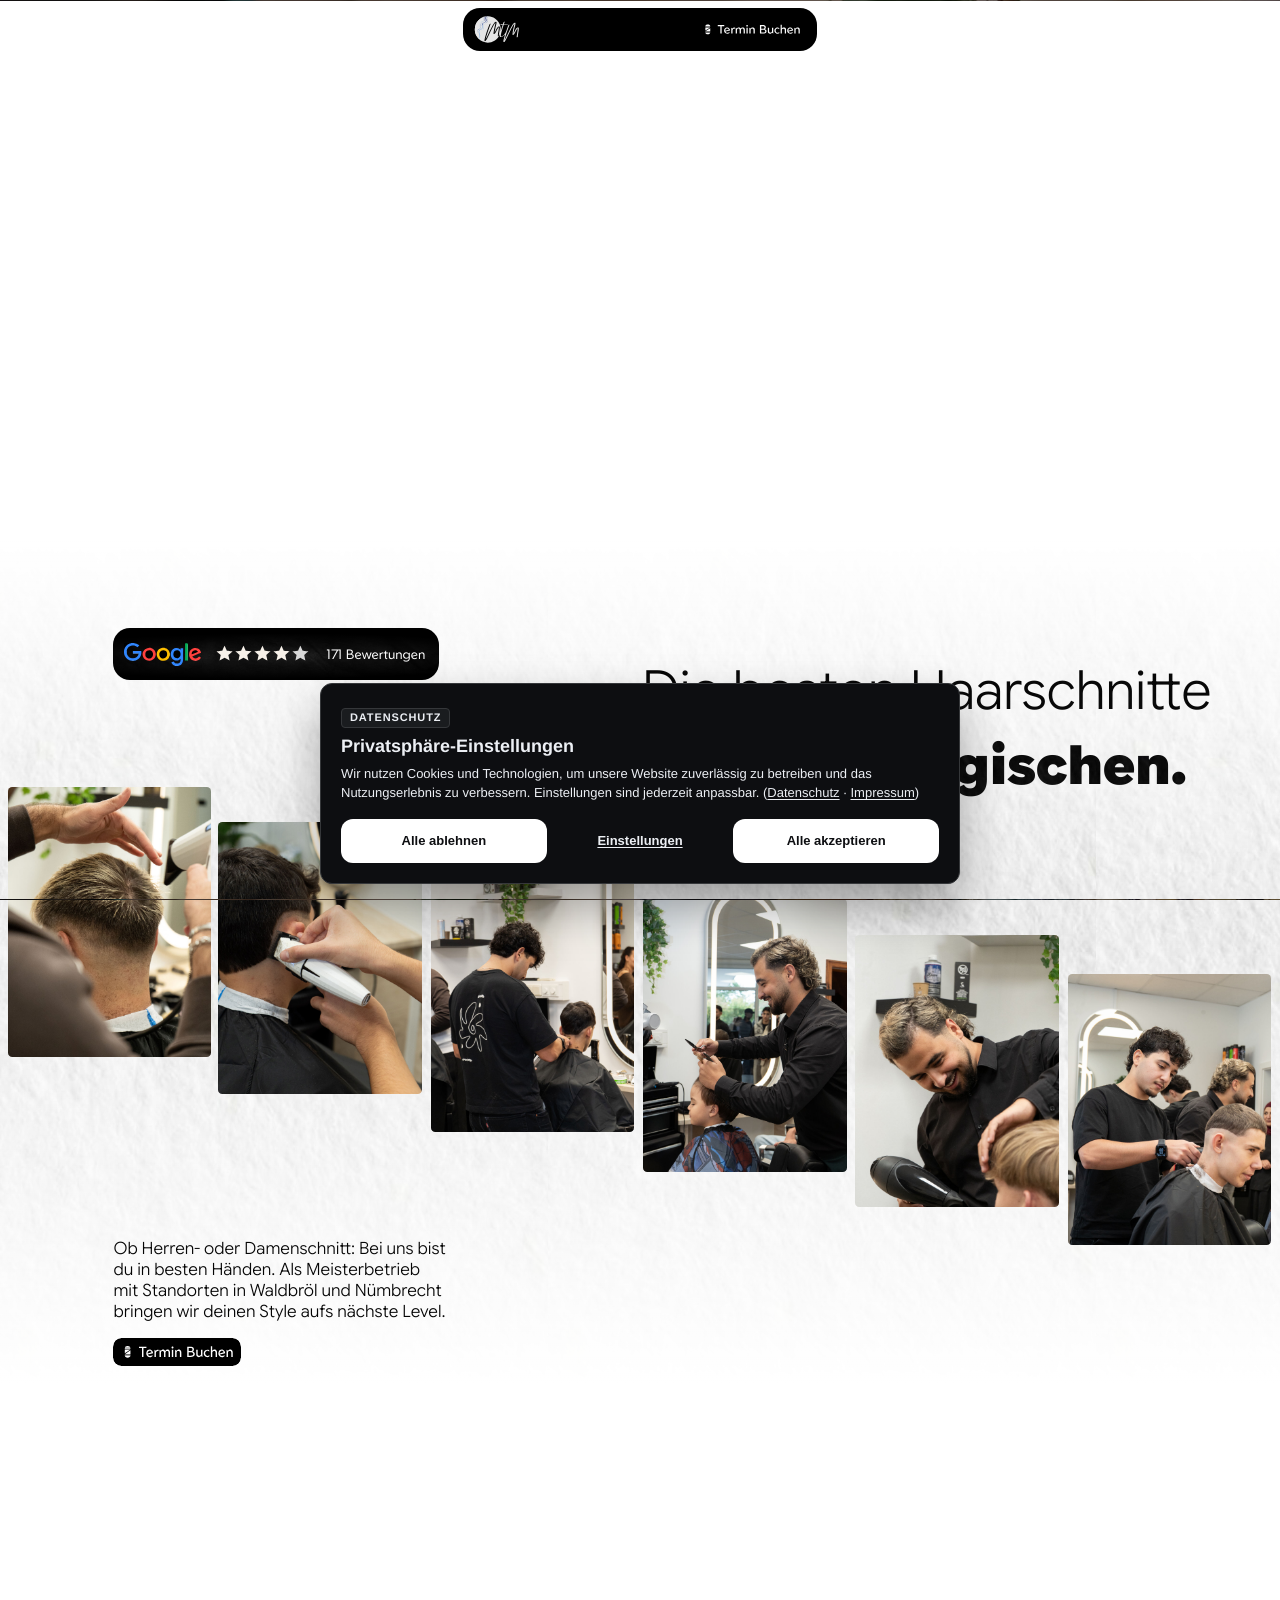
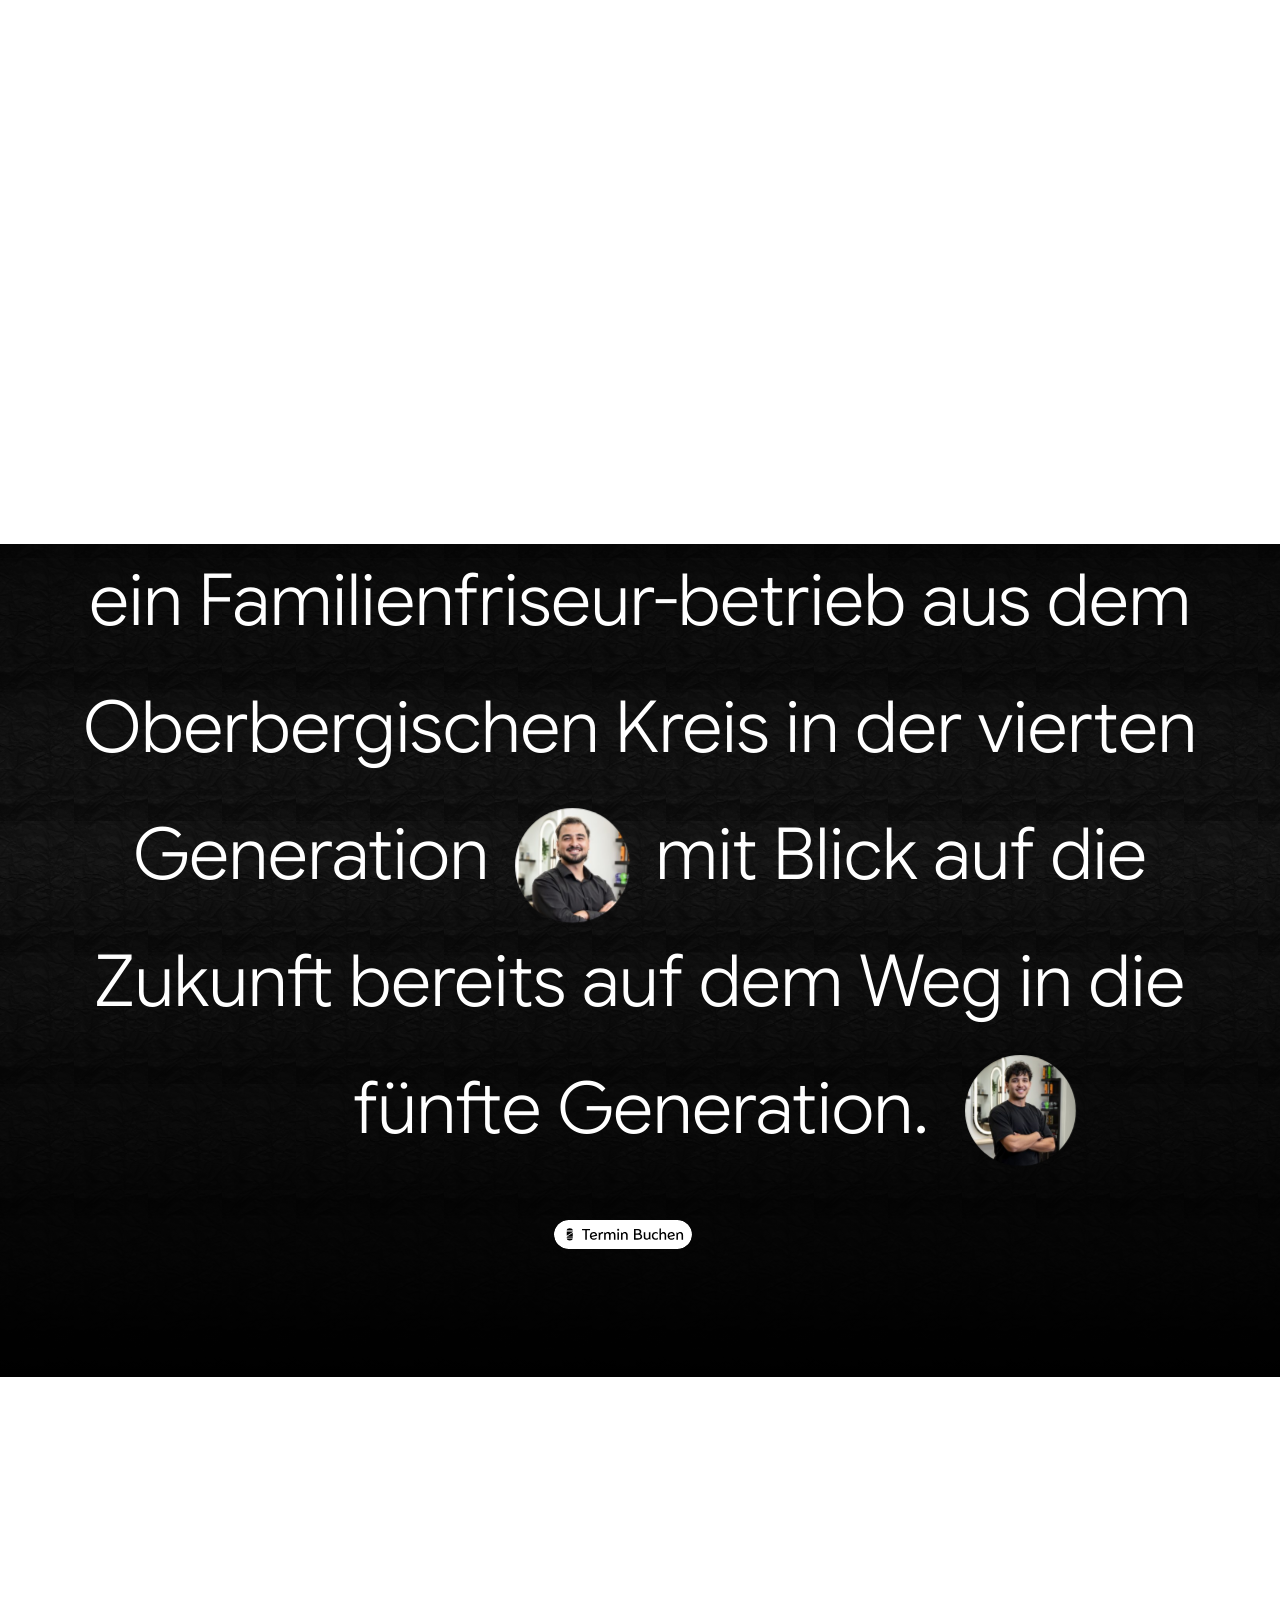
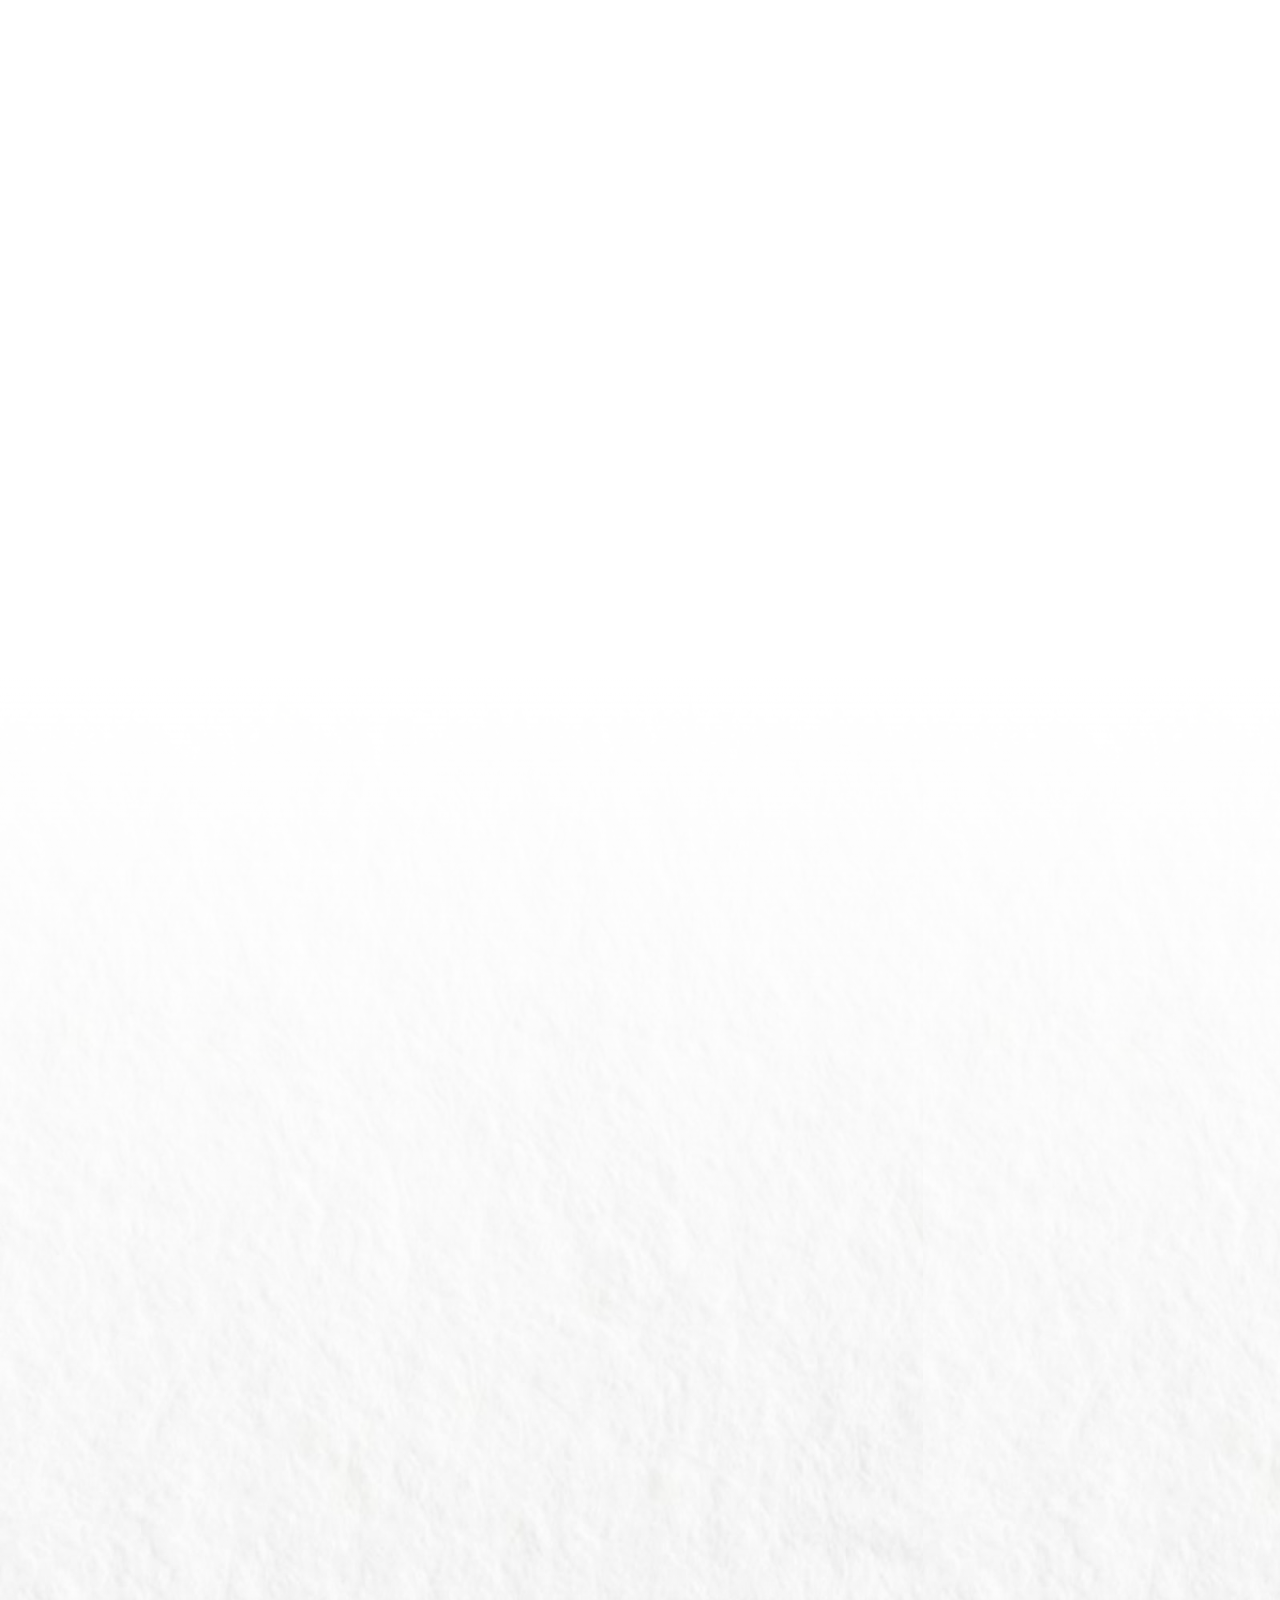
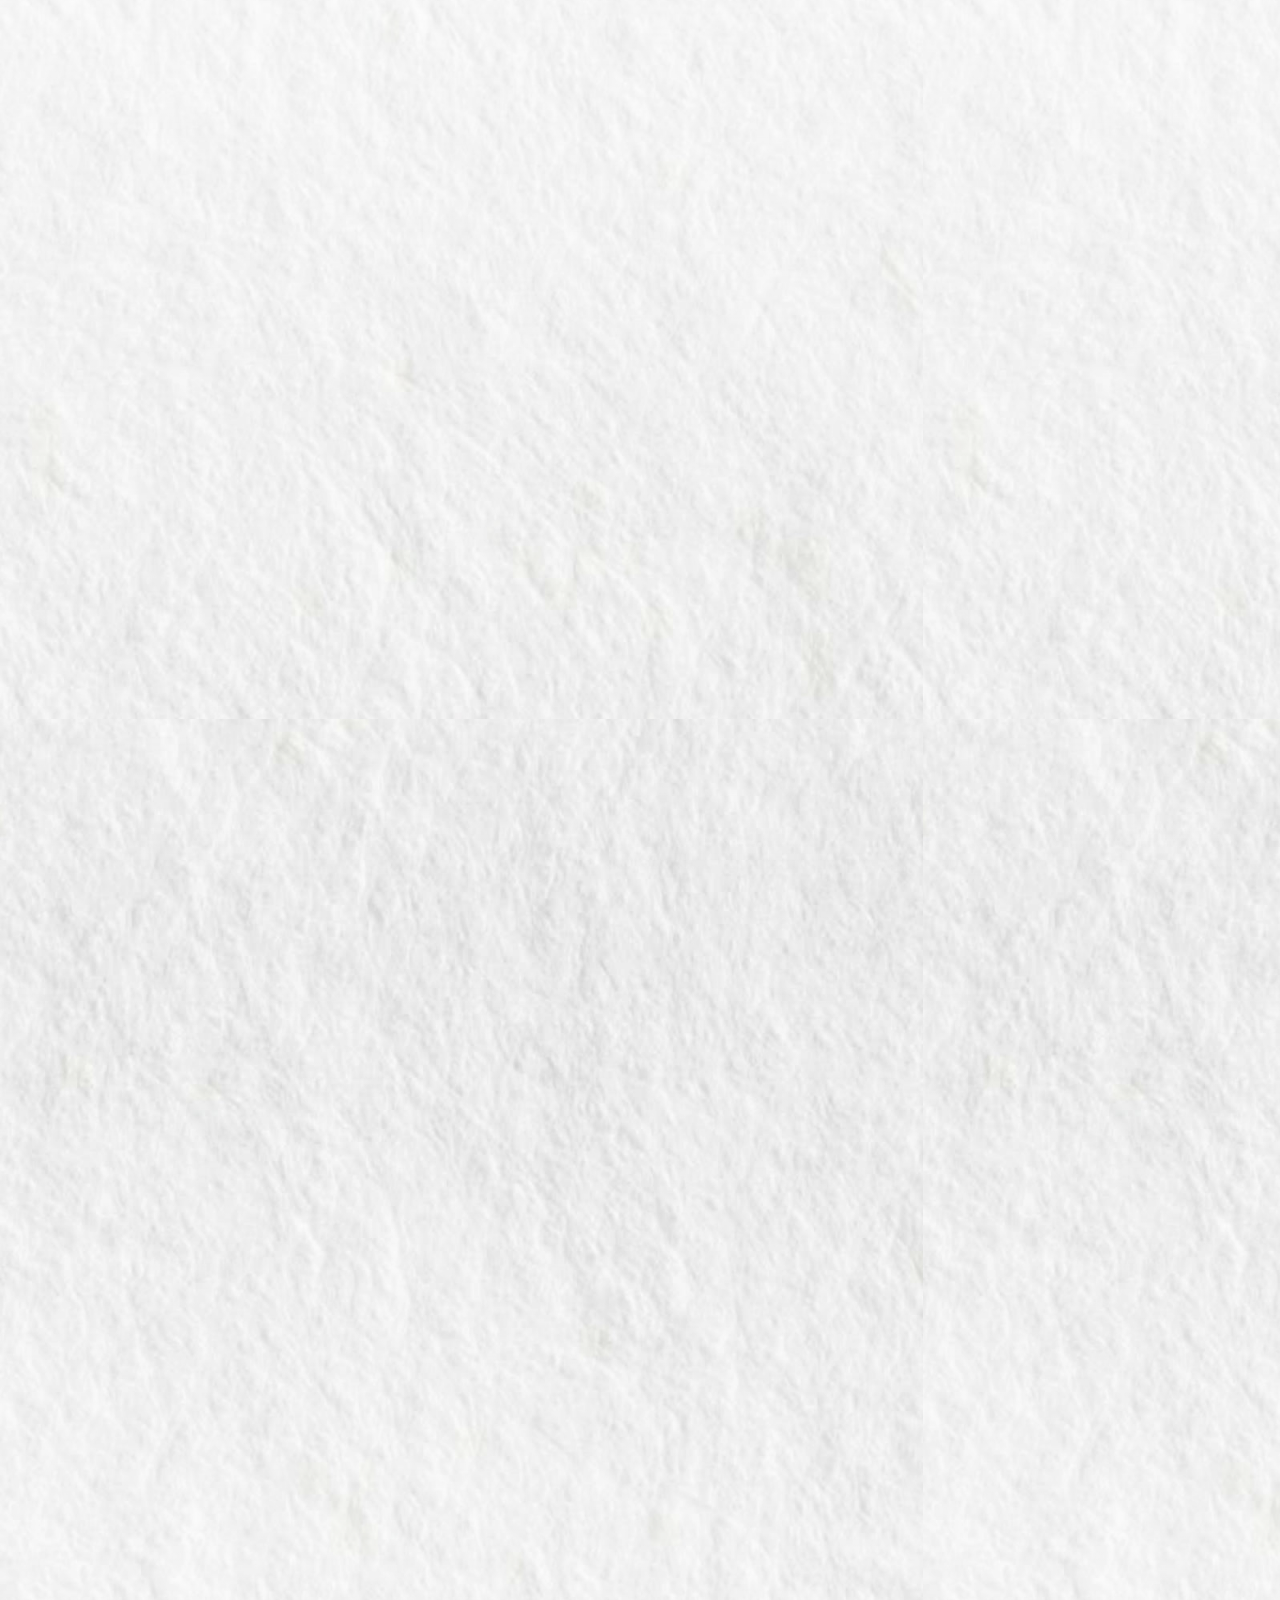
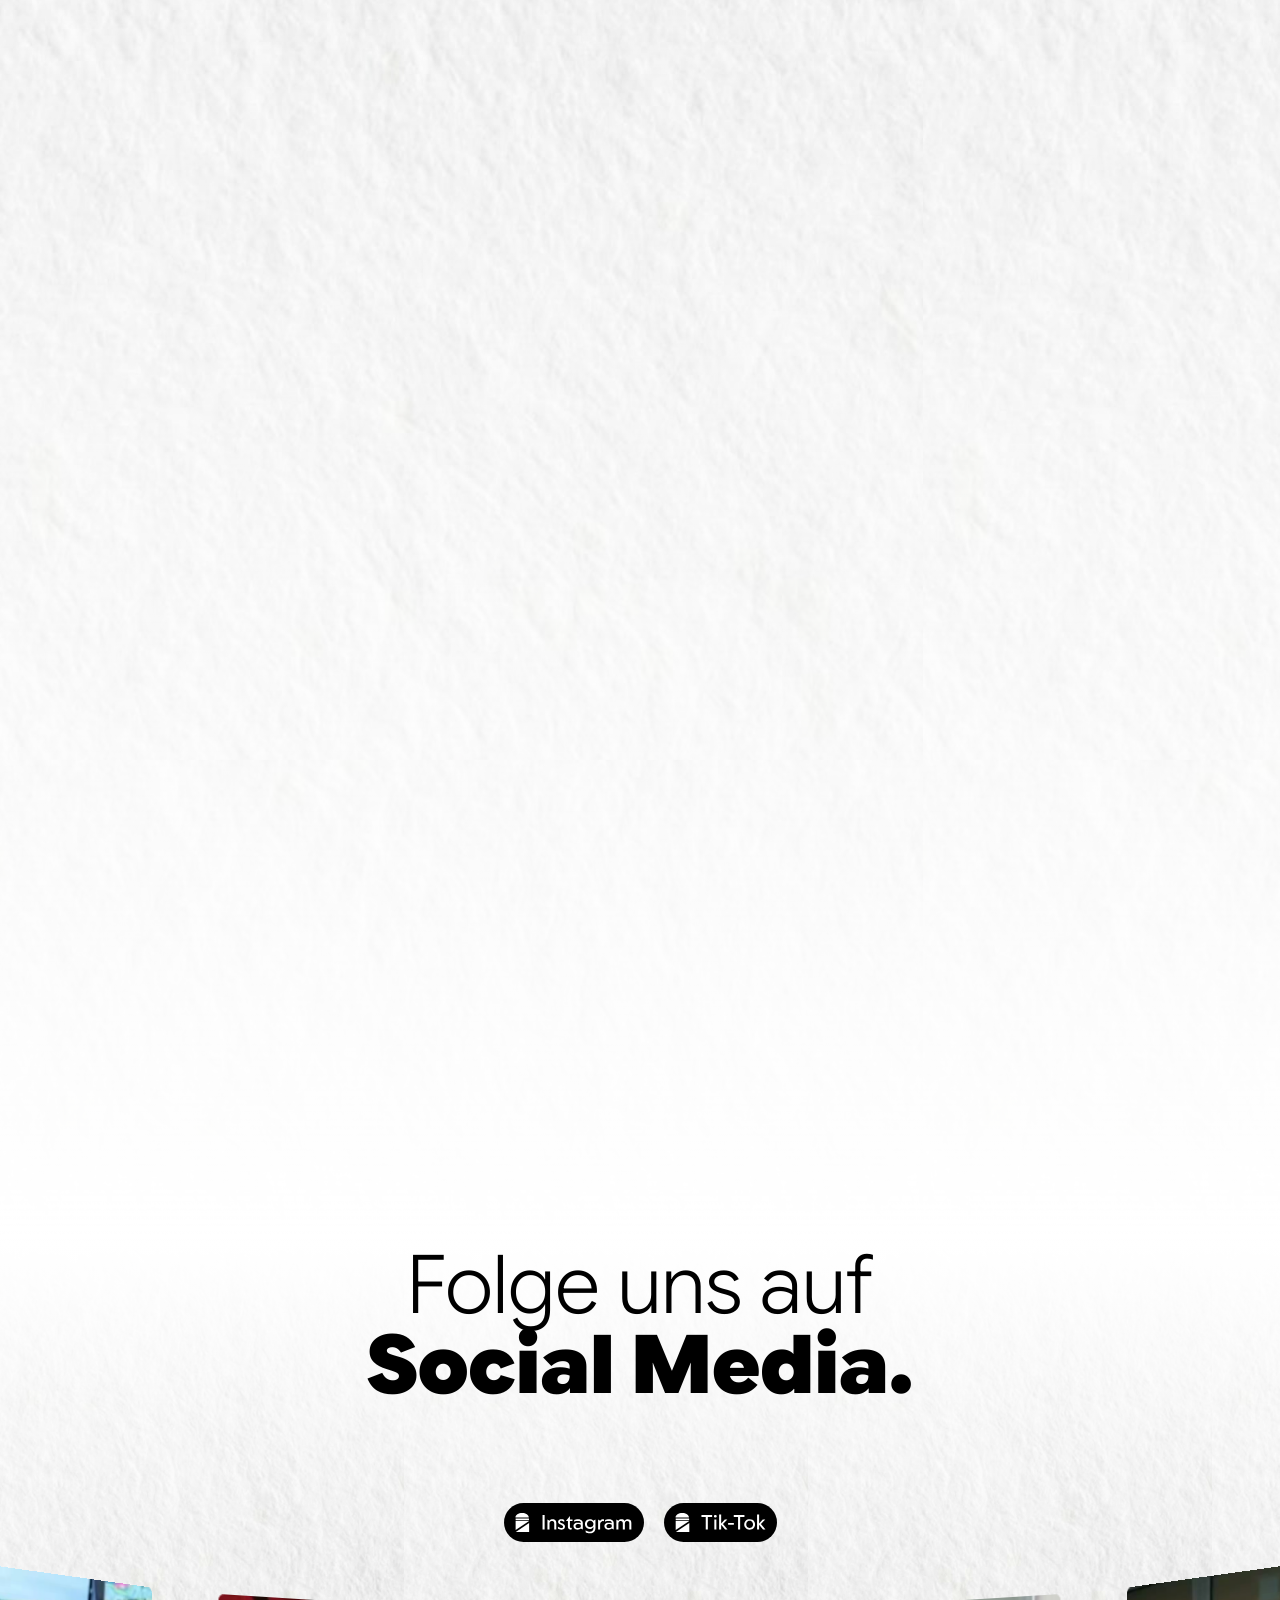
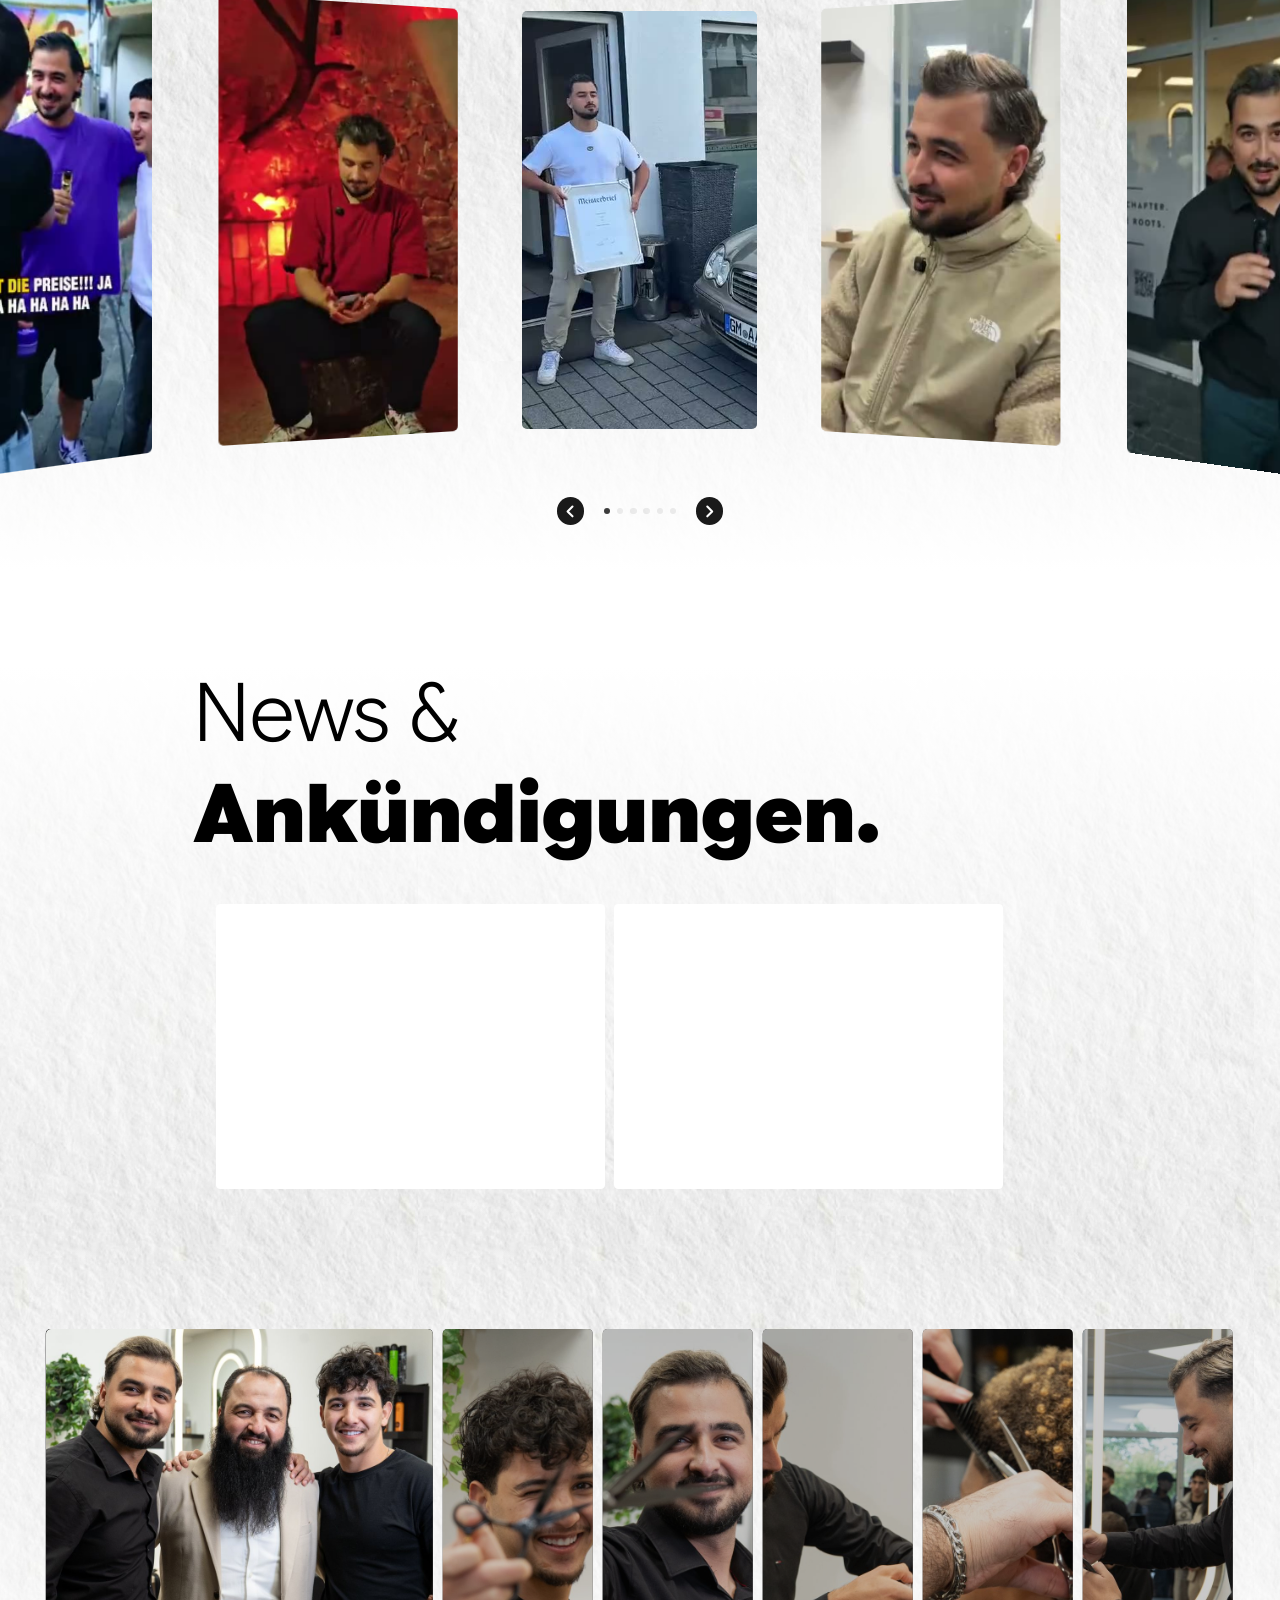
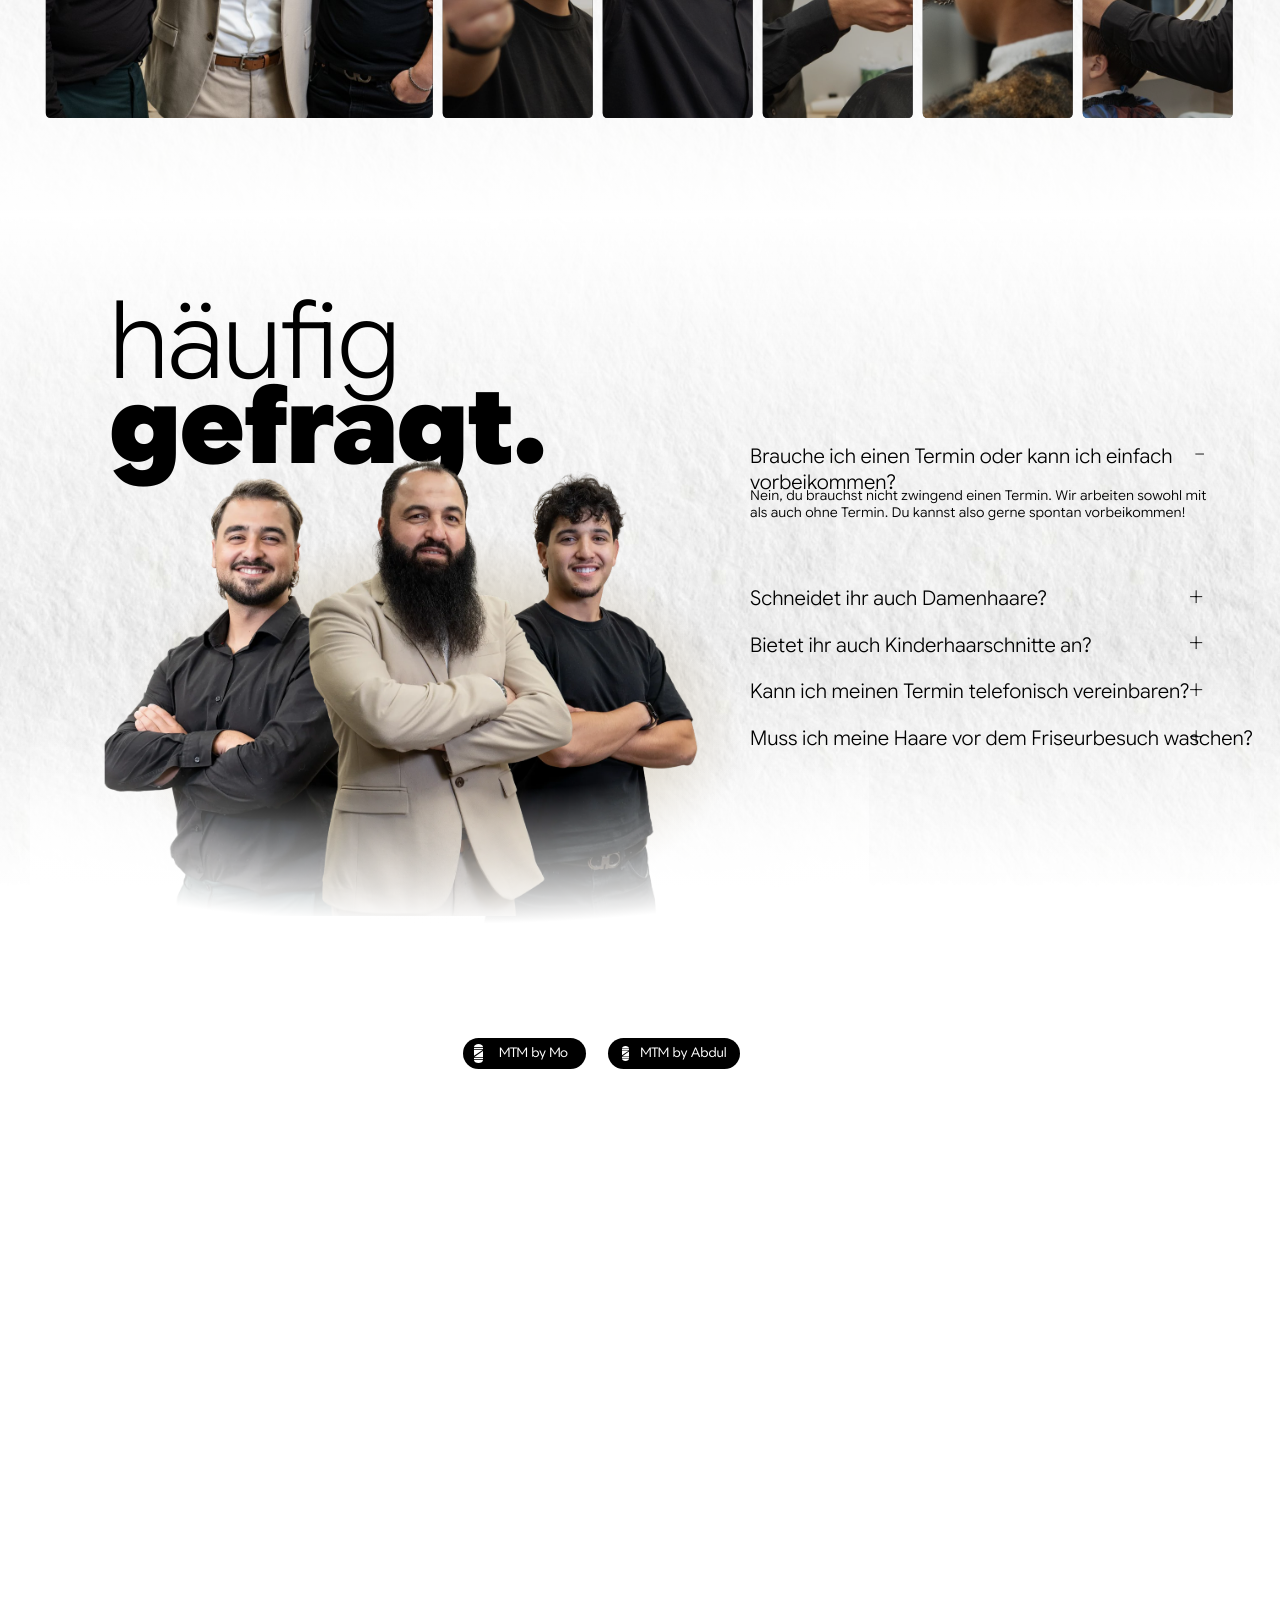
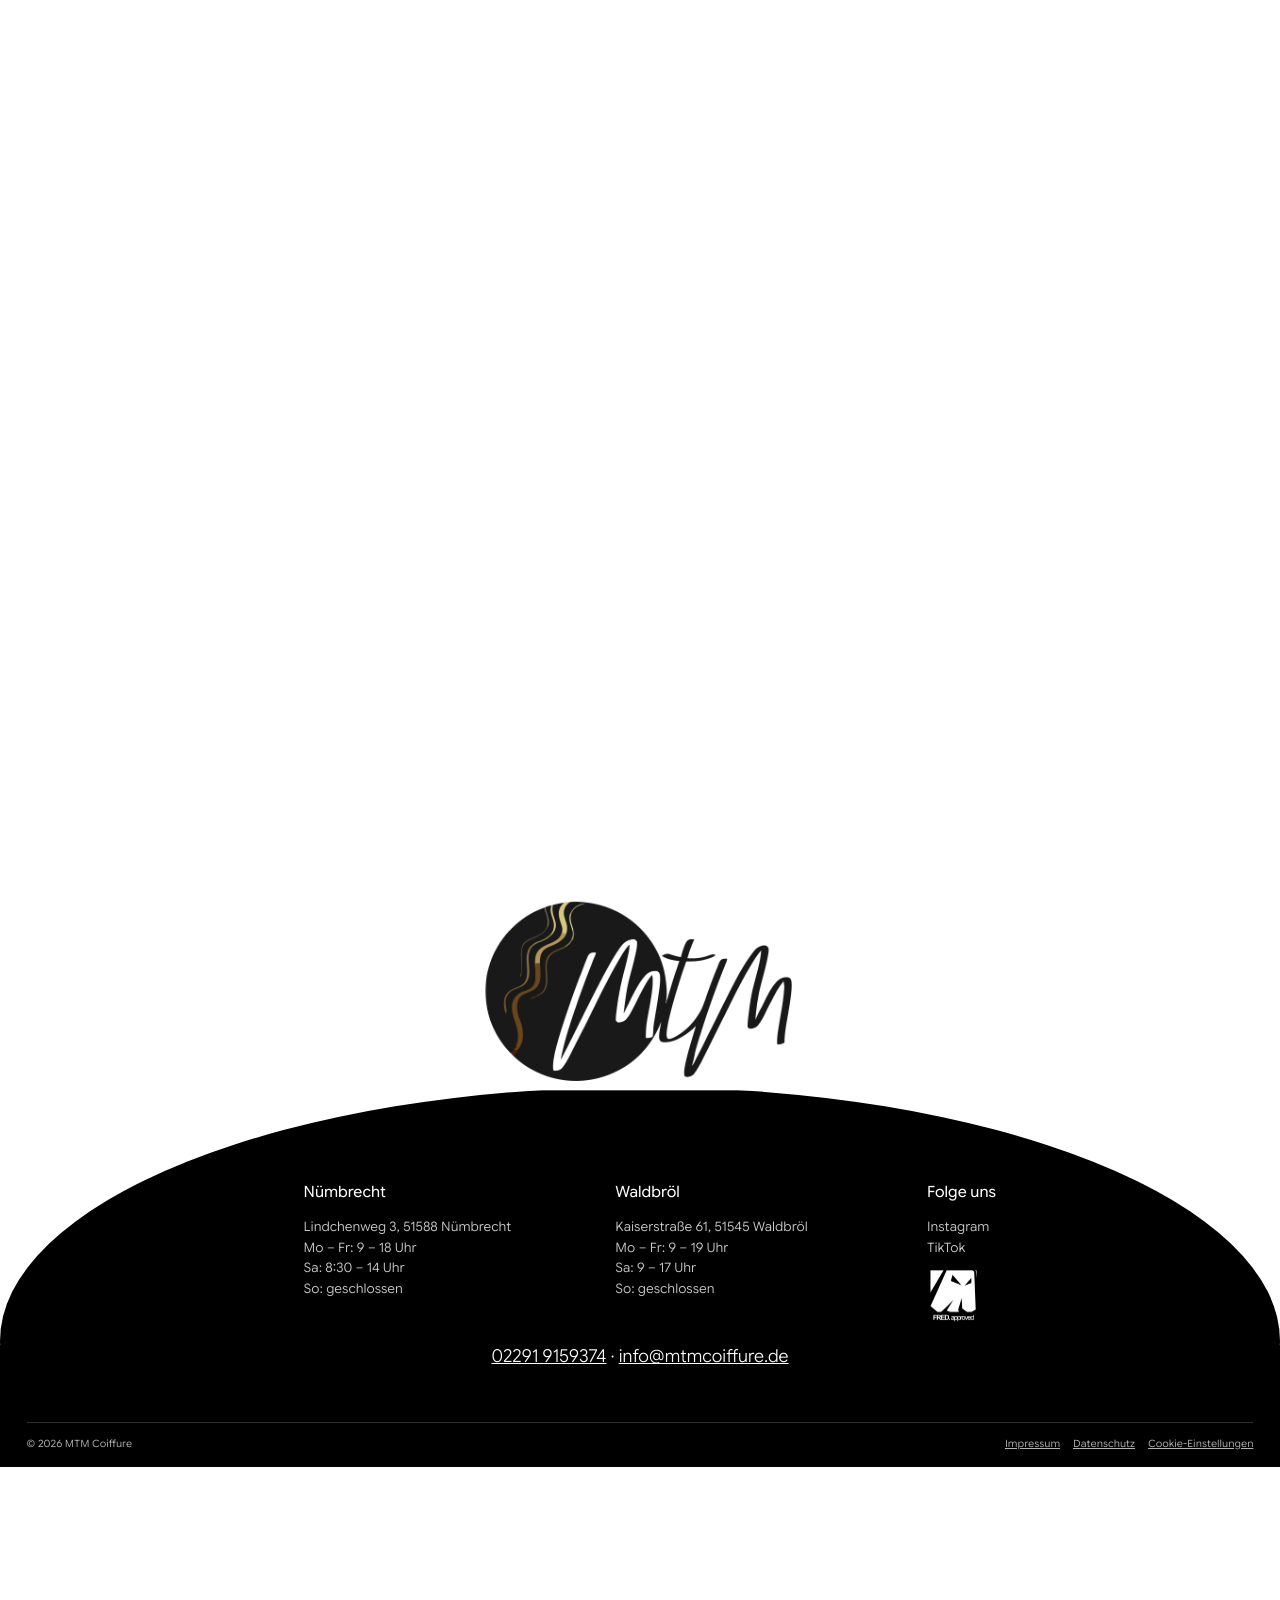
<file: index.html>
<!doctype html>
<html lang="de" data-root="" data-home>
<head>
<meta charset="utf-8">
<script>/* clean address: GitHub Pages serves page.html at /page too, so an old /page.html or /index.html link
   shows /page or / in the address bar (no reload; the canonical tag already names the clean address) */
  if (/\.html$/.test(location.pathname)) history.replaceState(history.state, '', location.pathname.replace(/(^|\/)index\.html$/, '$1').replace(/\.html$/, '') + location.search + location.hash);
</script>
<meta name="viewport" content="width=device-width, initial-scale=1">
<title>MTM Coiffure – Friseurmeister in Nümbrecht & Waldbröl</title>
<meta name="description" content="Familienfriseurbetrieb in vierter Generation. Herren- und Damenschnitte in Nümbrecht und Waldbröl.">
<script>
  /* js + is-loading are set before first paint so the loader shows with no flash; without JS neither exists and the page is plain.
     Every page load plays the full loader, with the counter (2026-11-20, Joel: "intro animation should always happen"):
     first visit, internal link, reload and back/forward alike. Only reduced motion and ?skiploader give a plain page.
     mtmReady lives here so it exists even while js/loader.js waits behind a slow CDN; loader.js picks up window.mtmResolve.
     6.6s is the safety net in case js/loader.js never runs; once loader.js
     starts it clears this timer (window.mtmFallback) and owns the finish through its own 6s hard stop plus 0.3s fade. */
  (function (h, w) {
    h.classList.add('js');
    /* the page's visible width for the layout unit (css/v2.css --u): 100vw counts a classic scrollbar, which then hid the layout's
       right edge (2026-11-19); measured again whenever the page's width changes, the scrollbar appearing included */
    var pw = function () { h.style.setProperty('--page-w', h.clientWidth + 'px'); };
    pw(); if (w.ResizeObserver) new ResizeObserver(pw).observe(h); else w.addEventListener('resize', pw);
    w.mtmReady = new Promise(function (r) { w.mtmResolve = r; });
    var skip = /[?&]skiploader\b/.test(location.search) || matchMedia('(prefers-reduced-motion: reduce)').matches;
    /* Nothing is stored on the visitor's device (§ 25 TDDDG): the intro needs no memory of earlier pages, since it always plays. */
    if (!skip) h.classList.add('is-loading');
    w.mtmFallback = setTimeout(function () {
      if (h.classList.contains('is-loading')) { h.classList.remove('is-loading', 'is-transition'); h.classList.add('is-loaded'); }
      Array.prototype.forEach.call(document.querySelectorAll('header, main, footer'), function (e) { e.removeAttribute('inert'); });
      w.mtmResolve();
    }, 6600);
  })(document.documentElement, window);
</script>
<link rel="canonical" href="https://mtmcoiffure.de/">
<meta property="og:type" content="website">
<meta property="og:site_name" content="MTM Coiffure">
<meta property="og:locale" content="de_DE">
<meta property="og:url" content="https://mtmcoiffure.de/">
<meta property="og:title" content="MTM Coiffure – Friseurmeister in Nümbrecht & Waldbröl">
<meta property="og:description" content="Familienfriseurbetrieb in vierter Generation. Herren- und Damenschnitte in Nümbrecht und Waldbröl.">
<meta property="og:image" content="https://mtmcoiffure.de/assets/hero-poster.jpg">
<meta property="og:image:width" content="1600">
<meta property="og:image:height" content="900">
<meta name="twitter:card" content="summary_large_image">
<link rel="icon" href="assets/favicon.svg" type="image/svg+xml">
<link rel="stylesheet" href="css/tokens.css">
<link rel="stylesheet" href="css/site.css">
<link rel="stylesheet" href="css/loader.css">
<link rel="stylesheet" href="css/hover-gallery.css">
<link rel="stylesheet" href="css/arc-scroll.css">
<link rel="stylesheet" href="css/word-reveal.css">
<link rel="stylesheet" href="css/textures.css">
<link rel="stylesheet" href="css/radial-slider.css">
<link rel="stylesheet" href="css/reviews.css">
<link rel="stylesheet" href="css/v2.css">
<link rel="stylesheet" href="css/footer.css">
</head>
<body>
<div class="loader" aria-hidden="true"><div class="loader__panel"></div><div class="loader__dome"><img class="loader__logo" src="assets/logo-nav.png" alt="" width="708" height="422"></div><div class="loader__count"><span class="loader__num">0</span></div></div>
<header class="site-header pill-nav"><!-- Figma Desktop_new 324:3180 (the white pill, difference mode, with the logo) and 324:3167 (the button) -->
  <span class="pill-nav__plate"><a class="pill-nav__brand" href="./" aria-label="MTM Coiffure, Startseite"><img src="assets/v2/logo-pill.svg" alt="" width="57" height="34"></a></span>
  <a class="btn btn--sm pill-nav__cta" href="#standorte" aria-label="Termin buchen"><img src="assets/v2/btn-black-small.svg" alt="" width="132" height="28"></a>
</header>
<main>
  <section class="hero" aria-label="Willkommen"><!-- Figma Desktop_new 324:3096 "Hero Header" -->
    <div class="hero-media">
      <!-- Hero clip: the client's salon pan (IMG_3967, 9.4 s), silent H.264. 960 px for phones, 1600 px above. The poster is its first frame. -->
      <video autoplay muted loop playsinline preload="metadata" poster="assets/hero-poster.jpg" aria-hidden="true">
        <source src="assets/hero-960.mp4" type="video/mp4" media="(max-width: 767px)">
        <source src="assets/hero-1600.mp4" type="video/mp4">
      </video>
      <script>/* prefers-reduced-motion: show the still poster instead of the moving clip */
        if (matchMedia('(prefers-reduced-motion: reduce)').matches) { var hv = document.currentScript.previousElementSibling; hv.removeAttribute('autoplay'); hv.pause(); }
      </script>
    </div>
    <p class="hero-hello"><span class="hero-hello__word">Willkommen<span class="hero-hello__end">.</span><span class="hero-hello__bar" aria-hidden="true"> |</span></span> <img class="hero-arabic" src="assets/v2/welcome-arabic.svg" alt="مرحبا بكم" lang="ar" width="81" height="25"></p><!-- one line on desktop, "Willkommen |" then the Arabic (they cannot overlap at any width); stacked on a phone, the Arabic over "Willkommen." -->
    <h1 class="hero-claim"><span class="sr-only">MTM Coiffure – </span><span class="hero-claim__light">Friseurmeister in</span> <span class="hero-claim__bold">Nümbrecht &amp; Waldbröl</span></h1>
    <a class="btn btn--white hero-cta" href="#standorte" aria-label="Termin buchen"><img src="assets/v2/btn-white.svg" alt="" width="163" height="35"></a>
  </section>

  <section class="services" id="leistungen" aria-labelledby="services-h"><!-- Figma Desktop_new 324:3998 "Services Section" -->
    <h2 class="headline services-title" id="services-h"><span class="headline__light">Die besten Haarschnitte</span><br><span class="headline__bold">im Oberbergischen.</span></h2>
    <ul class="cuts" aria-label="Eindrücke aus dem Salon"><!-- 324:4040: six photos stepping down to the right -->
      <li><img data-edit="home.cut1" data-edit-as="img" src="assets/dsc00365.jpg" alt="Frisch geschnittener Fade von hinten" width="1200" height="1800" loading="lazy"></li>
      <li><img data-edit="home.cut2" data-edit-as="img" src="assets/dsc09804.jpg" alt="Friseur trimmt die Haare hinter dem Ohr" width="1200" height="1800" loading="lazy"></li>
      <li><img data-edit="home.cut3" data-edit-as="img" src="assets/dsc09962.jpg" alt="Friseur im Salon bei der Arbeit" width="1200" height="1800" loading="lazy"></li>
      <li><img data-edit="home.cut4" data-edit-as="img" src="assets/dsc09310.jpg" alt="Friseur schneidet Haare im hellen Salon" width="1200" height="1800" loading="lazy"></li>
      <li><img data-edit="home.cut5" data-edit-as="img" src="assets/dsc00425.jpg" alt="Friseur lächelt beim Haareschneiden" width="1200" height="1800" loading="lazy"></li>
      <li><img data-edit="home.cut6" data-edit-as="img" src="assets/dsc09341.jpg" alt="Zwei Friseure und ein Kunde im Salon" width="1200" height="1800" loading="lazy"></li>
    </ul>
    <p class="services-text" data-edit="home.services">Ob Herren- oder Damenschnitt: Bei uns bist du in besten Händen. Als Meisterbetrieb mit Standorten in Waldbröl und Nümbrecht bringen wir deinen Style aufs nächste Level.</p>
    <a class="btn btn--md services-cta" href="#standorte" aria-label="Termin buchen"><img src="assets/v2/btn-black.svg" alt="" width="151" height="32"></a>
    <aside class="svc-rating" aria-label="Google-Bewertungen"><!-- 324:3129 -->
      <img class="svc-rating__google" src="assets/v2/google-wordmark.svg" alt="Google" width="90" height="28">
      <img class="svc-rating__stars" src="assets/v2/rating-stars.svg" alt="4,7 von 5 Sternen" width="114" height="45">
      <p class="svc-rating__count" data-edit="home.rating">171 Bewertungen</p>
    </aside>
  </section>

  <!-- Figma 257:112 "transition": black blocks between the services (white) and the intro (black), static for now (animation later) -->
  <div class="blocks blocks--into-intro" aria-hidden="true"><svg viewBox="0 0 1445 1024" preserveAspectRatio="none" focusable="false"><g fill="#000"><rect x="0" y="341" width="180" height="171"/><rect x="145" y="341" width="216" height="171"/><rect x="0" y="683" width="180" height="171"/><rect x="0" y="853" width="181" height="171"/><rect x="161" y="512" width="217" height="171"/><rect x="361" y="512" width="180" height="171"/><rect x="722" y="512" width="180" height="192"/><rect x="541" y="683" width="195" height="170"/><rect x="723" y="683" width="191" height="170"/><rect x="903" y="683" width="180" height="171"/><rect x="361" y="683" width="180" height="171"/><rect x="161" y="853" width="217" height="171"/><rect x="361" y="853" width="180" height="171"/><rect x="723" y="853" width="191" height="171"/><rect x="903" y="853" width="193" height="171"/><rect x="1084" y="853" width="192" height="171"/><rect x="1264" y="853" width="180" height="171"/><rect x="1084" y="171" width="180" height="171"/><rect x="542" y="171" width="180" height="171"/><rect x="1264" y="512" width="180" height="171"/></g></svg></div>

  <section class="intro" aria-label="Über den Betrieb"><!-- Figma Desktop_new 73:60 "Introduction Section" -->
    <p class="intro-text">
      <span class="intro-lead"><img class="intro-pic" src="assets/portrait-dsc00483.jpg" alt="" width="145" height="145" loading="lazy">Wir sind</span><span class="intro-gap" aria-hidden="true"></span><br>
      ein Familienfriseur-betrieb aus dem Oberbergischen Kreis in der vierten Generation <img class="intro-pic" src="assets/portrait-dsc00512.jpg" alt="" width="145" height="145" loading="lazy"> mit Blick auf die Zukunft bereits auf dem Weg in die <br class="intro-break"><span class="intro-tail"><span class="intro-gap" aria-hidden="true"></span>fünfte Generation.<img class="intro-pic" src="assets/portrait-dsc00540.jpg" alt="" width="145" height="144" loading="lazy"></span>
    </p>
    <a class="btn btn--white intro-cta" href="#standorte" aria-label="Termin buchen"><img src="assets/v2/btn-white.svg" alt="" width="163" height="35"></a><!-- 324:4121 -->
  </section>

  <section class="locations" id="standorte" aria-labelledby="loc-h"><!-- Figma Desktop_new 324:4131 "Locations Section": two cards side by side, the title across both -->
    <div class="locations__cards">
      <article class="loc-card"><!-- 324:4132 -->
        <video class="loc-card__media" data-play-near muted loop playsinline preload="none" poster="assets/hero-poster.jpg" aria-hidden="true"><source src="assets/hero-960.mp4" type="video/mp4" media="(max-width: 767px)"><source src="assets/hero-1600.mp4" type="video/mp4"></video>
        <h3 class="loc-card__name"><a href="locations/nuembrecht">Nümbrecht.</a></h3>
        <p class="loc-card__info" data-edit="nb.hours" data-edit-as="lines-br" data-edit-lead="nb.address"><strong>Lindchenweg 3, 51588 Nümbrecht</strong><br>Mo – Fr: 9 – 18 Uhr<br>Sa: 8:30 – 14 Uhr<br>So: geschlossen</p><!-- from the salon's Planity page, 2026-11-16 (Planity lists no phone number) -->
      </article>
      <article class="loc-card"><!-- 324:4135 -->
        <!-- the Waldbröl salon (cofounder, 2026-11-16, "Sequenz 01_11"): the middle of the 1920x1080 film, square 1080 for desktop (the card is
             tall, and nearly square when hovered wide), 432x720 for phones; no sound -->
        <video class="loc-card__media" data-play-near muted loop playsinline preload="none" poster="assets/waldbroel-poster.jpg" aria-hidden="true"><source src="assets/waldbroel-720.mp4" type="video/mp4" media="(max-width: 767px)"><source src="assets/waldbroel-1080.mp4" type="video/mp4"></video>
        <h3 class="loc-card__name"><a href="locations/waldbroel">Waldbröl.</a></h3>
        <p class="loc-card__info" data-edit="wb.hours" data-edit-as="lines-br" data-edit-lead="wb.address"><strong>Kaiserstraße 61, 51545 Waldbröl</strong><br>Mo – Fr: 9 – 19 Uhr<br>Sa: 9 – 17 Uhr<br>So: geschlossen</p><!-- from the salon's Planity page, 2026-11-16 (Planity lists no phone number) -->
      </article>
    </div>
    <h2 class="locations__title" id="loc-h">Standorte.</h2><!-- 324:4139 -->
    <div class="locations__checker" aria-hidden="true"></div><!-- white cells appear over the bottom rows as the section leaves (js/checker.js) -->
  </section>

  <section class="reviews" aria-label="Google-Bewertungen">
    <div class="reviews__card">
      <div class="reviews__frame"><!-- js/review-grow.js grows this frame from the card to Figma 284:240 (1436x859) while the card is pinned -->
      <img class="reviews__bg" src="assets/review-card.jpg" alt="" width="1950" height="1334" loading="lazy">
      <!-- Real 5-star Google reviews, provisional. To remove one, delete its whole <figure>; js/reviews.js rotates whatever is here at random. The first one shows without JS. The Figma note "(google review texts playing at random)" is a designer note, not copy, and is left out. -->
      <div class="reviews__list" data-edit="home.reviews" data-edit-as="reviews">
        <template data-edit-item><figure class="reviews__quote"><blockquote><p data-slot="quote"></p></blockquote><figcaption><span class="reviews__name" data-slot="name"></span><span class="reviews__stars" data-slot="stars"></span></figcaption></figure></template>
        <figure class="reviews__quote">
          <blockquote><p data-slot="quote">Meiner Meinung nach ist der Chef Abdul ein Künstler. Auch wenn ich mit meinem Neffen dorthin gehe wird sich wunderbar um die Kundschaft gekümmert und ich bin eigentlich nie unzufrieden wieder heraus gegangen.</p></blockquote>
          <figcaption><span class="reviews__name" data-slot="name">Stefan Teichrib</span><span class="reviews__stars" data-slot="stars"><span class="sr-only">5 von 5 Sternen</span></span></figcaption>
        </figure>
        <figure class="reviews__quote">
          <blockquote><p data-slot="quote">Es gibt immer einen tadellosen Service, eine freundliche Atmosphäre und vor allem vorhersehbar hervorragende Ergebnisse. Sie verlassen den Friseursalon nicht nur mit einem perfekten Haarschnitt, sondern auch mit bester Laune. Ich wünsche Ihrem Familienunternehmen Wohlstand und noch mehr dankbare Kunden!</p></blockquote>
          <figcaption><span class="reviews__name" data-slot="name">Nikolaj Penner</span><span class="reviews__stars" data-slot="stars"><span class="sr-only">5 von 5 Sternen</span></span></figcaption>
        </figure>
        <figure class="reviews__quote">
          <blockquote><p data-slot="quote">Ich war heute erst zum 2. Mal dort und bin mal wieder vollkommen zufrieden. Auch diesmal wieder ohne Voranmeldung keine Wartezeit. Im Salon herrscht eine entspannte Atmosphäre und das gesamte Team ist ausgesprochen freundlich und arbeitet professionell. Ich kann "mtm" nur empfehlen.</p></blockquote>
          <figcaption><span class="reviews__name" data-slot="name">Günter Heck</span><span class="reviews__stars" data-slot="stars"><span class="sr-only">5 von 5 Sternen</span></span></figcaption>
        </figure>
        <figure class="reviews__quote">
          <blockquote><p data-slot="quote">Es herrscht eine super nette Atmosphäre, auf meine speziellen Wünsche wurde geduldig eingegangen und ich bin happy mit meinem Haarschnitt! Herzlichen Dank!</p></blockquote>
          <figcaption><span class="reviews__name" data-slot="name">Freudensprung- Jetzt</span><span class="reviews__stars" data-slot="stars"><span class="sr-only">5 von 5 Sternen</span></span></figcaption>
        </figure>
        <figure class="reviews__quote">
          <blockquote><p data-slot="quote">Heute das erstemal spontan mit Junior dort gewesen. Super nettes Team, toller Haarschnitt und sehr Kinderfreundlich .Wir kommen gerne wieder.</p></blockquote>
          <figcaption><span class="reviews__name" data-slot="name">Martina Giesen</span><span class="reviews__stars" data-slot="stars"><span class="sr-only">5 von 5 Sternen</span></span></figcaption>
        </figure>
        <figure class="reviews__quote">
          <blockquote><p data-slot="quote">Bester Friseur bei dem ich jemals war, der Chef lässt dich erst gehen wenn dein Kopf perfekt aussieht und du zufrieden bist👌</p></blockquote>
          <figcaption><span class="reviews__name" data-slot="name">Lars Rütjes</span><span class="reviews__stars" data-slot="stars"><span class="sr-only">5 von 5 Sternen</span></span></figcaption>
        </figure>
        <figure class="reviews__quote">
          <blockquote><p data-slot="quote">Ich bin sehr zufrieden mit dem Friseur. Ich war heute das erste mal dort und mir wurde direkt etwas zu trinken angeboten und auf meine Wünsche, was die Frisur betrifft, wurde komplett eingegangen. Ich werde definitiv wieder dorthin gehen.</p></blockquote>
          <figcaption><span class="reviews__name" data-slot="name">Stefan Teichrib</span><span class="reviews__stars" data-slot="stars"><span class="sr-only">5 von 5 Sternen</span></span></figcaption>
        </figure>
        <figure class="reviews__quote">
          <blockquote><p data-slot="quote">Seit Jahren ein wunderschöner Laden und immer gut gelaunte Mitarbeiter. Ich liebe euren Friseurladen.❤️</p></blockquote>
          <figcaption><span class="reviews__name" data-slot="name">Anonym</span><span class="reviews__stars" data-slot="stars"><span class="sr-only">5 von 5 Sternen</span></span></figcaption>
        </figure>
        <figure class="reviews__quote">
          <blockquote><p data-slot="quote">Schneiden sehr gut wenig Wartezeiten und qualität top außerdem sind sie sehr höflich und man fühlt sich willkommen</p></blockquote>
          <figcaption><span class="reviews__name" data-slot="name">Amy Groffner</span><span class="reviews__stars" data-slot="stars"><span class="sr-only">5 von 5 Sternen</span></span></figcaption>
        </figure>
        <figure class="reviews__quote">
          <blockquote><p data-slot="quote">Ich gehe schon seit 3 Jahren bei Mohamad Haarschneiden und bin sehr zufrieden wirklich top Preise und top Qualität 👍🏻</p></blockquote>
          <figcaption><span class="reviews__name" data-slot="name">viel Mühe</span><span class="reviews__stars" data-slot="stars"><span class="sr-only">5 von 5 Sternen</span></span></figcaption>
        </figure>
        <figure class="reviews__quote">
          <blockquote><p data-slot="quote">Echt ein sehr guter Frisör der beste in der ganzen Gegend, er versteht sein Handwerk, war heute Haare schneiden alles sehr gut drauf sehr herzlich bedient worden er ist auf jeden Fall zu empfehlen der Besuch lohnt sich 100%</p></blockquote>
          <figcaption><span class="reviews__name" data-slot="name">Michael Beck</span><span class="reviews__stars" data-slot="stars"><span class="sr-only">5 von 5 Sternen</span></span></figcaption>
        </figure>
      </div>
      <a class="btn btn--white reviews__btn" href="#standorte" aria-label="Termin buchen"><img src="assets/v2/btn-white.svg" alt="" width="163" height="35"></a><!-- Figma 284:255: shown only in the grown card -->
      </div>
    </div>
  </section>

  <section class="social" aria-labelledby="social-h"><!-- Figma Desktop_new 324:4205 -->
    <div class="social-head">
      <h2 class="headline" id="social-h"><span class="headline__light">Folge uns auf</span><br><span class="headline__bold">Social Media.</span></h2>
      <p class="measure">Wir laden täglich Transformationen, Updates und Aktionen auf unseren Kanälen hoch. Da möchtest du auf keinen Fall etwas verpassen.</p>
      <div class="social-links">
        <a class="btn btn--social" data-edit="social.instagram" data-edit-as="attr:href" href="https://www.instagram.com/mtm_coiffure/" target="_blank" rel="noopener" aria-label="Instagram"><img src="assets/social-instagram.svg" alt="" width="140" height="39"></a>
        <a class="btn btn--social" data-edit="social.tiktok" data-edit-as="attr:href" href="https://www.tiktok.com/@mohaarmad?_r=1&amp;_t=ZG-9BXQimw7Qga" target="_blank" rel="noopener" aria-label="TikTok"><img src="assets/social-tiktok.svg" alt="" width="113" height="39"></a>
      </div>
    </div>
    <!-- TODO(content): one portrait video per card (9:16). Drop <video muted loop playsinline preload="metadata" src="..."></video> into the data-video-slot of each card; the slot already crops it with object-fit: cover and js/radial-slider.js plays and pauses it. -->
    <div class="radial-slider" data-radial-slider role="region" aria-roledescription="Karussell" aria-label="Beiträge auf Social Media" tabindex="0">
      <div class="radial-slider__stage">
        <div class="radial-slider__card"><div class="radial-slider__media" data-video-slot><video muted loop playsinline preload="metadata" poster="assets/social/social-1.jpg" src="assets/social/social-1.mp4" aria-hidden="true"></video></div></div>
        <div class="radial-slider__card"><div class="radial-slider__media" data-video-slot><video muted loop playsinline preload="metadata" poster="assets/social/social-2.jpg" src="assets/social/social-2.mp4" aria-hidden="true"></video></div></div>
        <div class="radial-slider__card"><div class="radial-slider__media" data-video-slot><video muted loop playsinline preload="metadata" poster="assets/social/social-3.jpg" src="assets/social/social-3.mp4" aria-hidden="true"></video></div></div>
        <div class="radial-slider__card"><div class="radial-slider__media" data-video-slot><video muted loop playsinline preload="metadata" poster="assets/social/social-4.jpg" src="assets/social/social-4.mp4" aria-hidden="true"></video></div></div>
        <div class="radial-slider__card"><div class="radial-slider__media" data-video-slot><video muted loop playsinline preload="metadata" poster="assets/social/social-5.jpg" src="assets/social/social-5.mp4" aria-hidden="true"></video></div></div>
        <div class="radial-slider__card"><div class="radial-slider__media" data-video-slot><video muted loop playsinline preload="metadata" poster="assets/social/social-6.jpg" src="assets/social/social-6.mp4" aria-hidden="true"></video></div></div>
      </div>
    </div>
  </section>

  <section class="news" aria-labelledby="news-h"><!-- Figma Desktop_new 324:4242 "Content Section": the heading and cards, then the team photos -->
    <div class="news-head">
      <h2 class="headline" id="news-h"><span class="headline__light">News &amp;</span> <span class="headline__bold">Ankündigungen.</span></h2>
      <p>Hier findest du alles was du vielleicht kurzfristig erfahren musst, bevor du einen Termin bei uns buchst.</p>
    </div>
    <div class="news-cards">
      <article class="news-card"><p data-edit="news.1">Jeden Dienstag gibt es bei MTM ein besonderes Angebot für alle Schüler! Ihr bekommt euren Haarschnitt statt für 18 € jetzt für nur 14 €! Und das Beste: Ihr müsst nur euren gültigen Schülerausweis mitbringen. Jeden Dienstag Von 13:00 bis 15:00 Uhr Haarschnitt nur 14 € statt 18 € Also, worauf wartet ihr noch? Kommt vorbei und gönnt euch einen frischen Look!</p></article><!-- the salon owner writes the announcements in Forge -->
      <article class="news-card"><p data-edit="news.2">🔥 MTM wächst weiter! 💈 Wir freuen uns, euch mitteilen zu dürfen, dass wir jetzt einen zweiten Standort in Nümbrecht haben! Besucht unseren neuen Standort und erlebt den gewohnten MTM-Service, frische Cuts und erstklassigen Style. Zwei Standorte – ein Team, eine Leidenschaft! ❤️ 📍</p></article><!-- the salon owner writes the announcements in Forge -->
    </div>
    <div class="team-row" aria-label="Das Team"><!-- 324:4138 "Location Gallery" (the hover gallery) -->
      <div class="gallery">
        <div class="hover-gallery" role="group" aria-label="Das Team von MTM Coiffure bei der Arbeit">
          <button class="hover-gallery__card" type="button" aria-pressed="true" aria-label="Drei Mitarbeiter von MTM Coiffure im Salon"><span class="hover-gallery__visual"><img class="hover-gallery__img" src="assets/gallery-1.jpg" alt="Drei Mitarbeiter von MTM Coiffure im Salon" width="920" height="920" loading="lazy"></span></button>
          <button class="hover-gallery__card" type="button" aria-pressed="false" aria-label="Friseur hält lächelnd eine Schere in die Kamera"><span class="hover-gallery__visual"><img class="hover-gallery__img" src="assets/gallery-2.jpg" alt="Friseur hält lächelnd eine Schere in die Kamera" width="920" height="920" loading="lazy"></span></button>
          <button class="hover-gallery__card" type="button" aria-pressed="false" aria-label="Friseur mit Bart hält eine Schere in die Kamera"><span class="hover-gallery__visual"><img class="hover-gallery__img" src="assets/gallery-3.jpg" alt="Friseur mit Bart hält eine Schere in die Kamera" width="920" height="920" loading="lazy"></span></button>
          <button class="hover-gallery__card" type="button" aria-pressed="false" aria-label="Friseur schneidet einem Kunden die Haare"><span class="hover-gallery__visual"><img class="hover-gallery__img" src="assets/gallery-4.jpg" alt="Friseur schneidet einem Kunden die Haare" width="920" height="920" loading="lazy"></span></button>
          <button class="hover-gallery__card" type="button" aria-pressed="false" aria-label="Hände mit Kamm und Schere beim Locken schneiden"><span class="hover-gallery__visual"><img class="hover-gallery__img" src="assets/gallery-5.jpg" alt="Hände mit Kamm und Schere beim Locken schneiden" width="920" height="920" loading="lazy"></span></button>
          <button class="hover-gallery__card" type="button" aria-pressed="false" aria-label="Friseur schneidet einem Jungen die Haare"><span class="hover-gallery__visual"><img class="hover-gallery__img" src="assets/gallery-6.jpg" alt="Friseur schneidet einem Jungen die Haare" width="920" height="920" loading="lazy"></span></button>
        </div>
      </div>
    </div>
  </section>

  <section class="faq" id="faq" aria-labelledby="faq-h"><!-- Figma Desktop_new 324:3985 "section fam" and the FAQ rows 339:4251..4320 -->
    <h2 class="headline faq__title" id="faq-h"><span class="headline__light">häufig</span><br><span class="headline__bold">gefragt.</span></h2>
    <div class="faq__team"><!-- 324:3092: three cut-out portraits on a warm glow, fading to white at the bottom -->
      <img class="faq__person faq__person--left" src="assets/v2/faq-dsc00512.webp" alt="" width="723" height="1084" loading="lazy">
      <img class="faq__person faq__person--right" src="assets/v2/faq-dsc00540.webp" alt="" width="843" height="1264" loading="lazy">
      <img class="faq__person faq__person--mid" src="assets/v2/faq-dsc00483.webp" alt="Das Team von MTM Coiffure" width="775" height="1162" loading="lazy">
    </div>
    <p class="faq__about" data-edit="about">Wir haben unsere Leidenschaft für das Friseurhandwerk auf unsere Reise aus Syrien nach Deutschland mitgenommen und dürfen sie jetzt mit dir in einem unserer Familienmeisterbetrieben mit dir teilen.</p><!-- 324:3021 -->
    <div class="faq__list" data-edit="faq" data-edit-as="faq"><!-- the salon owner edits the questions and answers in Forge -->
      <template data-edit-item><details class="faq__item"><summary><span class="faq__q" data-slot="q"></span><span class="faq__sign" aria-hidden="true"></span></summary><p class="faq__a" data-slot="a"></p></details></template>
      <details class="faq__item" open><summary><span class="faq__q" data-slot="q">Brauche ich einen Termin oder kann ich einfach vorbeikommen?</span><span class="faq__sign" aria-hidden="true"></span></summary><p class="faq__a" data-slot="a">Nein, du brauchst nicht zwingend einen Termin. Wir arbeiten sowohl mit als auch ohne Termin. Du kannst also gerne spontan vorbeikommen!</p></details>
      <details class="faq__item"><summary><span class="faq__q" data-slot="q">Schneidet ihr auch Damenhaare?</span><span class="faq__sign" aria-hidden="true"></span></summary><p class="faq__a" data-slot="a">Ja, selbstverständlich! Wir bieten auch Haarschnitte für Damen an. Für Damenhaarschnitte bitten wir um eine vorherige Terminvereinbarung.</p></details>
      <details class="faq__item"><summary><span class="faq__q" data-slot="q">Bietet ihr auch Kinderhaarschnitte an?</span><span class="faq__sign" aria-hidden="true"></span></summary><p class="faq__a" data-slot="a">Ja, auch Kinder sind bei uns herzlich willkommen!</p></details>
      <details class="faq__item"><summary><span class="faq__q" data-slot="q">Kann ich meinen Termin telefonisch vereinbaren?</span><span class="faq__sign" aria-hidden="true"></span></summary><p class="faq__a" data-slot="a">Ja, du kannst uns gerne anrufen, um einen Termin zu vereinbaren, oder du buchst ihn bequem online.</p></details>
      <details class="faq__item"><summary><span class="faq__q" data-slot="q">Muss ich meine Haare vor dem Friseurbesuch waschen?</span><span class="faq__sign" aria-hidden="true"></span></summary><p class="faq__a" data-slot="a">Nein, das ist nicht unbedingt notwendig. Wir kümmern uns vor Ort um alles, was für deinen Haarschnitt erforderlich ist.</p></details>
    </div>
    <div class="faq__links"><!-- 324:3973 / 324:3987: book at Mo's salon (Nümbrecht) or Abdul's (Waldbröl) on Planity -->
      <a class="pill-btn pill-btn--mo" data-edit="nb.booking" data-edit-as="attr:href" href="https://www.planity.com/de-DE/mtm-coiffure-by-mo-51588-numbrecht" target="_blank" rel="noopener" aria-label="MTM by Mo: Termin in Nümbrecht buchen"><img src="assets/v2/icon-pole-mo.svg" alt="" width="10" height="23">MTM by Mo</a>
      <a class="pill-btn pill-btn--abdul" data-edit="wb.booking" data-edit-as="attr:href" href="https://www.planity.com/de-DE/mtm-coiffure-by-abdul-51545-waldbrol" target="_blank" rel="noopener" aria-label="MTM by Abdul: Termin in Waldbröl buchen"><img src="assets/v2/icon-pole-abdul.svg" alt="" width="8" height="18">MTM by Abdul</a>
    </div>
  </section>

  <section class="finale-photo" aria-label="Das Team"><!-- Figma Desktop_new 339:4342 "DSC00651 5": 1398x932 at x=58, rounded 20 -->
    <img src="assets/team-2400.jpg" srcset="assets/team-1200.jpg 1200w, assets/team-2400.jpg 2400w" sizes="(min-width: 768px) 93vw, 100vw" alt="Das Team von MTM Coiffure im Salon" width="2400" height="1600" loading="lazy">
  </section>
</main>
<footer class="site-footer" id="kontakt">
  <div class="footer-top">
    <a class="footer-logo" href="./" aria-label="MTM Coiffure, Startseite"><img src="assets/logo-nav.png" alt="" width="375" height="224"></a>
  </div>
  <div class="footer-body">
    <a class="btn footer-cta" href="#standorte" aria-label="Termin buchen"><img src="assets/v2/btn-black.svg" alt="" width="184" height="39"></a>
    <div class="footer-cols">
      <div class="footer-col">
        <h3><a href="locations/nuembrecht">Nümbrecht</a></h3>
        <p data-edit="nb.address">Lindchenweg 3, 51588 Nümbrecht</p><!-- from the salon's Planity page, 2026-11-16 (Planity lists no phone number) -->
        <ul data-edit="nb.hours" data-edit-as="lines-li"><li>Mo – Fr: 9 – 18 Uhr</li><li>Sa: 8:30 – 14 Uhr</li><li>So: geschlossen</li></ul>
      </div>
      <div class="footer-col">
        <h3><a href="locations/waldbroel">Waldbröl</a></h3>
        <p data-edit="wb.address">Kaiserstraße 61, 51545 Waldbröl</p><!-- from the salon's Planity page, 2026-11-16 (Planity lists no phone number) -->
        <ul data-edit="wb.hours" data-edit-as="lines-li"><li>Mo – Fr: 9 – 19 Uhr</li><li>Sa: 9 – 17 Uhr</li><li>So: geschlossen</li></ul>
      </div>
      <div class="footer-col">
        <h3>Folge uns</h3>
        <ul>
          <li><a data-edit="social.instagram" data-edit-as="attr:href" href="https://www.instagram.com/mtm_coiffure/" target="_blank" rel="noopener">Instagram</a></li>
          <li><a data-edit="social.tiktok" data-edit-as="attr:href" href="https://www.tiktok.com/@mohaarmad?_r=1&amp;_t=ZG-9BXQimw7Qga" target="_blank" rel="noopener">TikTok</a></li>
        </ul>
        <a class="footer-fred-link" href="https://www.freigeist.agency/de/" target="_blank" rel="noopener" aria-label="FRED approved: Freigeist, die Agentur hinter dieser Seite"><img class="footer-fred" src="assets/fred-approved.png" alt="FRED approved" width="47" height="53"></a>
      </div>
    </div>
    <p class="footer-contact" style="text-align:center;margin:1rem 0"><a href="tel:+4922919159374">02291 9159374</a> · <a href="mailto:info@mtmcoiffure.de">info@mtmcoiffure.de</a></p>
    <div class="footer-bottom">
      <span>© 2026 MTM Coiffure</span>
      <nav aria-label="Rechtliches"><a href="impressum">Impressum</a><a href="datenschutz">Datenschutz</a><a href="#cookies" data-fgc-action="reopen">Cookie-Einstellungen</a></nav>
    </div>
  </div>
</footer>
<script>
  /* keep Tab out of the page while the cover is up; js/loader.js lifts it */
  if (document.documentElement.classList.contains('is-loading')) {
    Array.prototype.forEach.call(document.querySelectorAll('header, main, footer'), function (e) { e.setAttribute('inert', ''); });
  }
</script>
<script src="js/freigeist-consent.js" data-site="mtm-coiffure" data-forge-key="gfh5p5oh3vvdd212l5wilaftjyir7cj1" data-privacy-url="/datenschutz" data-imprint-url="/impressum" defer></script>
<script src="js/vendor/gsap-3.12.5.min.js"></script>
<script src="js/vendor/ScrollTrigger-3.12.5.min.js"></script>
<script src="js/vendor/lenis-1.3.11.min.js"></script>
<script src="js/smooth-scroll.js"></script>
<script src="js/loader.js"></script>
<script src="js/hover-gallery.js"></script>
<script src="js/hero-shrink.js"></script>
<script src="js/checker.js"></script>
<script src="js/photo-grow.js"></script>

<script src="js/arc-scroll.js"></script>
<script src="js/cuts-nav.js"></script>
<script src="js/intro-motion.js"></script>
<script src="js/word-reveal.js"></script>
<script src="js/faq-reveal.js"></script>
<script src="js/radial-slider.js"></script>
<script src="js/reviews.js"></script>
<script src="js/review-grow.js"></script>
<script src="js/near-video.js"></script>
<script src="js/salon-schema.js"></script>
</body>
</html>
</file>
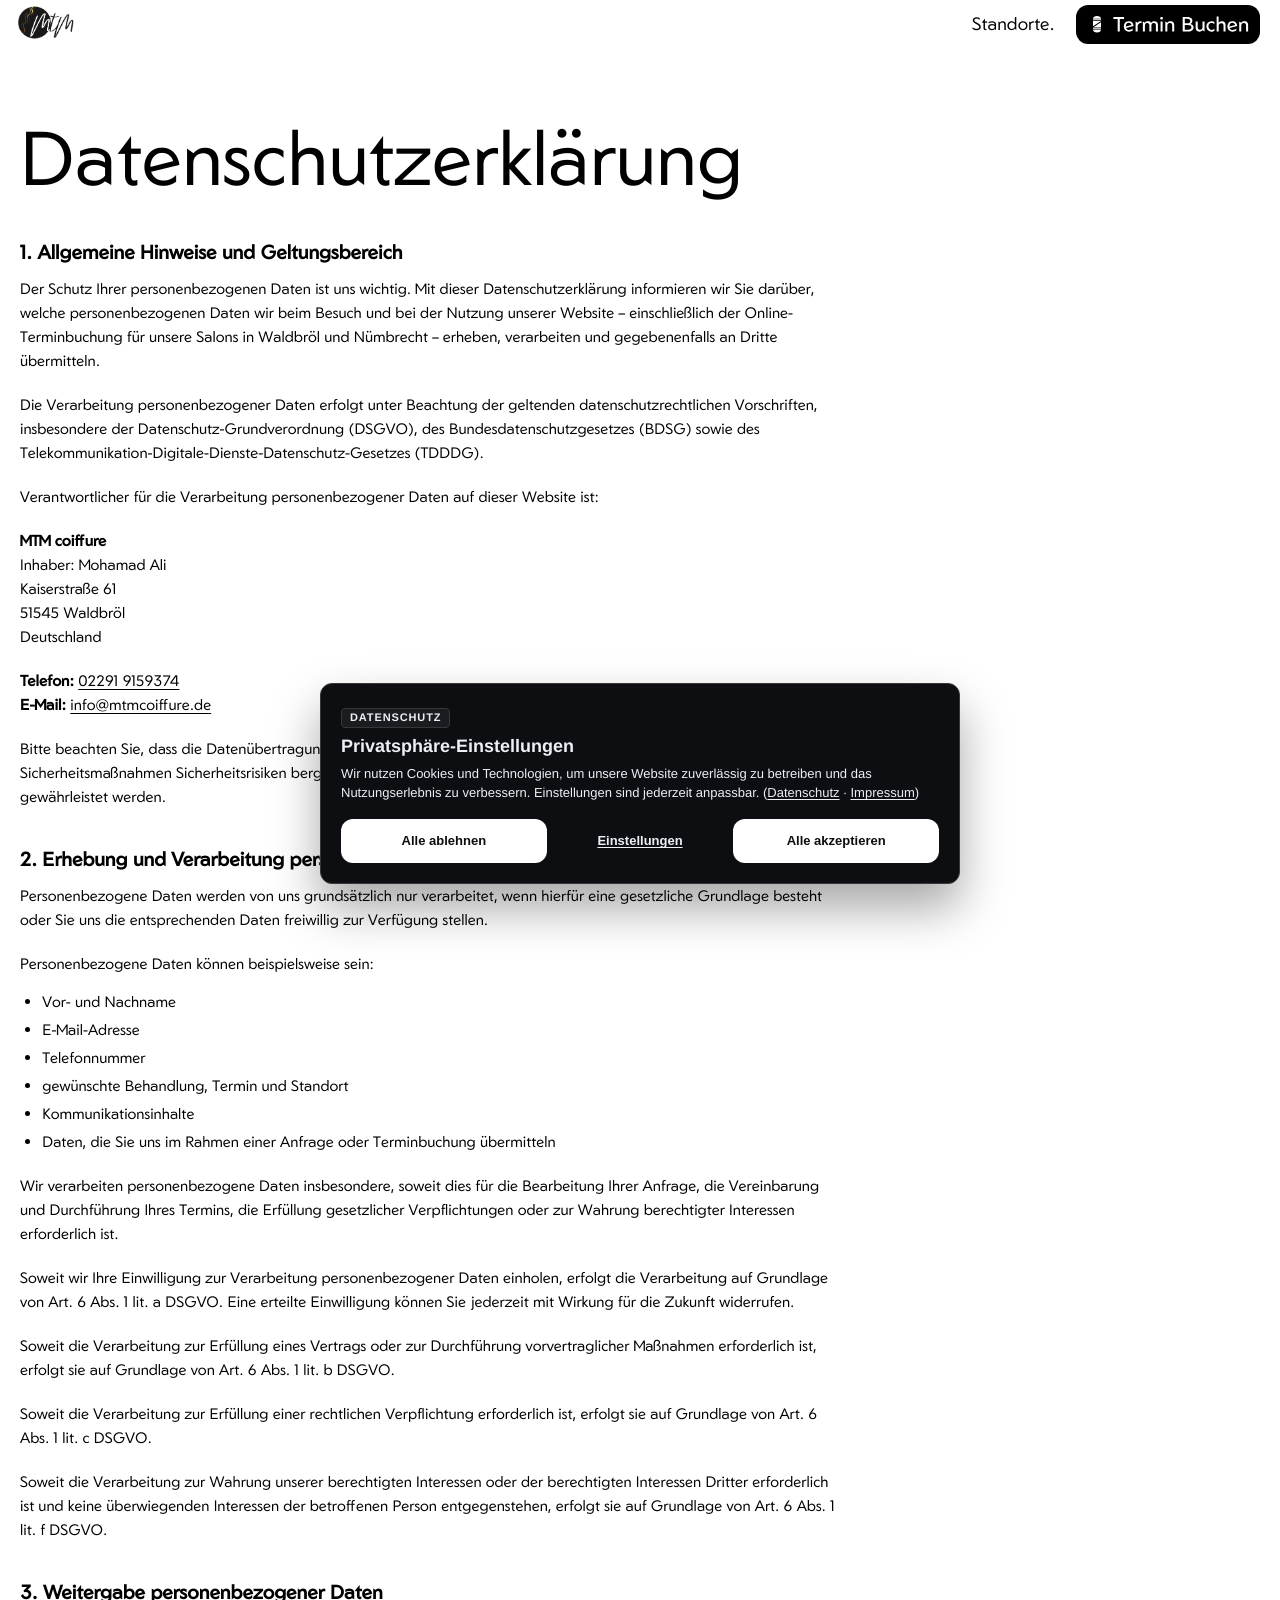
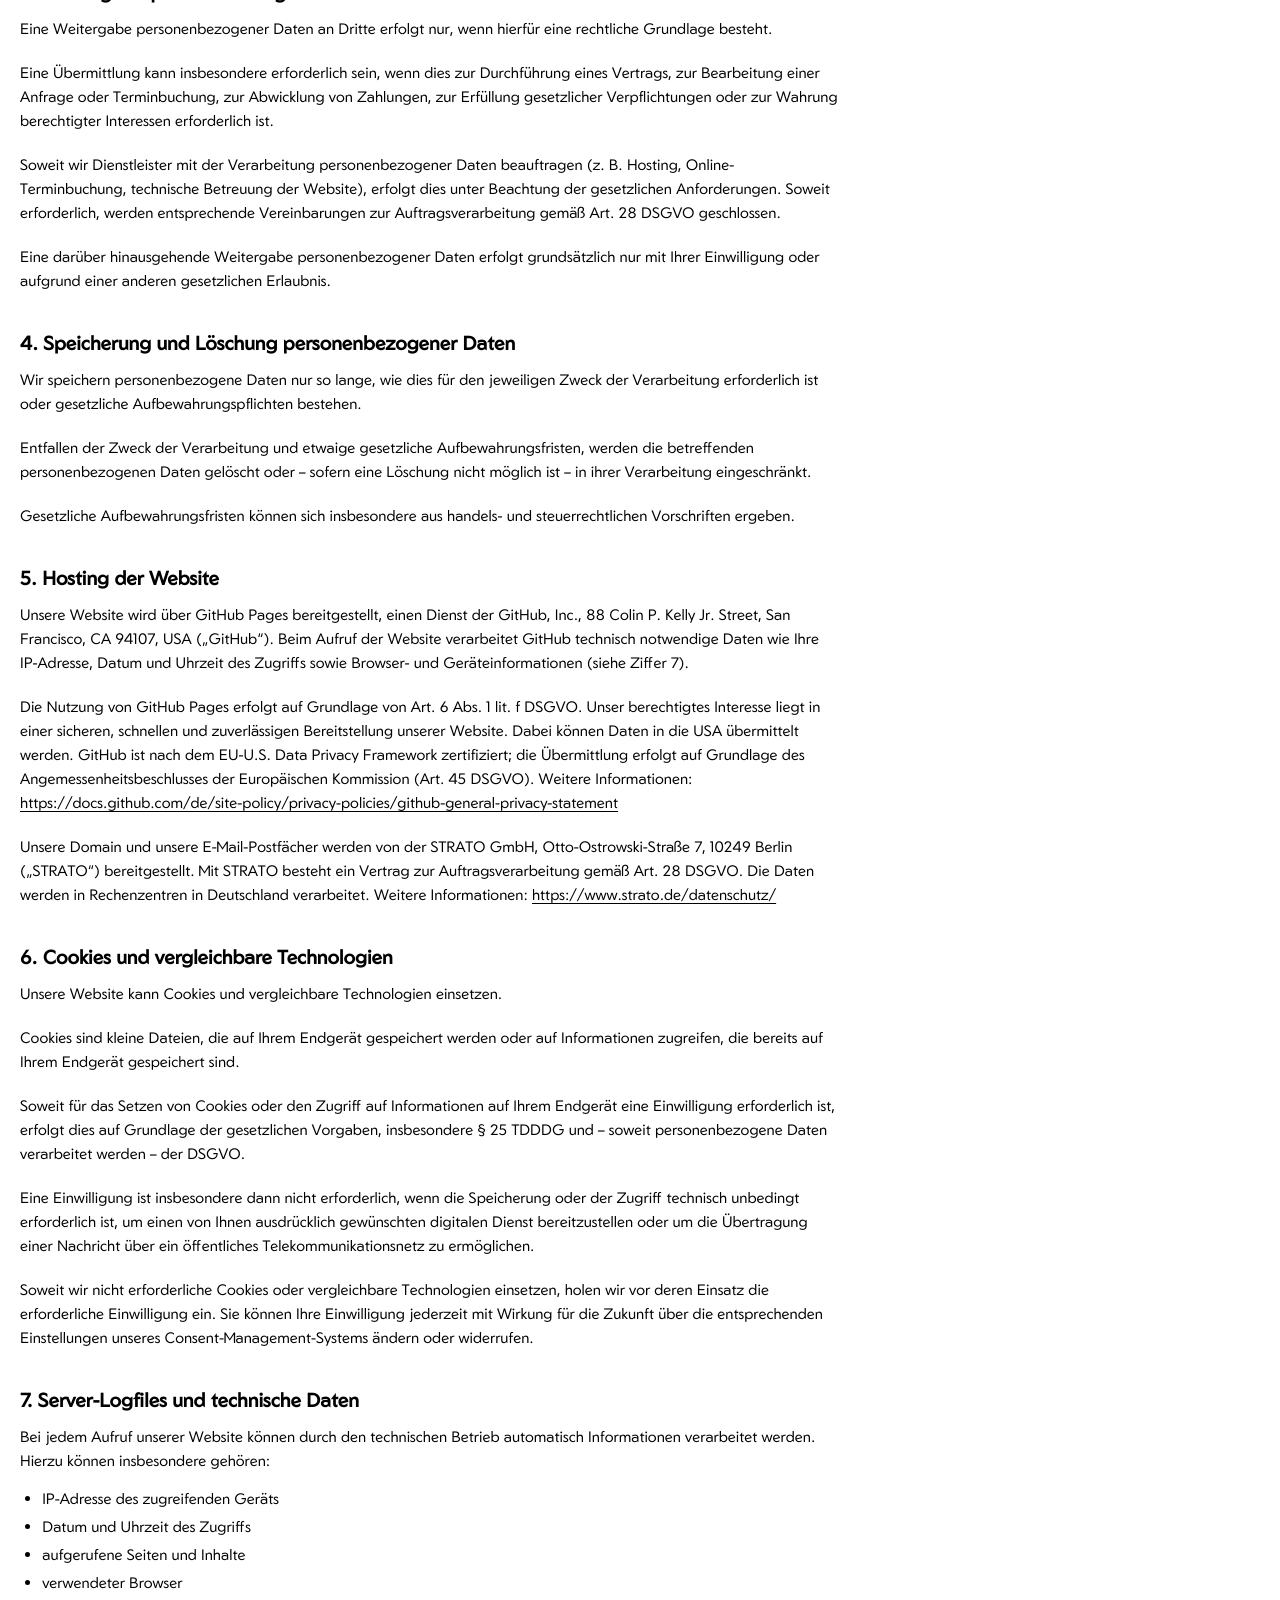
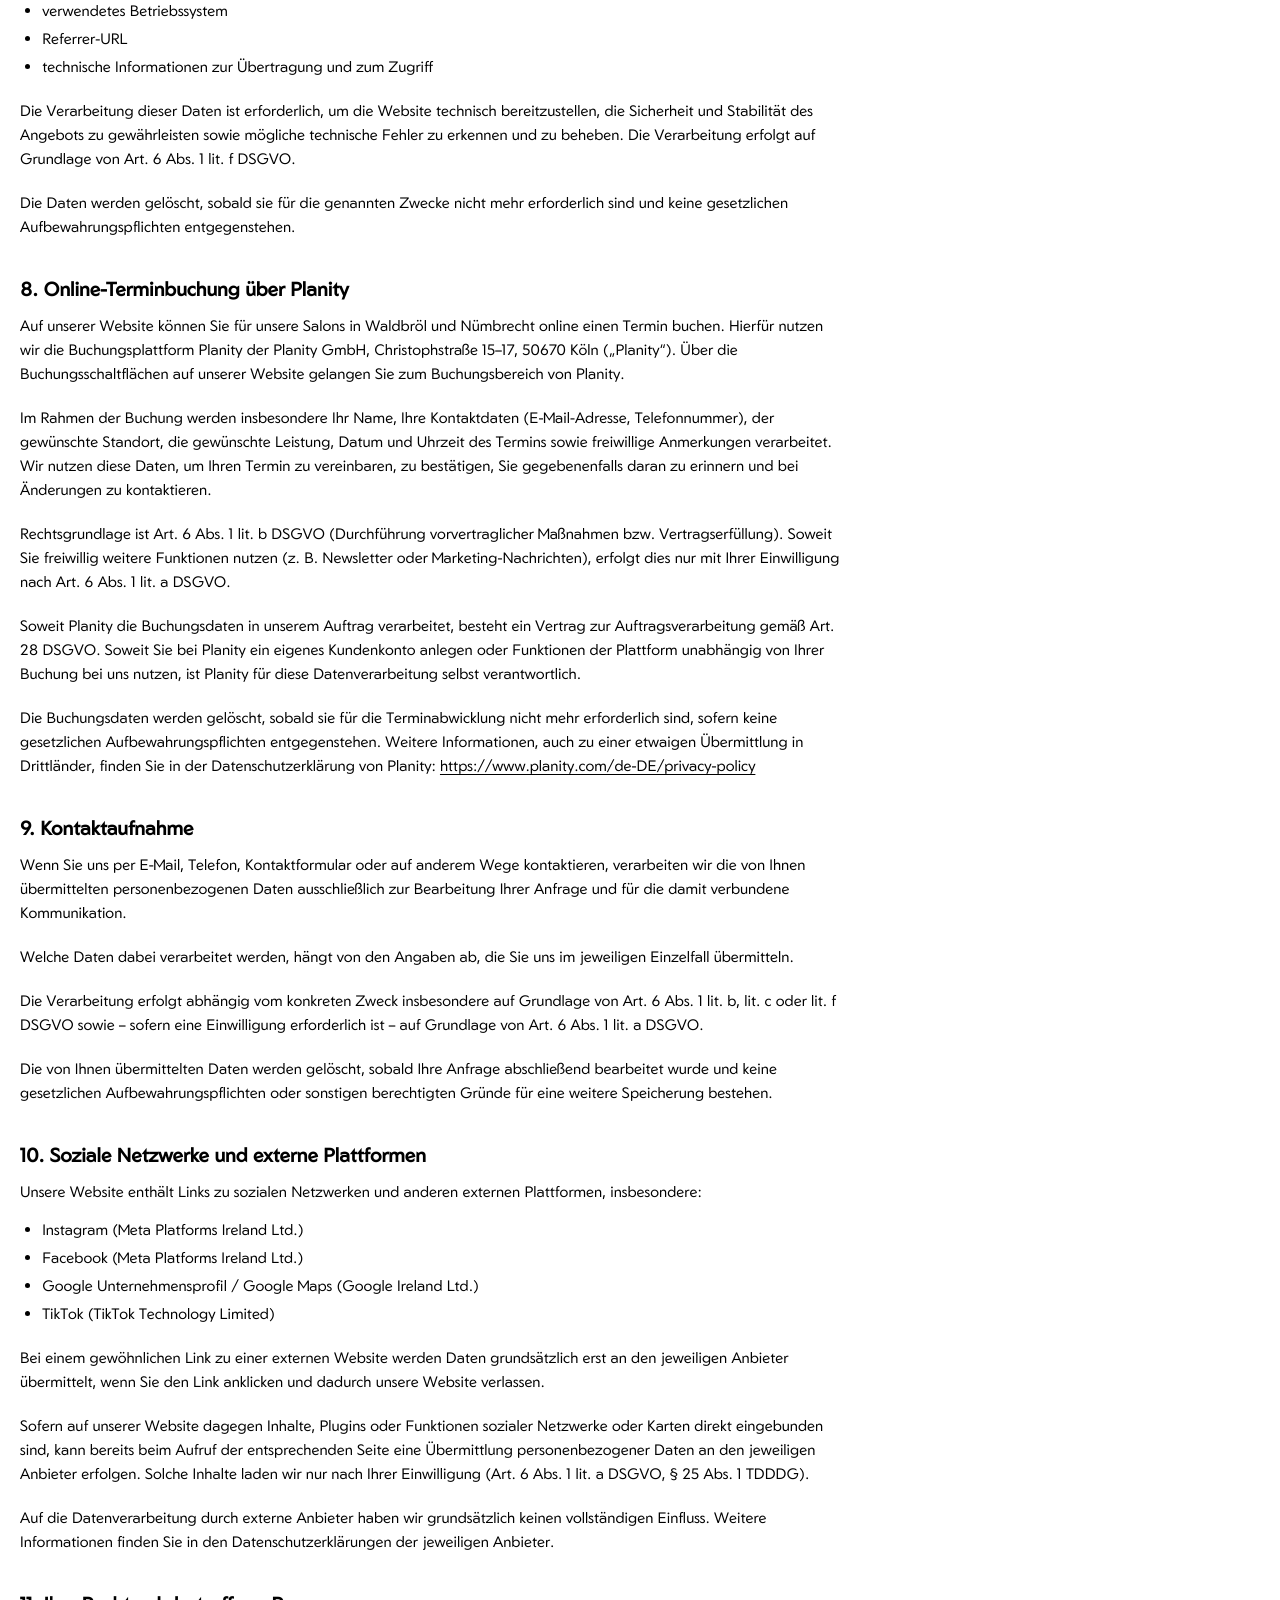
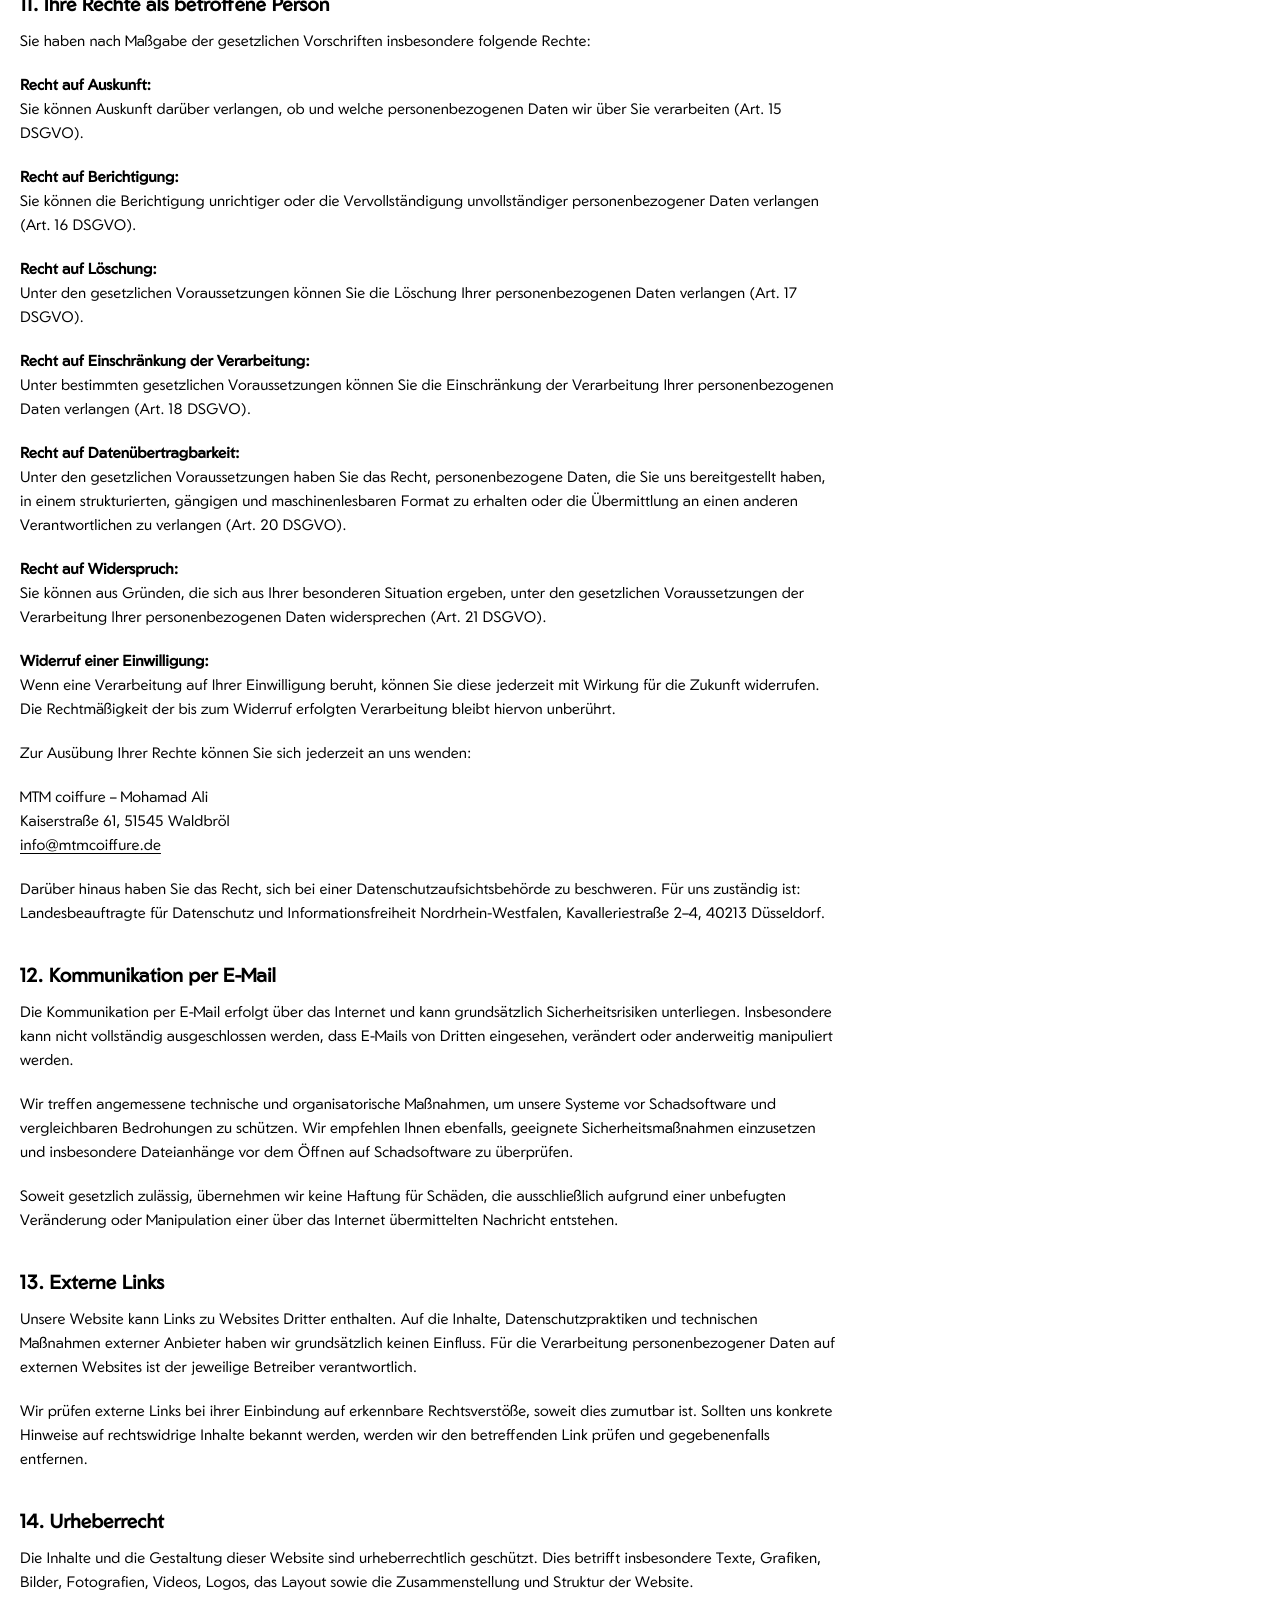
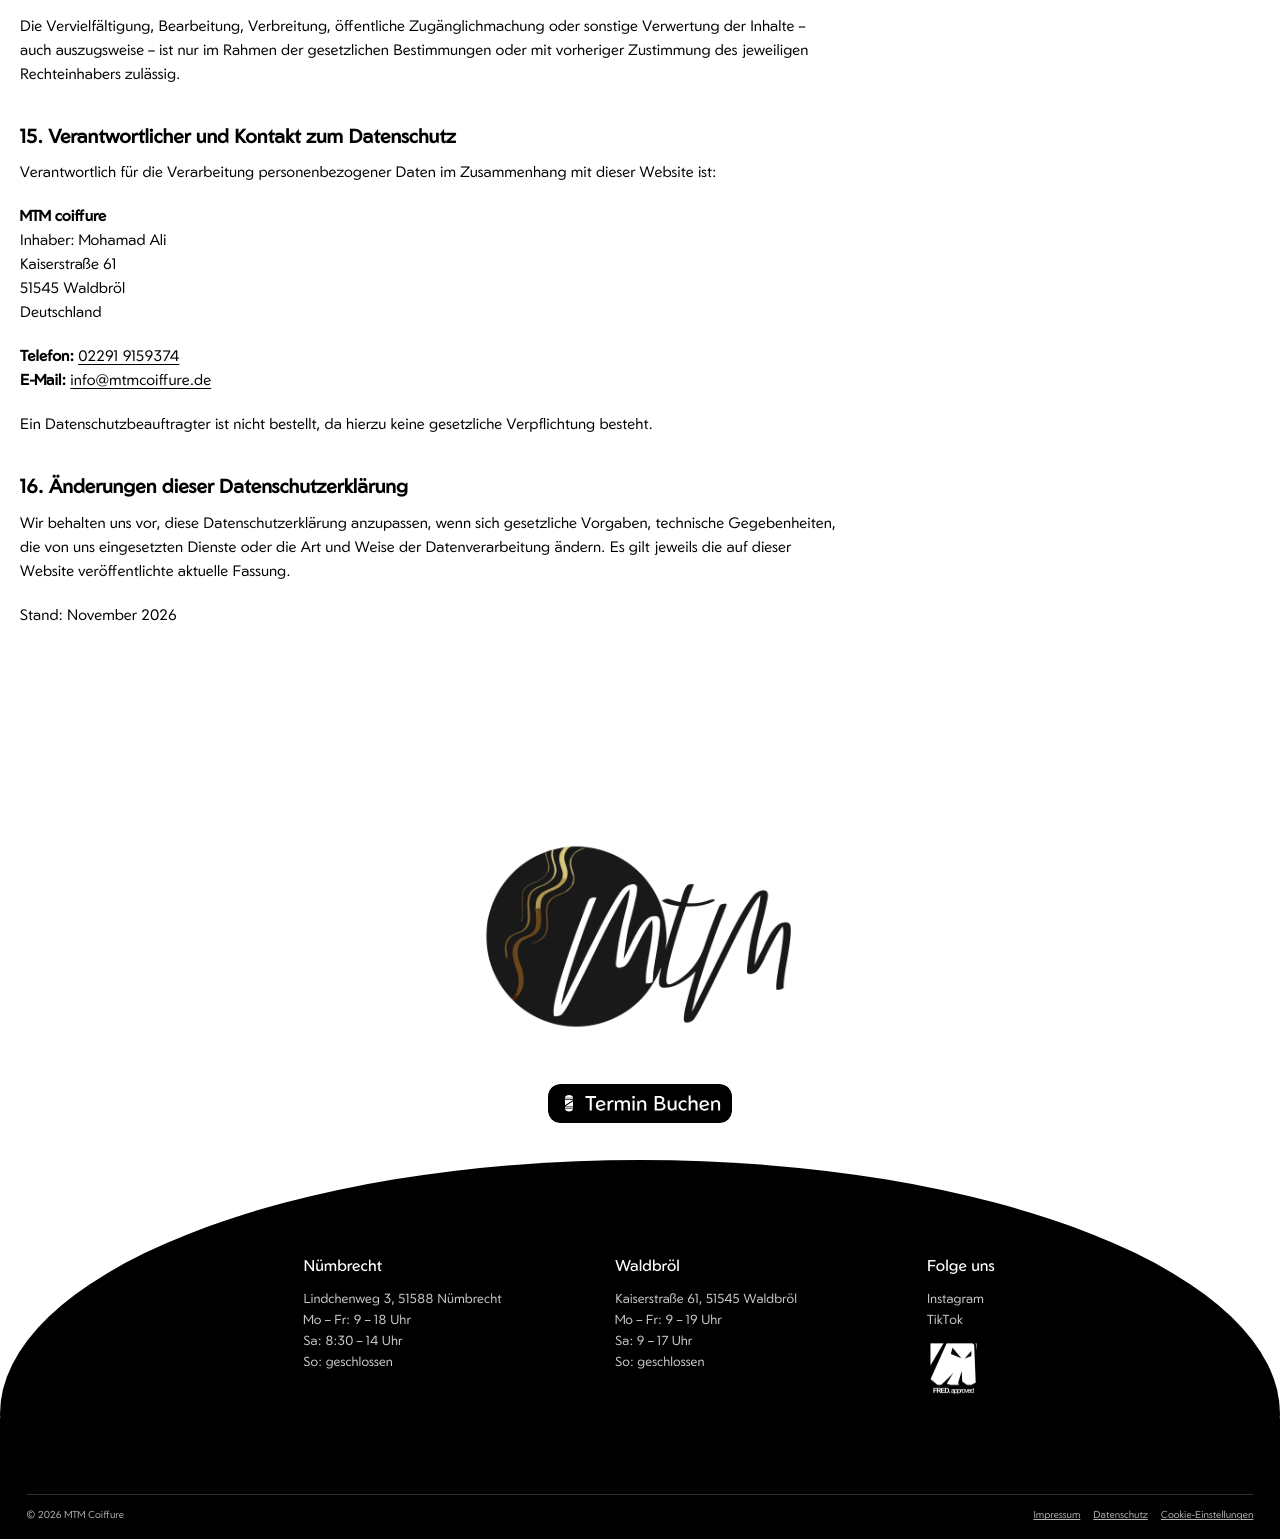
<file: datenschutz.html>
<!doctype html>
<html lang="de" data-root="">
<head>
<meta charset="utf-8">
<script>/* clean address: GitHub Pages serves page.html at /page too, so an old /page.html or /index.html link
   shows /page or / in the address bar (no reload; the canonical tag already names the clean address) */
  if (/\.html$/.test(location.pathname)) history.replaceState(history.state, '', location.pathname.replace(/(^|\/)index\.html$/, '$1').replace(/\.html$/, '') + location.search + location.hash);
</script>
<meta name="viewport" content="width=device-width, initial-scale=1">
<title>Datenschutz – MTM Coiffure</title>
<meta name="description" content="Datenschutz">
<link rel="canonical" href="https://mtmcoiffure.de/datenschutz">
<meta property="og:type" content="website">
<meta property="og:site_name" content="MTM Coiffure">
<meta property="og:locale" content="de_DE">
<meta property="og:url" content="https://mtmcoiffure.de/datenschutz">
<meta property="og:title" content="Datenschutz – MTM Coiffure">
<meta property="og:description" content="Datenschutz">
<meta property="og:image" content="https://mtmcoiffure.de/assets/hero-poster.jpg">
<meta property="og:image:width" content="1600">
<meta property="og:image:height" content="900">
<meta name="twitter:card" content="summary_large_image">
<link rel="icon" href="assets/favicon.svg" type="image/svg+xml">
<link rel="stylesheet" href="css/tokens.css">
<link rel="stylesheet" href="css/site.css">
<link rel="stylesheet" href="css/loader.css">
<link rel="stylesheet" href="css/nav-hide.css">
<script>
  /* js + is-loading are set before first paint so the loader shows with no flash; without JS neither exists and the page is plain.
     Every page load plays the full loader, with the counter (2026-11-20, Joel: "intro animation should always happen"):
     first visit, internal link, reload and back/forward alike. Only reduced motion and ?skiploader give a plain page.
     mtmReady lives here so it exists even while js/loader.js waits behind a slow CDN; loader.js picks up window.mtmResolve.
     6.6s is the safety net in case js/loader.js never runs; once loader.js
     starts it clears this timer (window.mtmFallback) and owns the finish through its own 6s hard stop plus 0.3s fade. */
  (function (h, w) {
    h.classList.add('js');
    w.mtmReady = new Promise(function (r) { w.mtmResolve = r; });
    var skip = /[?&]skiploader\b/.test(location.search) || matchMedia('(prefers-reduced-motion: reduce)').matches;
    /* Nothing is stored on the visitor's device (§ 25 TDDDG): the intro needs no memory of earlier pages, since it always plays. */
    if (!skip) h.classList.add('is-loading');
    w.mtmFallback = setTimeout(function () {
      if (h.classList.contains('is-loading')) { h.classList.remove('is-loading', 'is-transition'); h.classList.add('is-loaded'); }
      Array.prototype.forEach.call(document.querySelectorAll('header, main, footer'), function (e) { e.removeAttribute('inert'); });
      w.mtmResolve();
    }, 6600);
  })(document.documentElement, window);
</script>
<link rel="stylesheet" href="css/footer.css">
<link rel="stylesheet" href="css/legal.css">
</head>
<body>
<div class="loader" aria-hidden="true"><div class="loader__panel"></div><div class="loader__dome"><img class="loader__logo" src="assets/logo-nav.png" alt="" width="708" height="422"></div><div class="loader__count"><span class="loader__num">0</span></div></div>
<header class="site-header">
  <a class="brand" href="./" aria-label="MTM Coiffure, Startseite"><img src="assets/logo-nav.png" alt="" width="67" height="40"></a>
  <nav class="site-nav" aria-label="Hauptnavigation">
    <a class="nav-link" href="./#standorte">Standorte.</a>
    <a class="btn" href="./#standorte" aria-label="Termin buchen"><img src="assets/v2/btn-black.svg" alt="" width="184" height="39"></a>
  </nav>
</header>
<main class="legal"><!-- the client's text (Word file, November 2026) -->
  <h1 class="display">Datenschutzerklärung</h1>
  <h2>1. Allgemeine Hinweise und Geltungsbereich</h2>
  <p>Der Schutz Ihrer personenbezogenen Daten ist uns wichtig. Mit dieser Datenschutzerklärung informieren wir Sie darüber, welche personenbezogenen Daten wir beim Besuch und bei der Nutzung unserer Website – einschließlich der Online-Terminbuchung für unsere Salons in Waldbröl und Nümbrecht – erheben, verarbeiten und gegebenenfalls an Dritte übermitteln.</p>
  <p>Die Verarbeitung personenbezogener Daten erfolgt unter Beachtung der geltenden datenschutzrechtlichen Vorschriften, insbesondere der Datenschutz-Grundverordnung (DSGVO), des Bundesdatenschutzgesetzes (BDSG) sowie des Telekommunikation-Digitale-Dienste-Datenschutz-Gesetzes (TDDDG).</p>
  <p>Verantwortlicher für die Verarbeitung personenbezogener Daten auf dieser Website ist:</p>
  <p><strong>MTM coiffure</strong><br>Inhaber: Mohamad Ali<br>Kaiserstraße 61<br>51545 Waldbröl<br>Deutschland</p>
  <p><strong>Telefon:</strong> <a href="tel:+4922919159374">02291 9159374</a><br><strong>E-Mail:</strong> <a href="mailto:info@mtmcoiffure.de">info@mtmcoiffure.de</a></p>
  <p>Bitte beachten Sie, dass die Datenübertragung über das Internet trotz technischer und organisatorischer Sicherheitsmaßnahmen Sicherheitsrisiken bergen kann. Ein vollständiger Schutz vor dem Zugriff Dritter kann nicht gewährleistet werden.</p>
  <h2>2. Erhebung und Verarbeitung personenbezogener Daten</h2>
  <p>Personenbezogene Daten werden von uns grundsätzlich nur verarbeitet, wenn hierfür eine gesetzliche Grundlage besteht oder Sie uns die entsprechenden Daten freiwillig zur Verfügung stellen.</p>
  <p>Personenbezogene Daten können beispielsweise sein:</p>
  <ul>
    <li>Vor- und Nachname</li>
    <li>E-Mail-Adresse</li>
    <li>Telefonnummer</li>
    <li>gewünschte Behandlung, Termin und Standort</li>
    <li>Kommunikationsinhalte</li>
    <li>Daten, die Sie uns im Rahmen einer Anfrage oder Terminbuchung übermitteln</li>
  </ul>
  <p>Wir verarbeiten personenbezogene Daten insbesondere, soweit dies für die Bearbeitung Ihrer Anfrage, die Vereinbarung und Durchführung Ihres Termins, die Erfüllung gesetzlicher Verpflichtungen oder zur Wahrung berechtigter Interessen erforderlich ist.</p>
  <p>Soweit wir Ihre Einwilligung zur Verarbeitung personenbezogener Daten einholen, erfolgt die Verarbeitung auf Grundlage von Art. 6 Abs. 1 lit. a DSGVO. Eine erteilte Einwilligung können Sie jederzeit mit Wirkung für die Zukunft widerrufen.</p>
  <p>Soweit die Verarbeitung zur Erfüllung eines Vertrags oder zur Durchführung vorvertraglicher Maßnahmen erforderlich ist, erfolgt sie auf Grundlage von Art. 6 Abs. 1 lit. b DSGVO.</p>
  <p>Soweit die Verarbeitung zur Erfüllung einer rechtlichen Verpflichtung erforderlich ist, erfolgt sie auf Grundlage von Art. 6 Abs. 1 lit. c DSGVO.</p>
  <p>Soweit die Verarbeitung zur Wahrung unserer berechtigten Interessen oder der berechtigten Interessen Dritter erforderlich ist und keine überwiegenden Interessen der betroffenen Person entgegenstehen, erfolgt sie auf Grundlage von Art. 6 Abs. 1 lit. f DSGVO.</p>
  <h2>3. Weitergabe personenbezogener Daten</h2>
  <p>Eine Weitergabe personenbezogener Daten an Dritte erfolgt nur, wenn hierfür eine rechtliche Grundlage besteht.</p>
  <p>Eine Übermittlung kann insbesondere erforderlich sein, wenn dies zur Durchführung eines Vertrags, zur Bearbeitung einer Anfrage oder Terminbuchung, zur Abwicklung von Zahlungen, zur Erfüllung gesetzlicher Verpflichtungen oder zur Wahrung berechtigter Interessen erforderlich ist.</p>
  <p>Soweit wir Dienstleister mit der Verarbeitung personenbezogener Daten beauftragen (z. B. Hosting, Online-Terminbuchung, technische Betreuung der Website), erfolgt dies unter Beachtung der gesetzlichen Anforderungen. Soweit erforderlich, werden entsprechende Vereinbarungen zur Auftragsverarbeitung gemäß Art. 28 DSGVO geschlossen.</p>
  <p>Eine darüber hinausgehende Weitergabe personenbezogener Daten erfolgt grundsätzlich nur mit Ihrer Einwilligung oder aufgrund einer anderen gesetzlichen Erlaubnis.</p>
  <h2>4. Speicherung und Löschung personenbezogener Daten</h2>
  <p>Wir speichern personenbezogene Daten nur so lange, wie dies für den jeweiligen Zweck der Verarbeitung erforderlich ist oder gesetzliche Aufbewahrungspflichten bestehen.</p>
  <p>Entfallen der Zweck der Verarbeitung und etwaige gesetzliche Aufbewahrungsfristen, werden die betreffenden personenbezogenen Daten gelöscht oder – sofern eine Löschung nicht möglich ist – in ihrer Verarbeitung eingeschränkt.</p>
  <p>Gesetzliche Aufbewahrungsfristen können sich insbesondere aus handels- und steuerrechtlichen Vorschriften ergeben.</p>
  <h2>5. Hosting der Website</h2>
  <p>Unsere Website wird über GitHub Pages bereitgestellt, einen Dienst der GitHub, Inc., 88 Colin P. Kelly Jr. Street, San Francisco, CA 94107, USA („GitHub“). Beim Aufruf der Website verarbeitet GitHub technisch notwendige Daten wie Ihre IP-Adresse, Datum und Uhrzeit des Zugriffs sowie Browser- und Geräteinformationen (siehe Ziffer 7).</p>
  <p>Die Nutzung von GitHub Pages erfolgt auf Grundlage von Art. 6 Abs. 1 lit. f DSGVO. Unser berechtigtes Interesse liegt in einer sicheren, schnellen und zuverlässigen Bereitstellung unserer Website. Dabei können Daten in die USA übermittelt werden. GitHub ist nach dem EU-U.S. Data Privacy Framework zertifiziert; die Übermittlung erfolgt auf Grundlage des Angemessenheitsbeschlusses der Europäischen Kommission (Art. 45 DSGVO). Weitere Informationen: <a href="https://docs.github.com/de/site-policy/privacy-policies/github-general-privacy-statement" target="_blank" rel="noopener">https://docs.github.com/de/site-policy/privacy-policies/github-general-privacy-statement</a></p>
  <p>Unsere Domain und unsere E-Mail-Postfächer werden von der STRATO GmbH, Otto-Ostrowski-Straße 7, 10249 Berlin („STRATO“) bereitgestellt. Mit STRATO besteht ein Vertrag zur Auftragsverarbeitung gemäß Art. 28 DSGVO. Die Daten werden in Rechenzentren in Deutschland verarbeitet. Weitere Informationen: <a href="https://www.strato.de/datenschutz/" target="_blank" rel="noopener">https://www.strato.de/datenschutz/</a></p>
  <h2>6. Cookies und vergleichbare Technologien</h2>
  <p>Unsere Website kann Cookies und vergleichbare Technologien einsetzen.</p>
  <p>Cookies sind kleine Dateien, die auf Ihrem Endgerät gespeichert werden oder auf Informationen zugreifen, die bereits auf Ihrem Endgerät gespeichert sind.</p>
  <p>Soweit für das Setzen von Cookies oder den Zugriff auf Informationen auf Ihrem Endgerät eine Einwilligung erforderlich ist, erfolgt dies auf Grundlage der gesetzlichen Vorgaben, insbesondere § 25 TDDDG und – soweit personenbezogene Daten verarbeitet werden – der DSGVO.</p>
  <p>Eine Einwilligung ist insbesondere dann nicht erforderlich, wenn die Speicherung oder der Zugriff technisch unbedingt erforderlich ist, um einen von Ihnen ausdrücklich gewünschten digitalen Dienst bereitzustellen oder um die Übertragung einer Nachricht über ein öffentliches Telekommunikationsnetz zu ermöglichen.</p>
  <p>Soweit wir nicht erforderliche Cookies oder vergleichbare Technologien einsetzen, holen wir vor deren Einsatz die erforderliche Einwilligung ein. Sie können Ihre Einwilligung jederzeit mit Wirkung für die Zukunft über die entsprechenden Einstellungen unseres Consent-Management-Systems ändern oder widerrufen.</p>
  <h2>7. Server-Logfiles und technische Daten</h2>
  <p>Bei jedem Aufruf unserer Website können durch den technischen Betrieb automatisch Informationen verarbeitet werden. Hierzu können insbesondere gehören:</p>
  <ul>
    <li>IP-Adresse des zugreifenden Geräts</li>
    <li>Datum und Uhrzeit des Zugriffs</li>
    <li>aufgerufene Seiten und Inhalte</li>
    <li>verwendeter Browser</li>
    <li>verwendetes Betriebssystem</li>
    <li>Referrer-URL</li>
    <li>technische Informationen zur Übertragung und zum Zugriff</li>
  </ul>
  <p>Die Verarbeitung dieser Daten ist erforderlich, um die Website technisch bereitzustellen, die Sicherheit und Stabilität des Angebots zu gewährleisten sowie mögliche technische Fehler zu erkennen und zu beheben. Die Verarbeitung erfolgt auf Grundlage von Art. 6 Abs. 1 lit. f DSGVO.</p>
  <p>Die Daten werden gelöscht, sobald sie für die genannten Zwecke nicht mehr erforderlich sind und keine gesetzlichen Aufbewahrungspflichten entgegenstehen.</p>
  <h2>8. Online-Terminbuchung über Planity</h2>
  <p>Auf unserer Website können Sie für unsere Salons in Waldbröl und Nümbrecht online einen Termin buchen. Hierfür nutzen wir die Buchungsplattform Planity der Planity GmbH, Christophstraße 15–17, 50670 Köln („Planity“). Über die Buchungsschaltflächen auf unserer Website gelangen Sie zum Buchungsbereich von Planity.</p>
  <p>Im Rahmen der Buchung werden insbesondere Ihr Name, Ihre Kontaktdaten (E-Mail-Adresse, Telefonnummer), der gewünschte Standort, die gewünschte Leistung, Datum und Uhrzeit des Termins sowie freiwillige Anmerkungen verarbeitet. Wir nutzen diese Daten, um Ihren Termin zu vereinbaren, zu bestätigen, Sie gegebenenfalls daran zu erinnern und bei Änderungen zu kontaktieren.</p>
  <p>Rechtsgrundlage ist Art. 6 Abs. 1 lit. b DSGVO (Durchführung vorvertraglicher Maßnahmen bzw. Vertragserfüllung). Soweit Sie freiwillig weitere Funktionen nutzen (z. B. Newsletter oder Marketing-Nachrichten), erfolgt dies nur mit Ihrer Einwilligung nach Art. 6 Abs. 1 lit. a DSGVO.</p>
  <p>Soweit Planity die Buchungsdaten in unserem Auftrag verarbeitet, besteht ein Vertrag zur Auftragsverarbeitung gemäß Art. 28 DSGVO. Soweit Sie bei Planity ein eigenes Kundenkonto anlegen oder Funktionen der Plattform unabhängig von Ihrer Buchung bei uns nutzen, ist Planity für diese Datenverarbeitung selbst verantwortlich.</p>
  <p>Die Buchungsdaten werden gelöscht, sobald sie für die Terminabwicklung nicht mehr erforderlich sind, sofern keine gesetzlichen Aufbewahrungspflichten entgegenstehen. Weitere Informationen, auch zu einer etwaigen Übermittlung in Drittländer, finden Sie in der Datenschutzerklärung von Planity: <a href="https://www.planity.com/de-DE/privacy-policy" target="_blank" rel="noopener">https://www.planity.com/de-DE/privacy-policy</a></p>
  <h2>9. Kontaktaufnahme</h2>
  <p>Wenn Sie uns per E-Mail, Telefon, Kontaktformular oder auf anderem Wege kontaktieren, verarbeiten wir die von Ihnen übermittelten personenbezogenen Daten ausschließlich zur Bearbeitung Ihrer Anfrage und für die damit verbundene Kommunikation.</p>
  <p>Welche Daten dabei verarbeitet werden, hängt von den Angaben ab, die Sie uns im jeweiligen Einzelfall übermitteln.</p>
  <p>Die Verarbeitung erfolgt abhängig vom konkreten Zweck insbesondere auf Grundlage von Art. 6 Abs. 1 lit. b, lit. c oder lit. f DSGVO sowie – sofern eine Einwilligung erforderlich ist – auf Grundlage von Art. 6 Abs. 1 lit. a DSGVO.</p>
  <p>Die von Ihnen übermittelten Daten werden gelöscht, sobald Ihre Anfrage abschließend bearbeitet wurde und keine gesetzlichen Aufbewahrungspflichten oder sonstigen berechtigten Gründe für eine weitere Speicherung bestehen.</p>
  <h2>10. Soziale Netzwerke und externe Plattformen</h2>
  <p>Unsere Website enthält Links zu sozialen Netzwerken und anderen externen Plattformen, insbesondere:</p>
  <ul>
    <li>Instagram (Meta Platforms Ireland Ltd.)</li>
    <li>Facebook (Meta Platforms Ireland Ltd.)</li>
    <li>Google Unternehmensprofil / Google Maps (Google Ireland Ltd.)</li>
    <li>TikTok (TikTok Technology Limited)</li>
  </ul>
  <p>Bei einem gewöhnlichen Link zu einer externen Website werden Daten grundsätzlich erst an den jeweiligen Anbieter übermittelt, wenn Sie den Link anklicken und dadurch unsere Website verlassen.</p>
  <p>Sofern auf unserer Website dagegen Inhalte, Plugins oder Funktionen sozialer Netzwerke oder Karten direkt eingebunden sind, kann bereits beim Aufruf der entsprechenden Seite eine Übermittlung personenbezogener Daten an den jeweiligen Anbieter erfolgen. Solche Inhalte laden wir nur nach Ihrer Einwilligung (Art. 6 Abs. 1 lit. a DSGVO, § 25 Abs. 1 TDDDG).</p>
  <p>Auf die Datenverarbeitung durch externe Anbieter haben wir grundsätzlich keinen vollständigen Einfluss. Weitere Informationen finden Sie in den Datenschutzerklärungen der jeweiligen Anbieter.</p>
  <h2>11. Ihre Rechte als betroffene Person</h2>
  <p>Sie haben nach Maßgabe der gesetzlichen Vorschriften insbesondere folgende Rechte:</p>
  <p><strong>Recht auf Auskunft:</strong><br>Sie können Auskunft darüber verlangen, ob und welche personenbezogenen Daten wir über Sie verarbeiten (Art. 15 DSGVO).</p>
  <p><strong>Recht auf Berichtigung:</strong><br>Sie können die Berichtigung unrichtiger oder die Vervollständigung unvollständiger personenbezogener Daten verlangen (Art. 16 DSGVO).</p>
  <p><strong>Recht auf Löschung:</strong><br>Unter den gesetzlichen Voraussetzungen können Sie die Löschung Ihrer personenbezogenen Daten verlangen (Art. 17 DSGVO).</p>
  <p><strong>Recht auf Einschränkung der Verarbeitung:</strong><br>Unter bestimmten gesetzlichen Voraussetzungen können Sie die Einschränkung der Verarbeitung Ihrer personenbezogenen Daten verlangen (Art. 18 DSGVO).</p>
  <p><strong>Recht auf Datenübertragbarkeit:</strong><br>Unter den gesetzlichen Voraussetzungen haben Sie das Recht, personenbezogene Daten, die Sie uns bereitgestellt haben, in einem strukturierten, gängigen und maschinenlesbaren Format zu erhalten oder die Übermittlung an einen anderen Verantwortlichen zu verlangen (Art. 20 DSGVO).</p>
  <p><strong>Recht auf Widerspruch:</strong><br>Sie können aus Gründen, die sich aus Ihrer besonderen Situation ergeben, unter den gesetzlichen Voraussetzungen der Verarbeitung Ihrer personenbezogenen Daten widersprechen (Art. 21 DSGVO).</p>
  <p><strong>Widerruf einer Einwilligung:</strong><br>Wenn eine Verarbeitung auf Ihrer Einwilligung beruht, können Sie diese jederzeit mit Wirkung für die Zukunft widerrufen. Die Rechtmäßigkeit der bis zum Widerruf erfolgten Verarbeitung bleibt hiervon unberührt.</p>
  <p>Zur Ausübung Ihrer Rechte können Sie sich jederzeit an uns wenden:</p>
  <p>MTM coiffure – Mohamad Ali<br>Kaiserstraße 61, 51545 Waldbröl<br><a href="mailto:info@mtmcoiffure.de">info@mtmcoiffure.de</a></p>
  <p>Darüber hinaus haben Sie das Recht, sich bei einer Datenschutzaufsichtsbehörde zu beschweren. Für uns zuständig ist: Landesbeauftragte für Datenschutz und Informationsfreiheit Nordrhein-Westfalen, Kavalleriestraße 2–4, 40213 Düsseldorf.</p>
  <h2>12. Kommunikation per E-Mail</h2>
  <p>Die Kommunikation per E-Mail erfolgt über das Internet und kann grundsätzlich Sicherheitsrisiken unterliegen. Insbesondere kann nicht vollständig ausgeschlossen werden, dass E-Mails von Dritten eingesehen, verändert oder anderweitig manipuliert werden.</p>
  <p>Wir treffen angemessene technische und organisatorische Maßnahmen, um unsere Systeme vor Schadsoftware und vergleichbaren Bedrohungen zu schützen. Wir empfehlen Ihnen ebenfalls, geeignete Sicherheitsmaßnahmen einzusetzen und insbesondere Dateianhänge vor dem Öffnen auf Schadsoftware zu überprüfen.</p>
  <p>Soweit gesetzlich zulässig, übernehmen wir keine Haftung für Schäden, die ausschließlich aufgrund einer unbefugten Veränderung oder Manipulation einer über das Internet übermittelten Nachricht entstehen.</p>
  <h2>13. Externe Links</h2>
  <p>Unsere Website kann Links zu Websites Dritter enthalten. Auf die Inhalte, Datenschutzpraktiken und technischen Maßnahmen externer Anbieter haben wir grundsätzlich keinen Einfluss. Für die Verarbeitung personenbezogener Daten auf externen Websites ist der jeweilige Betreiber verantwortlich.</p>
  <p>Wir prüfen externe Links bei ihrer Einbindung auf erkennbare Rechtsverstöße, soweit dies zumutbar ist. Sollten uns konkrete Hinweise auf rechtswidrige Inhalte bekannt werden, werden wir den betreffenden Link prüfen und gegebenenfalls entfernen.</p>
  <h2>14. Urheberrecht</h2>
  <p>Die Inhalte und die Gestaltung dieser Website sind urheberrechtlich geschützt. Dies betrifft insbesondere Texte, Grafiken, Bilder, Fotografien, Videos, Logos, das Layout sowie die Zusammenstellung und Struktur der Website.</p>
  <p>Die Vervielfältigung, Bearbeitung, Verbreitung, öffentliche Zugänglichmachung oder sonstige Verwertung der Inhalte – auch auszugsweise – ist nur im Rahmen der gesetzlichen Bestimmungen oder mit vorheriger Zustimmung des jeweiligen Rechteinhabers zulässig.</p>
  <h2>15. Verantwortlicher und Kontakt zum Datenschutz</h2>
  <p>Verantwortlich für die Verarbeitung personenbezogener Daten im Zusammenhang mit dieser Website ist:</p>
  <p><strong>MTM coiffure</strong><br>Inhaber: Mohamad Ali<br>Kaiserstraße 61<br>51545 Waldbröl<br>Deutschland</p>
  <p><strong>Telefon:</strong> <a href="tel:+4922919159374">02291 9159374</a><br><strong>E-Mail:</strong> <a href="mailto:info@mtmcoiffure.de">info@mtmcoiffure.de</a></p>
  <p>Ein Datenschutzbeauftragter ist nicht bestellt, da hierzu keine gesetzliche Verpflichtung besteht.</p>
  <h2>16. Änderungen dieser Datenschutzerklärung</h2>
  <p>Wir behalten uns vor, diese Datenschutzerklärung anzupassen, wenn sich gesetzliche Vorgaben, technische Gegebenheiten, die von uns eingesetzten Dienste oder die Art und Weise der Datenverarbeitung ändern. Es gilt jeweils die auf dieser Website veröffentlichte aktuelle Fassung.</p>
  <p>Stand: November 2026</p>
</main>
<footer class="site-footer" id="kontakt">
  <div class="footer-top">
    <a class="footer-logo" href="./" aria-label="MTM Coiffure, Startseite"><img src="assets/logo-nav.png" alt="" width="375" height="224"></a>
  </div>
  <div class="footer-body">
    <a class="btn footer-cta" href="./#standorte" aria-label="Termin buchen"><img src="assets/v2/btn-black.svg" alt="" width="184" height="39"></a>
    <div class="footer-cols">
      <div class="footer-col">
        <h3><a href="locations/nuembrecht">Nümbrecht</a></h3>
        <p data-edit="nb.address">Lindchenweg 3, 51588 Nümbrecht</p><!-- from the salon's Planity page, 2026-11-16 (Planity lists no phone number) -->
        <ul data-edit="nb.hours" data-edit-as="lines-li"><li>Mo – Fr: 9 – 18 Uhr</li><li>Sa: 8:30 – 14 Uhr</li><li>So: geschlossen</li></ul>
      </div>
      <div class="footer-col">
        <h3><a href="locations/waldbroel">Waldbröl</a></h3>
        <p data-edit="wb.address">Kaiserstraße 61, 51545 Waldbröl</p><!-- from the salon's Planity page, 2026-11-16 (Planity lists no phone number) -->
        <ul data-edit="wb.hours" data-edit-as="lines-li"><li>Mo – Fr: 9 – 19 Uhr</li><li>Sa: 9 – 17 Uhr</li><li>So: geschlossen</li></ul>
      </div>
      <div class="footer-col">
        <h3>Folge uns</h3>
        <ul>
          <li><a data-edit="social.instagram" data-edit-as="attr:href" href="https://www.instagram.com/mtm_coiffure/" target="_blank" rel="noopener">Instagram</a></li>
          <li><a data-edit="social.tiktok" data-edit-as="attr:href" href="https://www.tiktok.com/@mohaarmad?_r=1&amp;_t=ZG-9BXQimw7Qga" target="_blank" rel="noopener">TikTok</a></li>
        </ul>
        <a class="footer-fred-link" href="https://www.freigeist.agency/de/" target="_blank" rel="noopener" aria-label="FRED approved: Freigeist, die Agentur hinter dieser Seite"><img class="footer-fred" src="assets/fred-approved.png" alt="FRED approved" width="47" height="53"></a>
      </div>
    </div>
    <div class="footer-bottom">
      <span>© 2026 MTM Coiffure</span>
      <nav aria-label="Rechtliches"><a href="impressum">Impressum</a><a href="datenschutz">Datenschutz</a><a href="#cookies" data-fgc-action="reopen">Cookie-Einstellungen</a></nav>
    </div>
  </div>
</footer>
<script>
  /* keep Tab out of the page while the cover is up; js/loader.js lifts it */
  if (document.documentElement.classList.contains('is-loading')) {
    Array.prototype.forEach.call(document.querySelectorAll('header, main, footer'), function (e) { e.setAttribute('inert', ''); });
  }
</script>
<script src="js/freigeist-consent.js" data-site="mtm-coiffure" data-forge-key="gfh5p5oh3vvdd212l5wilaftjyir7cj1" data-privacy-url="/datenschutz" data-imprint-url="/impressum" defer></script>
<script src="js/vendor/gsap-3.12.5.min.js"></script>
<script src="js/loader.js"></script>
<script src="js/nav-hide.js"></script>
</body>
</html>
</file>
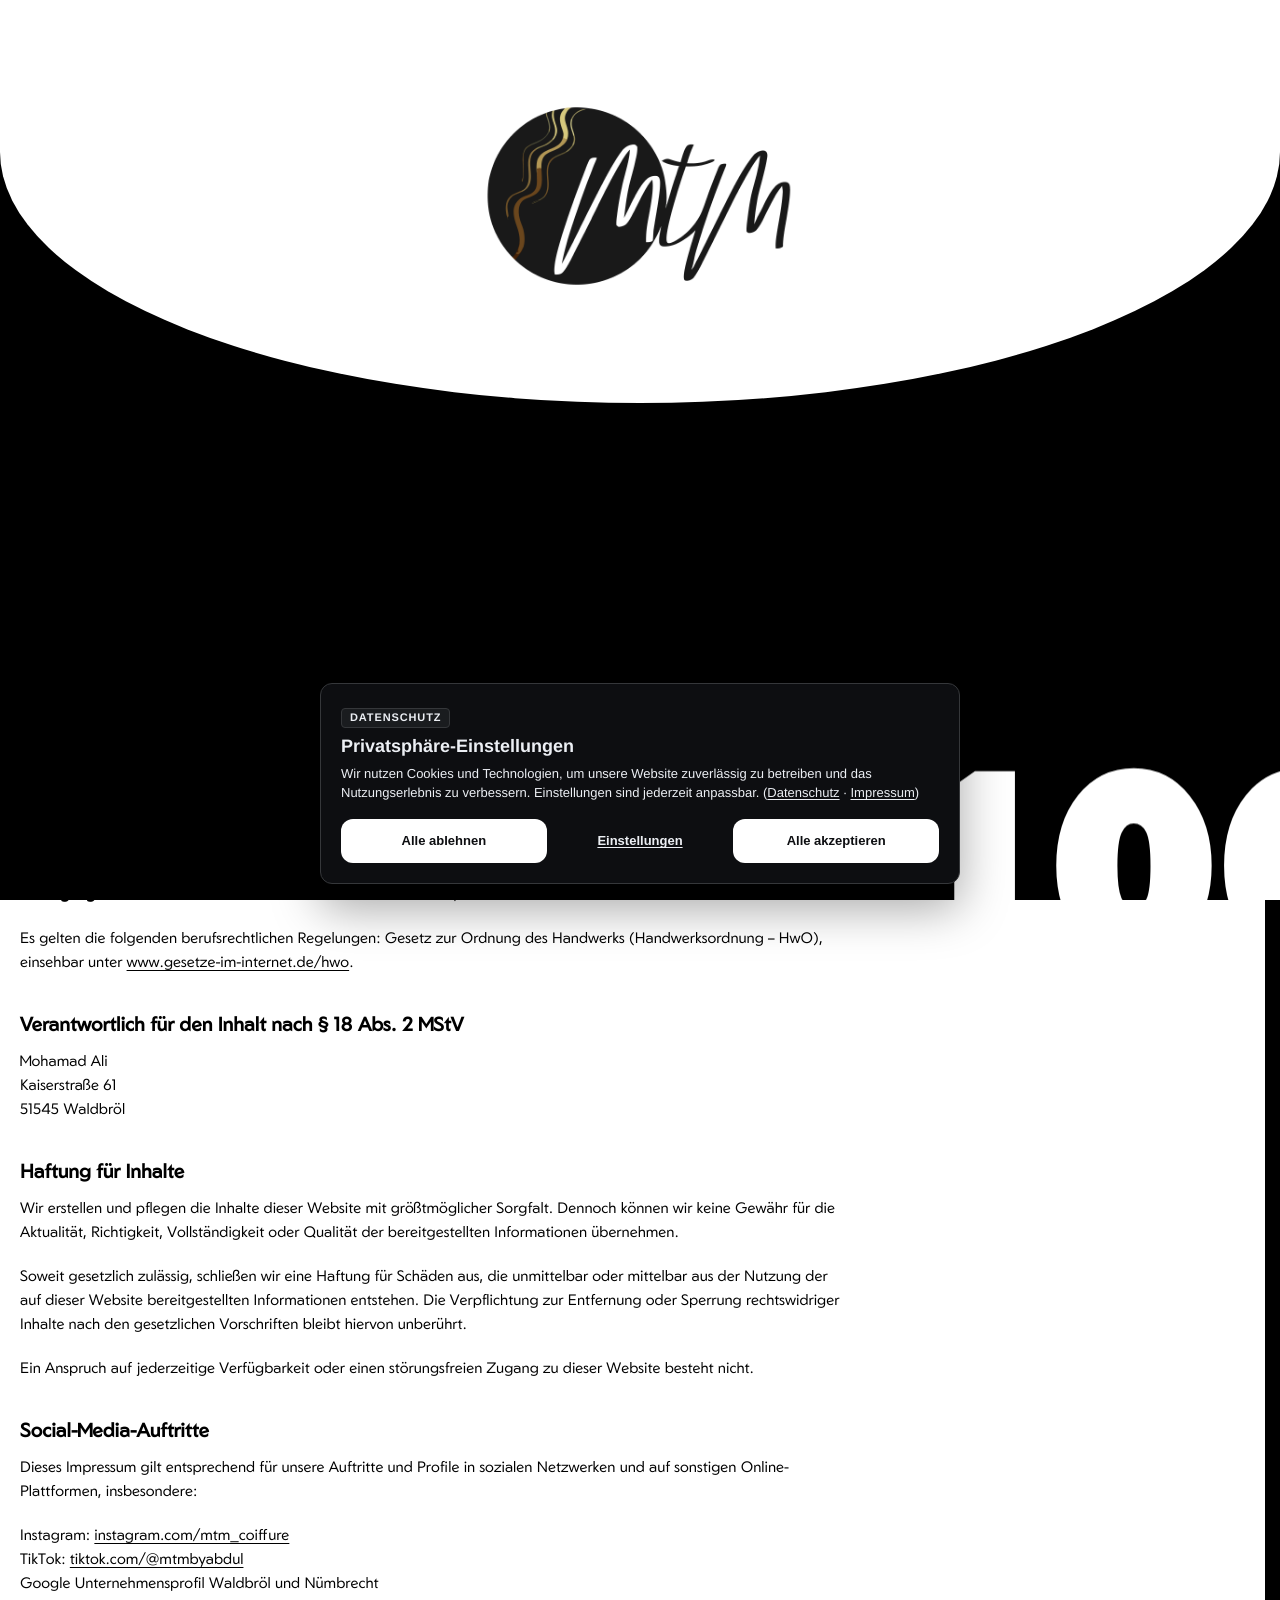
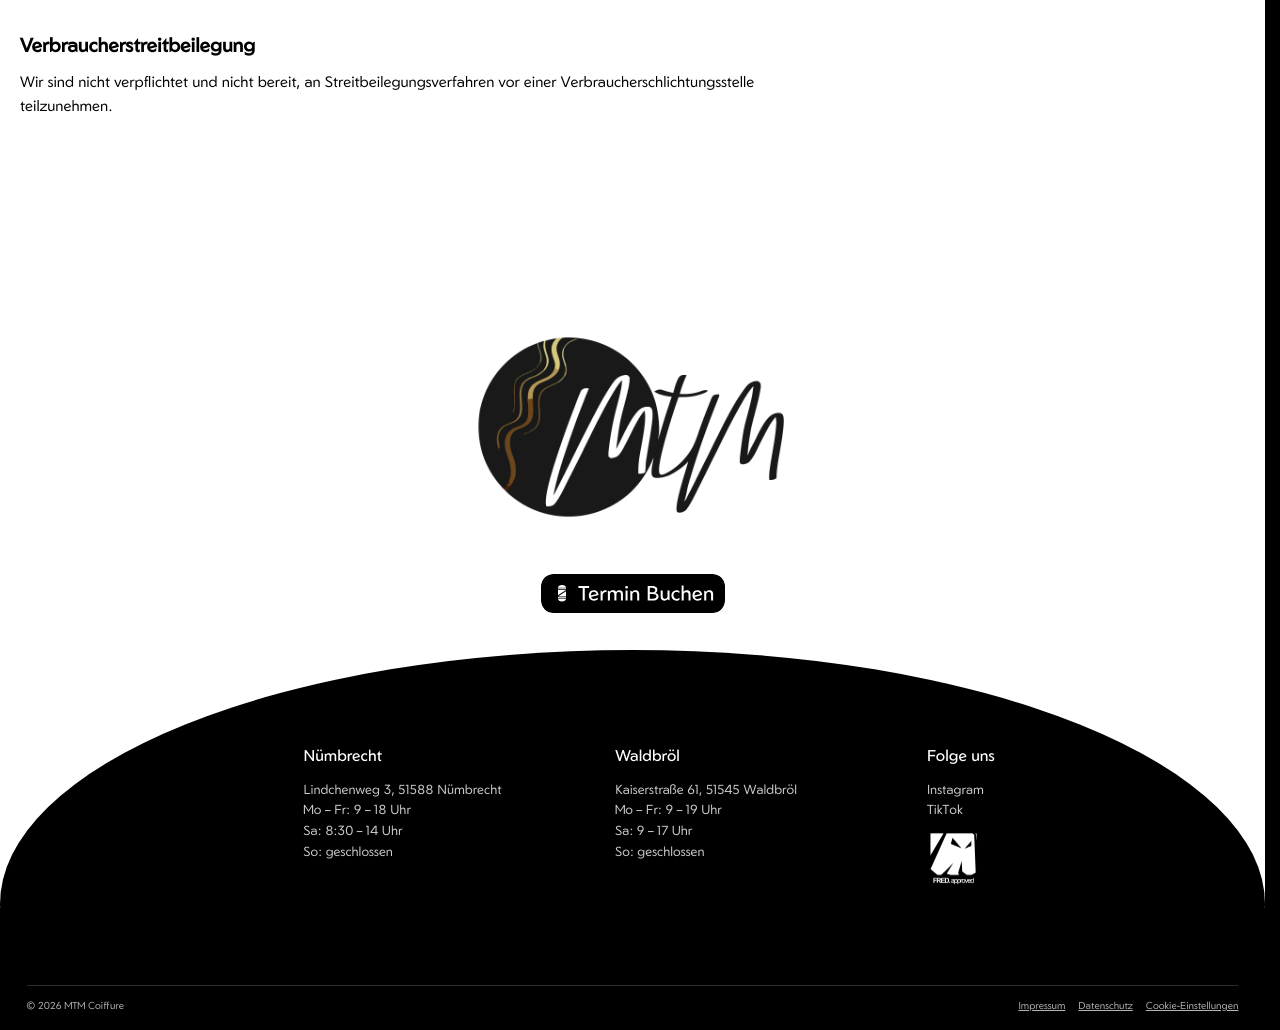
<file: impressum.html>
<!doctype html>
<html lang="de" data-root="">
<head>
<meta charset="utf-8">
<script>/* clean address: GitHub Pages serves page.html at /page too, so an old /page.html or /index.html link
   shows /page or / in the address bar (no reload; the canonical tag already names the clean address) */
  if (/\.html$/.test(location.pathname)) history.replaceState(history.state, '', location.pathname.replace(/(^|\/)index\.html$/, '$1').replace(/\.html$/, '') + location.search + location.hash);
</script>
<meta name="viewport" content="width=device-width, initial-scale=1">
<title>Impressum – MTM Coiffure</title>
<meta name="description" content="Impressum">
<link rel="canonical" href="https://mtmcoiffure.de/impressum">
<meta property="og:type" content="website">
<meta property="og:site_name" content="MTM Coiffure">
<meta property="og:locale" content="de_DE">
<meta property="og:url" content="https://mtmcoiffure.de/impressum">
<meta property="og:title" content="Impressum – MTM Coiffure">
<meta property="og:description" content="Impressum">
<meta property="og:image" content="https://mtmcoiffure.de/assets/hero-poster.jpg">
<meta property="og:image:width" content="1600">
<meta property="og:image:height" content="900">
<meta name="twitter:card" content="summary_large_image">
<link rel="icon" href="assets/favicon.svg" type="image/svg+xml">
<link rel="stylesheet" href="css/tokens.css">
<link rel="stylesheet" href="css/site.css">
<link rel="stylesheet" href="css/loader.css">
<link rel="stylesheet" href="css/nav-hide.css">
<script>
  /* js + is-loading are set before first paint so the loader shows with no flash; without JS neither exists and the page is plain.
     Every page load plays the full loader, with the counter (2026-11-20, Joel: "intro animation should always happen"):
     first visit, internal link, reload and back/forward alike. Only reduced motion and ?skiploader give a plain page.
     mtmReady lives here so it exists even while js/loader.js waits behind a slow CDN; loader.js picks up window.mtmResolve.
     6.6s is the safety net in case js/loader.js never runs; once loader.js
     starts it clears this timer (window.mtmFallback) and owns the finish through its own 6s hard stop plus 0.3s fade. */
  (function (h, w) {
    h.classList.add('js');
    w.mtmReady = new Promise(function (r) { w.mtmResolve = r; });
    var skip = /[?&]skiploader\b/.test(location.search) || matchMedia('(prefers-reduced-motion: reduce)').matches;
    /* Nothing is stored on the visitor's device (§ 25 TDDDG): the intro needs no memory of earlier pages, since it always plays. */
    if (!skip) h.classList.add('is-loading');
    w.mtmFallback = setTimeout(function () {
      if (h.classList.contains('is-loading')) { h.classList.remove('is-loading', 'is-transition'); h.classList.add('is-loaded'); }
      Array.prototype.forEach.call(document.querySelectorAll('header, main, footer'), function (e) { e.removeAttribute('inert'); });
      w.mtmResolve();
    }, 6600);
  })(document.documentElement, window);
</script>
<link rel="stylesheet" href="css/footer.css">
<link rel="stylesheet" href="css/legal.css">
</head>
<body>
<div class="loader" aria-hidden="true"><div class="loader__panel"></div><div class="loader__dome"><img class="loader__logo" src="assets/logo-nav.png" alt="" width="708" height="422"></div><div class="loader__count"><span class="loader__num">0</span></div></div>
<header class="site-header">
  <a class="brand" href="./" aria-label="MTM Coiffure, Startseite"><img src="assets/logo-nav.png" alt="" width="67" height="40"></a>
  <nav class="site-nav" aria-label="Hauptnavigation">
    <a class="nav-link" href="./#standorte">Standorte.</a>
    <a class="btn" href="./#standorte" aria-label="Termin buchen"><img src="assets/v2/btn-black.svg" alt="" width="184" height="39"></a>
  </nav>
</header>
<main class="legal"><!-- the client's text (Word file, November 2026) -->
  <h1 class="display">Impressum</h1>
  <h2>Angaben gemäß § 5 DDG</h2>
  <p><strong>MTM coiffure</strong><br>Inhaber: Mohamad Ali<br>Kaiserstraße 61<br>51545 Waldbröl<br>Deutschland</p>
  <p><strong>Weiterer Standort:</strong><br>MTM coiffure Nümbrecht<br>Lindchenweg 3<br>51588 Nümbrecht</p>
  <h2>Kontakt</h2>
  <p><strong>Telefon:</strong> <a href="tel:+4922919159374">02291 9159374</a><br><strong>E-Mail:</strong> <a href="mailto:info@mtmcoiffure.de">info@mtmcoiffure.de</a></p>
  <h2>Umsatzsteuer-Identifikationsnummer</h2>
  <p>Umsatzsteuer-Identifikationsnummer gemäß § 27a UStG:<br>DE465089066</p>
  <h2>Berufsrechtliche Angaben</h2>
  <p><strong>Berufsbezeichnung:</strong> Friseurmeister (verliehen in der Bundesrepublik Deutschland)<br><strong>Zuständige Kammer:</strong> Handwerkskammer zu Köln, Heumarkt 12, 50667 Köln<br><strong>Eintragung in die Handwerksrolle</strong> der Handwerkskammer zu Köln, Betriebsnummer: 1246815</p>
  <p>Es gelten die folgenden berufsrechtlichen Regelungen: Gesetz zur Ordnung des Handwerks (Handwerksordnung – HwO), einsehbar unter <a href="https://www.gesetze-im-internet.de/hwo/" target="_blank" rel="noopener">www.gesetze-im-internet.de/hwo</a>.</p>
  <h2>Verantwortlich für den Inhalt nach § 18 Abs. 2 MStV</h2>
  <p>Mohamad Ali<br>Kaiserstraße 61<br>51545 Waldbröl</p>
  <h2>Haftung für Inhalte</h2>
  <p>Wir erstellen und pflegen die Inhalte dieser Website mit größtmöglicher Sorgfalt. Dennoch können wir keine Gewähr für die Aktualität, Richtigkeit, Vollständigkeit oder Qualität der bereitgestellten Informationen übernehmen.</p>
  <p>Soweit gesetzlich zulässig, schließen wir eine Haftung für Schäden aus, die unmittelbar oder mittelbar aus der Nutzung der auf dieser Website bereitgestellten Informationen entstehen. Die Verpflichtung zur Entfernung oder Sperrung rechtswidriger Inhalte nach den gesetzlichen Vorschriften bleibt hiervon unberührt.</p>
  <p>Ein Anspruch auf jederzeitige Verfügbarkeit oder einen störungsfreien Zugang zu dieser Website besteht nicht.</p>
  <h2>Social-Media-Auftritte</h2>
  <p>Dieses Impressum gilt entsprechend für unsere Auftritte und Profile in sozialen Netzwerken und auf sonstigen Online-Plattformen, insbesondere:</p>
  <p>Instagram: <a href="https://www.instagram.com/mtm_coiffure/" target="_blank" rel="noopener">instagram.com/mtm_coiffure</a><br>TikTok: <a href="https://www.tiktok.com/@mtmbyabdul" target="_blank" rel="noopener">tiktok.com/@mtmbyabdul</a><br>Google Unternehmensprofil Waldbröl und Nümbrecht</p>
  <h2>Verbraucherstreitbeilegung</h2>
  <p>Wir sind nicht verpflichtet und nicht bereit, an Streitbeilegungsverfahren vor einer Verbraucherschlichtungsstelle teilzunehmen.</p>
</main>
<footer class="site-footer" id="kontakt">
  <div class="footer-top">
    <a class="footer-logo" href="./" aria-label="MTM Coiffure, Startseite"><img src="assets/logo-nav.png" alt="" width="375" height="224"></a>
  </div>
  <div class="footer-body">
    <a class="btn footer-cta" href="./#standorte" aria-label="Termin buchen"><img src="assets/v2/btn-black.svg" alt="" width="184" height="39"></a>
    <div class="footer-cols">
      <div class="footer-col">
        <h3><a href="locations/nuembrecht">Nümbrecht</a></h3>
        <p data-edit="nb.address">Lindchenweg 3, 51588 Nümbrecht</p><!-- from the salon's Planity page, 2026-11-16 (Planity lists no phone number) -->
        <ul data-edit="nb.hours" data-edit-as="lines-li"><li>Mo – Fr: 9 – 18 Uhr</li><li>Sa: 8:30 – 14 Uhr</li><li>So: geschlossen</li></ul>
      </div>
      <div class="footer-col">
        <h3><a href="locations/waldbroel">Waldbröl</a></h3>
        <p data-edit="wb.address">Kaiserstraße 61, 51545 Waldbröl</p><!-- from the salon's Planity page, 2026-11-16 (Planity lists no phone number) -->
        <ul data-edit="wb.hours" data-edit-as="lines-li"><li>Mo – Fr: 9 – 19 Uhr</li><li>Sa: 9 – 17 Uhr</li><li>So: geschlossen</li></ul>
      </div>
      <div class="footer-col">
        <h3>Folge uns</h3>
        <ul>
          <li><a data-edit="social.instagram" data-edit-as="attr:href" href="https://www.instagram.com/mtm_coiffure/" target="_blank" rel="noopener">Instagram</a></li>
          <li><a data-edit="social.tiktok" data-edit-as="attr:href" href="https://www.tiktok.com/@mohaarmad?_r=1&amp;_t=ZG-9BXQimw7Qga" target="_blank" rel="noopener">TikTok</a></li>
        </ul>
        <a class="footer-fred-link" href="https://www.freigeist.agency/de/" target="_blank" rel="noopener" aria-label="FRED approved: Freigeist, die Agentur hinter dieser Seite"><img class="footer-fred" src="assets/fred-approved.png" alt="FRED approved" width="47" height="53"></a>
      </div>
    </div>
    <div class="footer-bottom">
      <span>© 2026 MTM Coiffure</span>
      <nav aria-label="Rechtliches"><a href="impressum">Impressum</a><a href="datenschutz">Datenschutz</a><a href="#cookies" data-fgc-action="reopen">Cookie-Einstellungen</a></nav>
    </div>
  </div>
</footer>
<script>
  /* keep Tab out of the page while the cover is up; js/loader.js lifts it */
  if (document.documentElement.classList.contains('is-loading')) {
    Array.prototype.forEach.call(document.querySelectorAll('header, main, footer'), function (e) { e.setAttribute('inert', ''); });
  }
</script>
<script src="js/freigeist-consent.js" data-site="mtm-coiffure" data-forge-key="gfh5p5oh3vvdd212l5wilaftjyir7cj1" data-privacy-url="/datenschutz" data-imprint-url="/impressum" defer></script>
<script src="js/vendor/gsap-3.12.5.min.js"></script>
<script src="js/loader.js"></script>
<script src="js/nav-hide.js"></script>
</body>
</html>
</file>
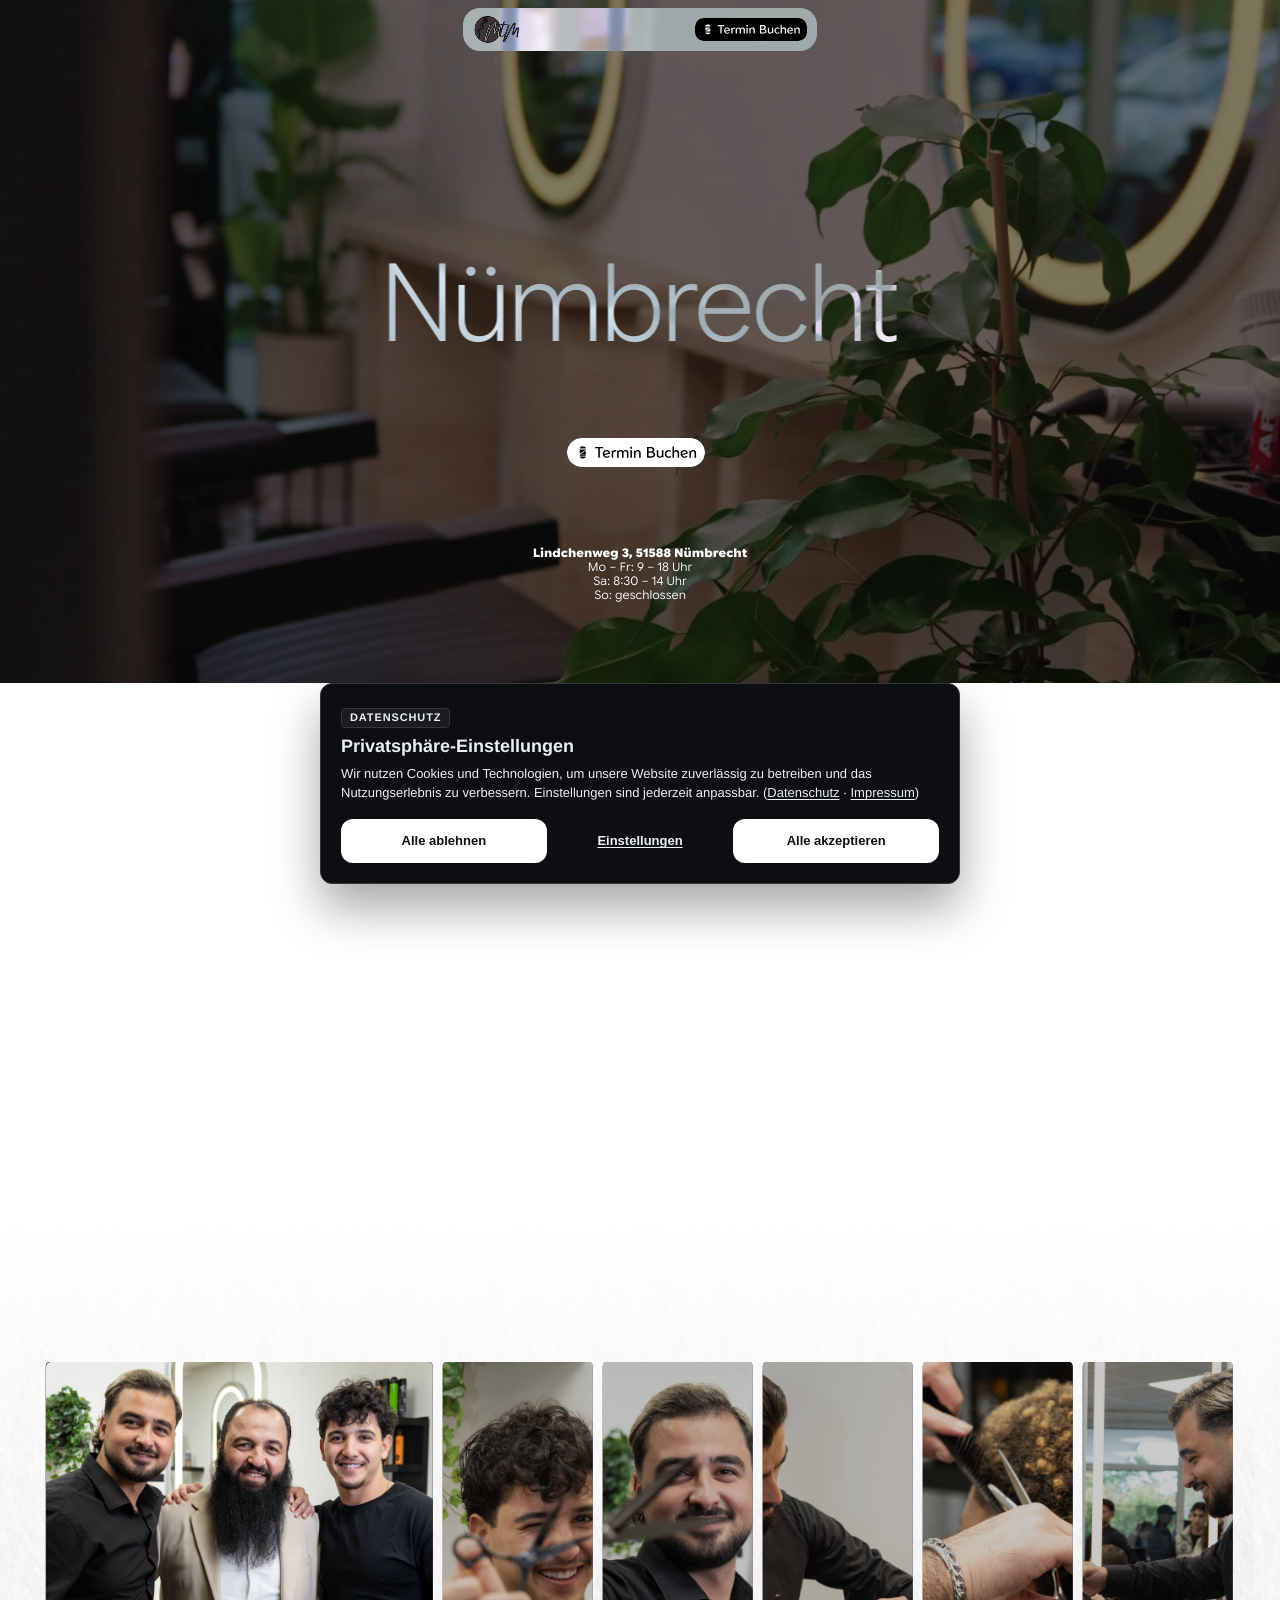
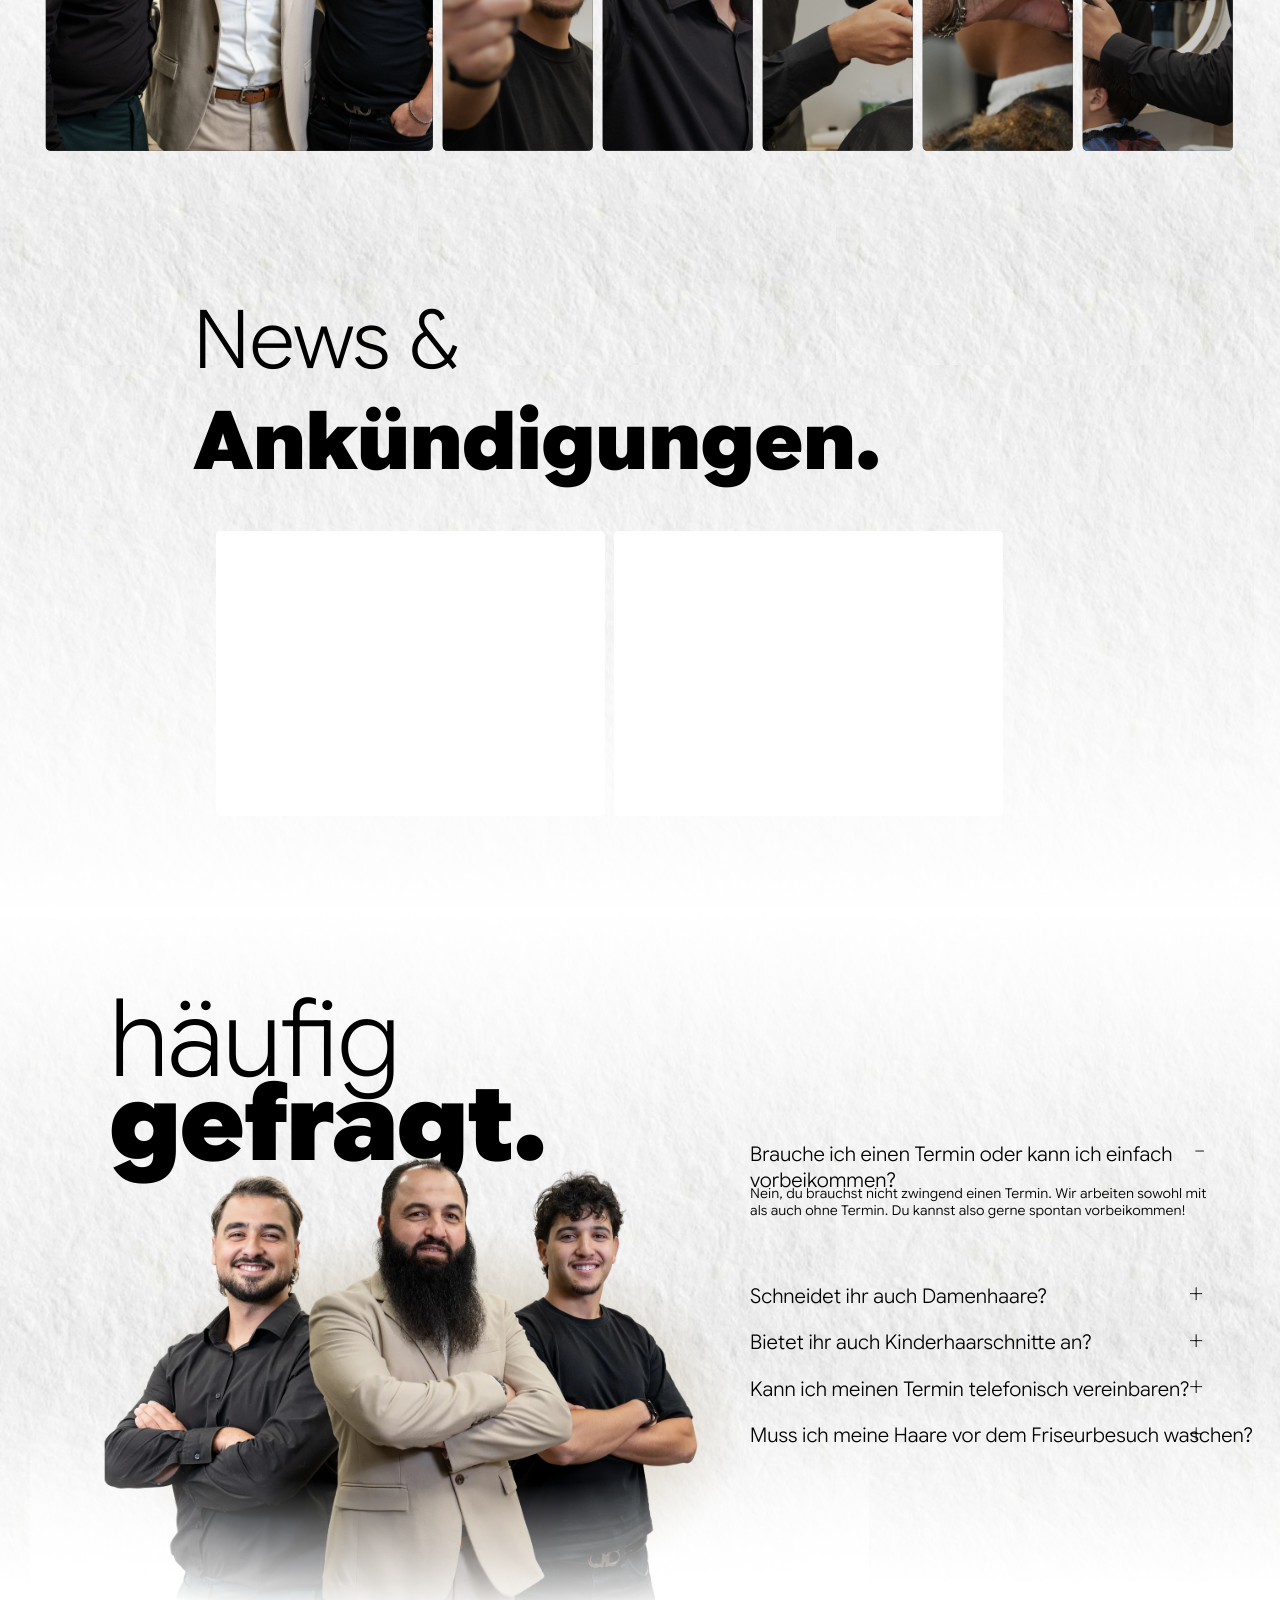
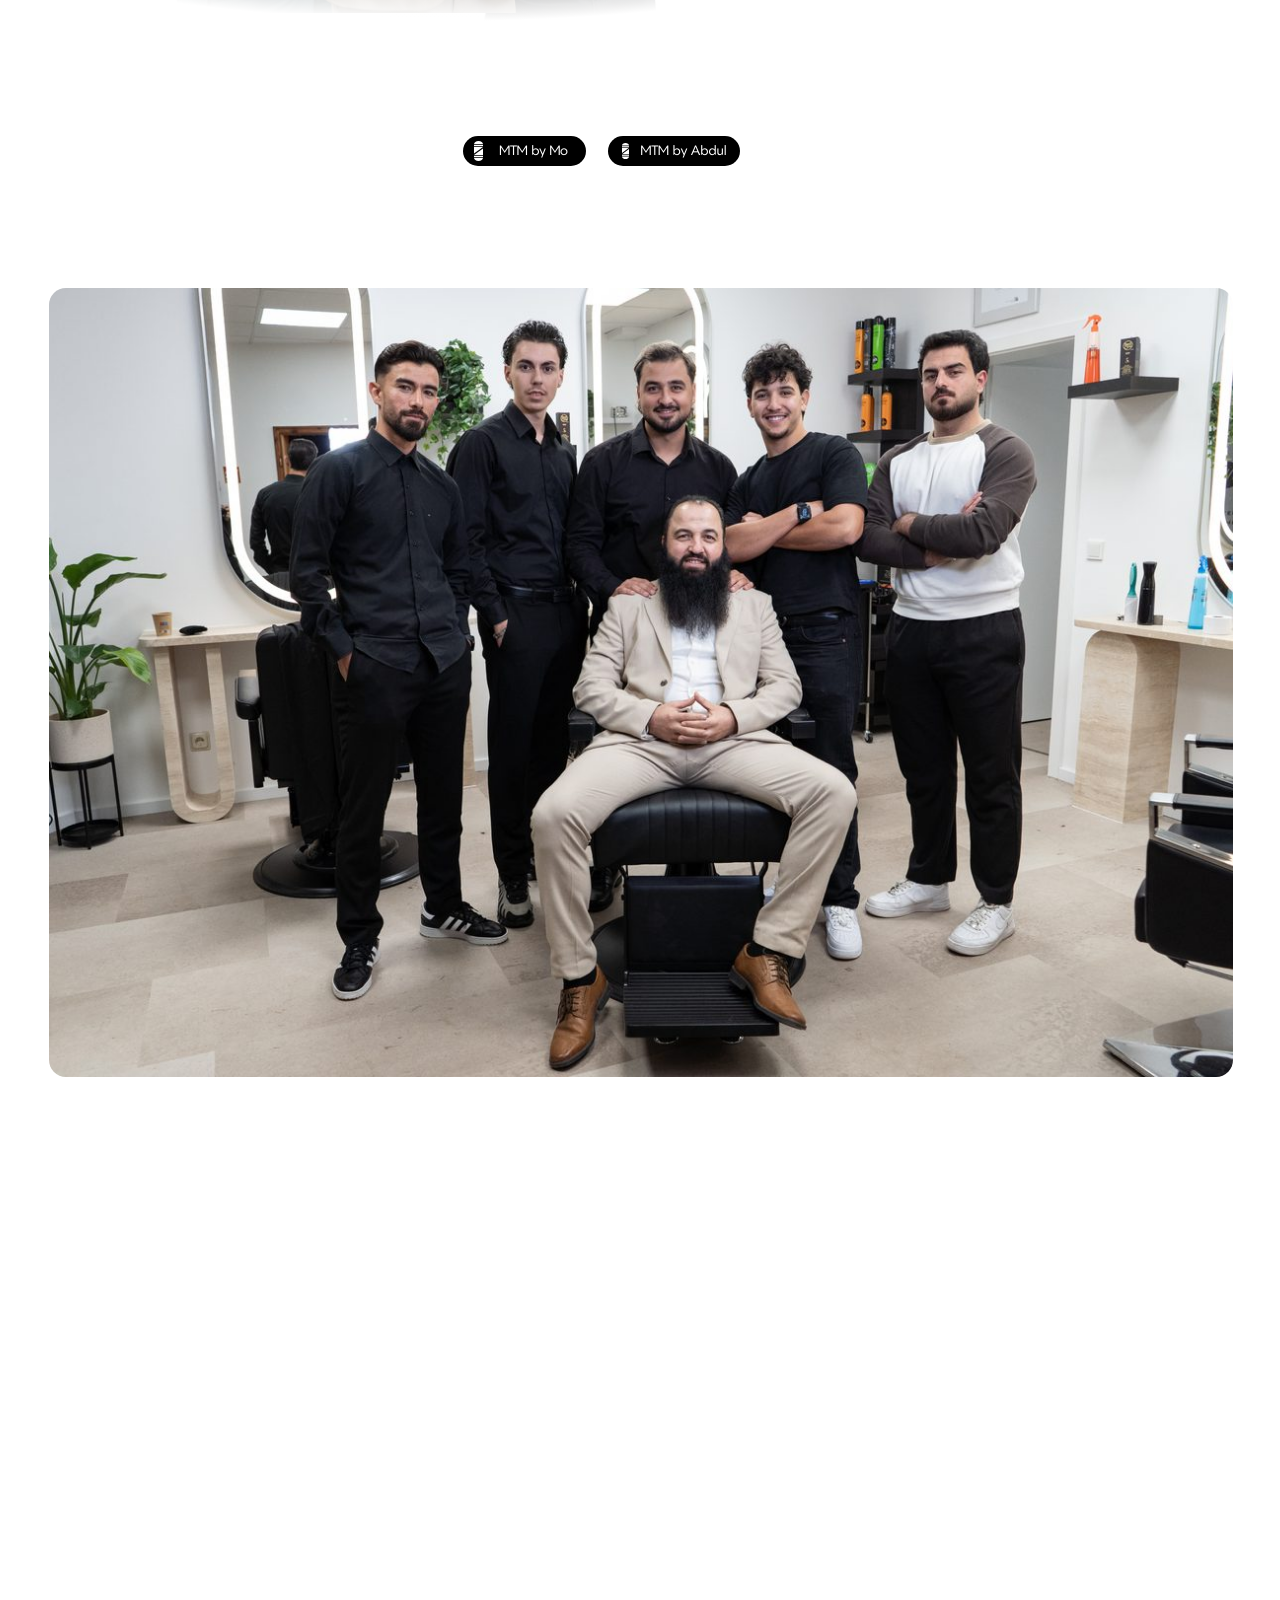
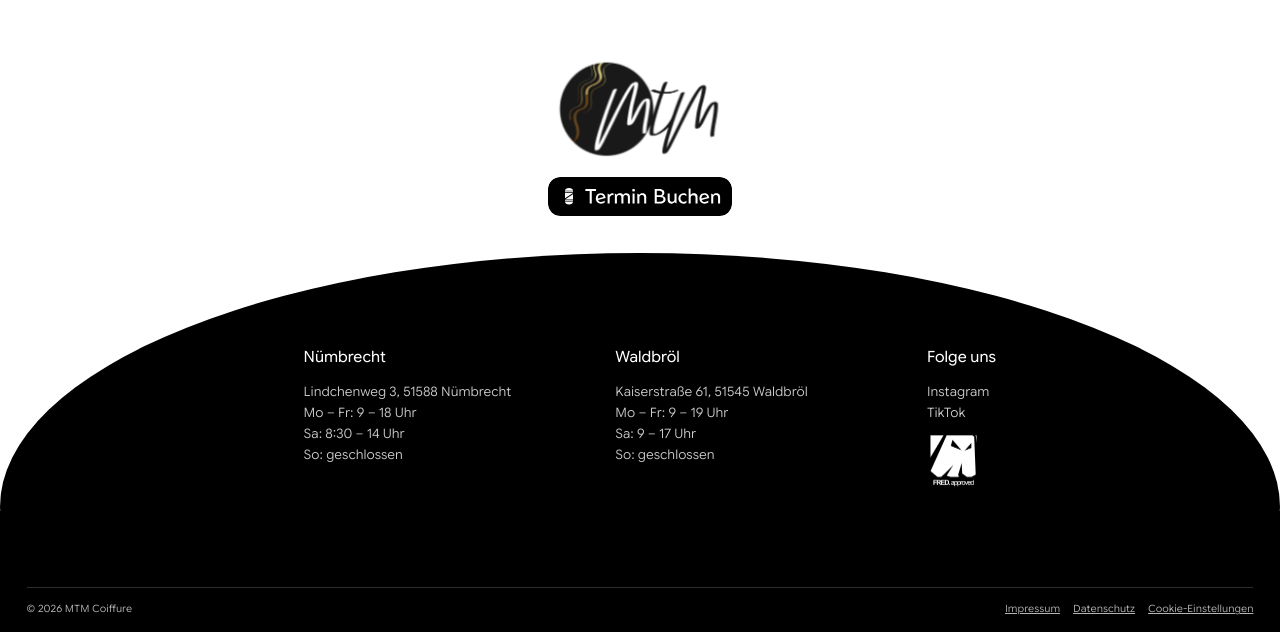
<file: locations/nuembrecht.html>
<!doctype html>
<!-- built by tools/build-locations.mjs from index.html: change the home page or that script, not this file -->
<html lang="de" data-root="../" data-home data-location="nuembrecht">
<head>
<meta charset="utf-8">
<script>/* clean address: GitHub Pages serves page.html at /page too, so an old /page.html or /index.html link
   shows /page or / in the address bar (no reload; the canonical tag already names the clean address) */
  if (/\.html$/.test(location.pathname)) history.replaceState(history.state, '', location.pathname.replace(/(^|\/)index\.html$/, '$1').replace(/\.html$/, '') + location.search + location.hash);
</script>
<meta name="viewport" content="width=device-width, initial-scale=1">
<title>MTM Coiffure Nümbrecht – Friseurmeister</title>
<meta name="description" content="MTM Coiffure by Mo in Nümbrecht: Lindchenweg 3, 51588 Nümbrecht. Öffnungszeiten und Termin buchen.">
<script>
  /* js + is-loading are set before first paint so the loader shows with no flash; without JS neither exists and the page is plain.
     Every page load plays the full loader, with the counter (2026-11-20, Joel: "intro animation should always happen"):
     first visit, internal link, reload and back/forward alike. Only reduced motion and ?skiploader give a plain page.
     mtmReady lives here so it exists even while js/loader.js waits behind a slow CDN; loader.js picks up window.mtmResolve.
     6.6s is the safety net in case js/loader.js never runs; once loader.js
     starts it clears this timer (window.mtmFallback) and owns the finish through its own 6s hard stop plus 0.3s fade. */
  (function (h, w) {
    h.classList.add('js');
    /* the page's visible width for the layout unit (css/v2.css --u): 100vw counts a classic scrollbar, which then hid the layout's
       right edge (2026-11-19); measured again whenever the page's width changes, the scrollbar appearing included */
    var pw = function () { h.style.setProperty('--page-w', h.clientWidth + 'px'); };
    pw(); if (w.ResizeObserver) new ResizeObserver(pw).observe(h); else w.addEventListener('resize', pw);
    w.mtmReady = new Promise(function (r) { w.mtmResolve = r; });
    var skip = /[?&]skiploader\b/.test(location.search) || matchMedia('(prefers-reduced-motion: reduce)').matches;
    /* Nothing is stored on the visitor's device (§ 25 TDDDG): the intro needs no memory of earlier pages, since it always plays. */
    if (!skip) h.classList.add('is-loading');
    w.mtmFallback = setTimeout(function () {
      if (h.classList.contains('is-loading')) { h.classList.remove('is-loading', 'is-transition'); h.classList.add('is-loaded'); }
      Array.prototype.forEach.call(document.querySelectorAll('header, main, footer'), function (e) { e.removeAttribute('inert'); });
      w.mtmResolve();
    }, 6600);
  })(document.documentElement, window);
</script>
<link rel="canonical" href="https://mtmcoiffure.de/locations/nuembrecht">
<meta property="og:type" content="website">
<meta property="og:site_name" content="MTM Coiffure">
<meta property="og:locale" content="de_DE">
<meta property="og:url" content="https://mtmcoiffure.de/locations/nuembrecht">
<meta property="og:title" content="MTM Coiffure Nümbrecht – Friseurmeister">
<meta property="og:description" content="MTM Coiffure by Mo in Nümbrecht: Lindchenweg 3, 51588 Nümbrecht. Öffnungszeiten und Termin buchen.">
<meta property="og:image" content="https://mtmcoiffure.de/assets/hero-poster.jpg">
<meta property="og:image:width" content="1600">
<meta property="og:image:height" content="900">
<meta name="twitter:card" content="summary_large_image">
<link rel="icon" href="../assets/favicon.svg" type="image/svg+xml">
<link rel="stylesheet" href="../css/tokens.css">
<link rel="stylesheet" href="../css/site.css">
<link rel="stylesheet" href="../css/loader.css">
<link rel="stylesheet" href="../css/hover-gallery.css">
<link rel="stylesheet" href="../css/arc-scroll.css">
<link rel="stylesheet" href="../css/word-reveal.css">
<link rel="stylesheet" href="../css/textures.css">
<link rel="stylesheet" href="../css/radial-slider.css">
<link rel="stylesheet" href="../css/reviews.css">
<link rel="stylesheet" href="../css/v2.css">
<link rel="stylesheet" href="../css/footer.css">
</head>
<body>
<div class="loader" aria-hidden="true"><div class="loader__panel"></div><div class="loader__dome"><img class="loader__logo" src="../assets/logo-nav.png" alt="" width="708" height="422"></div><div class="loader__count"><span class="loader__num">0</span></div></div>
<header class="site-header pill-nav"><!-- Figma Desktop_new 324:3180 (the white pill, difference mode, with the logo) and 324:3167 (the button) -->
  <span class="pill-nav__plate"><a class="pill-nav__brand" href="../" aria-label="MTM Coiffure, Startseite"><img src="../assets/v2/logo-pill.svg" alt="" width="57" height="34"></a></span>
  <a class="btn btn--sm pill-nav__cta" data-edit="nb.booking" data-edit-as="attr:href" href="https://www.planity.com/de-DE/mtm-coiffure-by-mo-51588-numbrecht" target="_blank" rel="noopener" aria-label="Termin in Nümbrecht buchen"><img src="../assets/v2/btn-black-small.svg" alt="" width="132" height="28"></a>
</header>
<main>
  <section class="hero hero--loc" aria-label="Nümbrecht"><!-- Figma 369:4477 "Hero Location" -->
    <div class="hero-media">
      <!-- the salon pan, as on the home page; silent -->
      <video autoplay muted loop playsinline preload="metadata" poster="../assets/hero-poster.jpg" aria-hidden="true">
        <source src="../assets/hero-960.mp4" type="video/mp4" media="(max-width: 767px)">
        <source src="../assets/hero-1600.mp4" type="video/mp4">
      </video>
      <script>/* prefers-reduced-motion: show the still poster instead of the moving clip */
        if (matchMedia('(prefers-reduced-motion: reduce)').matches) { var hv = document.currentScript.previousElementSibling; hv.removeAttribute('autoplay'); hv.pause(); }
      </script>
    </div>
    <h1 class="loc-hero__title"><span class="sr-only">MTM Coiffure by Mo in </span>Nümbrecht</h1>
    <a class="btn btn--white hero-cta" data-edit="nb.booking" data-edit-as="attr:href" href="https://www.planity.com/de-DE/mtm-coiffure-by-mo-51588-numbrecht" target="_blank" rel="noopener" aria-label="Termin in Nümbrecht buchen"><img src="../assets/v2/btn-white.svg" alt="" width="163" height="35"></a>
    <p class="loc-hero__info" data-edit="nb.hours" data-edit-as="lines-br" data-edit-lead="nb.address"><strong>Lindchenweg 3, 51588 Nümbrecht</strong><br>Mo – Fr: 9 – 18 Uhr<br>Sa: 8:30 – 14 Uhr<br>So: geschlossen</p><!-- from the salon's Planity page, 2026-11-16 -->
  </section>

  <section class="news news--swapped" aria-labelledby="news-h"><!-- Figma Desktop_new 324:4242 "Content Section": the heading and cards, then the team photos -->
    <div class="team-row" aria-label="Das Team"><!-- 324:4138 "Location Gallery" (the hover gallery) -->
      <div class="gallery">
        <div class="hover-gallery" role="group" aria-label="Das Team von MTM Coiffure bei der Arbeit">
          <button class="hover-gallery__card" type="button" aria-pressed="true" aria-label="Drei Mitarbeiter von MTM Coiffure im Salon"><span class="hover-gallery__visual"><img class="hover-gallery__img" src="../assets/gallery-1.jpg" alt="Drei Mitarbeiter von MTM Coiffure im Salon" width="920" height="920" loading="lazy"></span></button>
          <button class="hover-gallery__card" type="button" aria-pressed="false" aria-label="Friseur hält lächelnd eine Schere in die Kamera"><span class="hover-gallery__visual"><img class="hover-gallery__img" src="../assets/gallery-2.jpg" alt="Friseur hält lächelnd eine Schere in die Kamera" width="920" height="920" loading="lazy"></span></button>
          <button class="hover-gallery__card" type="button" aria-pressed="false" aria-label="Friseur mit Bart hält eine Schere in die Kamera"><span class="hover-gallery__visual"><img class="hover-gallery__img" src="../assets/gallery-3.jpg" alt="Friseur mit Bart hält eine Schere in die Kamera" width="920" height="920" loading="lazy"></span></button>
          <button class="hover-gallery__card" type="button" aria-pressed="false" aria-label="Friseur schneidet einem Kunden die Haare"><span class="hover-gallery__visual"><img class="hover-gallery__img" src="../assets/gallery-4.jpg" alt="Friseur schneidet einem Kunden die Haare" width="920" height="920" loading="lazy"></span></button>
          <button class="hover-gallery__card" type="button" aria-pressed="false" aria-label="Hände mit Kamm und Schere beim Locken schneiden"><span class="hover-gallery__visual"><img class="hover-gallery__img" src="../assets/gallery-5.jpg" alt="Hände mit Kamm und Schere beim Locken schneiden" width="920" height="920" loading="lazy"></span></button>
          <button class="hover-gallery__card" type="button" aria-pressed="false" aria-label="Friseur schneidet einem Jungen die Haare"><span class="hover-gallery__visual"><img class="hover-gallery__img" src="../assets/gallery-6.jpg" alt="Friseur schneidet einem Jungen die Haare" width="920" height="920" loading="lazy"></span></button>
        </div>
      </div>
    </div>
    <div class="news-head">
      <h2 class="headline" id="news-h"><span class="headline__light">News &amp;</span> <span class="headline__bold">Ankündigungen.</span></h2>
      <p>Hier findest du alles was du vielleicht kurzfristig erfahren musst, bevor du einen Termin bei uns buchst.</p>
    </div>
    <div class="news-cards">
      <article class="news-card"><p data-edit="news.1">Jeden Dienstag gibt es bei MTM ein besonderes Angebot für alle Schüler! Ihr bekommt euren Haarschnitt statt für 18 € jetzt für nur 14 €! Und das Beste: Ihr müsst nur euren gültigen Schülerausweis mitbringen. Jeden Dienstag Von 13:00 bis 15:00 Uhr Haarschnitt nur 14 € statt 18 € Also, worauf wartet ihr noch? Kommt vorbei und gönnt euch einen frischen Look!</p></article><!-- the salon owner writes the announcements in Forge -->
      <article class="news-card"><p data-edit="news.2">🔥 MTM wächst weiter! 💈 Wir freuen uns, euch mitteilen zu dürfen, dass wir jetzt einen zweiten Standort in Nümbrecht haben! Besucht unseren neuen Standort und erlebt den gewohnten MTM-Service, frische Cuts und erstklassigen Style. Zwei Standorte – ein Team, eine Leidenschaft! ❤️ 📍</p></article><!-- the salon owner writes the announcements in Forge -->
    </div>
  </section>

  <section class="faq" id="faq" aria-labelledby="faq-h"><!-- Figma Desktop_new 324:3985 "section fam" and the FAQ rows 339:4251..4320 -->
    <h2 class="headline faq__title" id="faq-h"><span class="headline__light">häufig</span><br><span class="headline__bold">gefragt.</span></h2>
    <div class="faq__team"><!-- 324:3092: three cut-out portraits on a warm glow, fading to white at the bottom -->
      <img class="faq__person faq__person--left" src="../assets/v2/faq-dsc00512.webp" alt="" width="723" height="1084" loading="lazy">
      <img class="faq__person faq__person--right" src="../assets/v2/faq-dsc00540.webp" alt="" width="843" height="1264" loading="lazy">
      <img class="faq__person faq__person--mid" src="../assets/v2/faq-dsc00483.webp" alt="Das Team von MTM Coiffure" width="775" height="1162" loading="lazy">
    </div>
    <p class="faq__about" data-edit="about">Wir haben unsere Leidenschaft für das Friseurhandwerk auf unsere Reise aus Syrien nach Deutschland mitgenommen und dürfen sie jetzt mit dir in einem unserer Familienmeisterbetrieben mit dir teilen.</p><!-- 324:3021 -->
    <div class="faq__list" data-edit="faq" data-edit-as="faq"><!-- the salon owner edits the questions and answers in Forge -->
      <template data-edit-item><details class="faq__item"><summary><span class="faq__q" data-slot="q"></span><span class="faq__sign" aria-hidden="true"></span></summary><p class="faq__a" data-slot="a"></p></details></template>
      <details class="faq__item" open><summary><span class="faq__q" data-slot="q">Brauche ich einen Termin oder kann ich einfach vorbeikommen?</span><span class="faq__sign" aria-hidden="true"></span></summary><p class="faq__a" data-slot="a">Nein, du brauchst nicht zwingend einen Termin. Wir arbeiten sowohl mit als auch ohne Termin. Du kannst also gerne spontan vorbeikommen!</p></details>
      <details class="faq__item"><summary><span class="faq__q" data-slot="q">Schneidet ihr auch Damenhaare?</span><span class="faq__sign" aria-hidden="true"></span></summary><p class="faq__a" data-slot="a">Ja, selbstverständlich! Wir bieten auch Haarschnitte für Damen an. Für Damenhaarschnitte bitten wir um eine vorherige Terminvereinbarung.</p></details>
      <details class="faq__item"><summary><span class="faq__q" data-slot="q">Bietet ihr auch Kinderhaarschnitte an?</span><span class="faq__sign" aria-hidden="true"></span></summary><p class="faq__a" data-slot="a">Ja, auch Kinder sind bei uns herzlich willkommen!</p></details>
      <details class="faq__item"><summary><span class="faq__q" data-slot="q">Kann ich meinen Termin telefonisch vereinbaren?</span><span class="faq__sign" aria-hidden="true"></span></summary><p class="faq__a" data-slot="a">Ja, du kannst uns gerne anrufen, um einen Termin zu vereinbaren oder online</p></details>
      <details class="faq__item"><summary><span class="faq__q" data-slot="q">Muss ich meine Haare vor dem Friseurbesuch waschen?</span><span class="faq__sign" aria-hidden="true"></span></summary><p class="faq__a" data-slot="a">Nein, das ist nicht unbedingt notwendig. Wir kümmern uns vor Ort um alles, was für deinen Haarschnitt erforderlich ist.</p></details>
    </div>
    <div class="faq__links"><!-- 324:3973 / 324:3987: book at Mo's salon (Nümbrecht) or Abdul's (Waldbröl) on Planity -->
      <a class="pill-btn pill-btn--mo" data-edit="nb.booking" data-edit-as="attr:href" href="https://www.planity.com/de-DE/mtm-coiffure-by-mo-51588-numbrecht" target="_blank" rel="noopener" aria-label="MTM by Mo: Termin in Nümbrecht buchen"><img src="../assets/v2/icon-pole-mo.svg" alt="" width="10" height="23">MTM by Mo</a>
      <a class="pill-btn pill-btn--abdul" data-edit="wb.booking" data-edit-as="attr:href" href="https://www.planity.com/de-DE/mtm-coiffure-by-abdul-51545-waldbrol" target="_blank" rel="noopener" aria-label="MTM by Abdul: Termin in Waldbröl buchen"><img src="../assets/v2/icon-pole-abdul.svg" alt="" width="8" height="18">MTM by Abdul</a>
    </div>
  </section>

  <section class="finale-photo" aria-label="Das Team"><!-- Figma Desktop_new 339:4342 "DSC00651 5": 1398x932 at x=58, rounded 20 -->
    <img src="../assets/team-2400.jpg" srcset="../assets/team-1200.jpg 1200w, ../assets/team-2400.jpg 2400w" sizes="(min-width: 768px) 93vw, 100vw" alt="Das Team von MTM Coiffure im Salon" width="2400" height="1600" loading="lazy">
  </section>
</main>
<footer class="site-footer" id="kontakt">
  <div class="footer-top">
    <a class="footer-logo" href="../" aria-label="MTM Coiffure, Startseite"><img src="../assets/logo-nav.png" alt="" width="375" height="224"></a>
  </div>
  <div class="footer-body">
    <a class="btn footer-cta" data-edit="nb.booking" data-edit-as="attr:href" href="https://www.planity.com/de-DE/mtm-coiffure-by-mo-51588-numbrecht" target="_blank" rel="noopener" aria-label="Termin in Nümbrecht buchen"><img src="../assets/v2/btn-black.svg" alt="" width="184" height="39"></a>
    <div class="footer-cols">
      <div class="footer-col">
        <h3><a href="../locations/nuembrecht">Nümbrecht</a></h3>
        <p data-edit="nb.address">Lindchenweg 3, 51588 Nümbrecht</p><!-- from the salon's Planity page, 2026-11-16 (Planity lists no phone number) -->
        <ul data-edit="nb.hours" data-edit-as="lines-li"><li>Mo – Fr: 9 – 18 Uhr</li><li>Sa: 8:30 – 14 Uhr</li><li>So: geschlossen</li></ul>
      </div>
      <div class="footer-col">
        <h3><a href="../locations/waldbroel">Waldbröl</a></h3>
        <p data-edit="wb.address">Kaiserstraße 61, 51545 Waldbröl</p><!-- from the salon's Planity page, 2026-11-16 (Planity lists no phone number) -->
        <ul data-edit="wb.hours" data-edit-as="lines-li"><li>Mo – Fr: 9 – 19 Uhr</li><li>Sa: 9 – 17 Uhr</li><li>So: geschlossen</li></ul>
      </div>
      <div class="footer-col">
        <h3>Folge uns</h3>
        <ul>
          <li><a data-edit="social.instagram" data-edit-as="attr:href" href="https://www.instagram.com/mtm_coiffure/" target="_blank" rel="noopener">Instagram</a></li>
          <li><a data-edit="social.tiktok" data-edit-as="attr:href" href="https://www.tiktok.com/@mohaarmad?_r=1&amp;_t=ZG-9BXQimw7Qga" target="_blank" rel="noopener">TikTok</a></li>
        </ul>
        <a class="footer-fred-link" href="https://www.freigeist.agency/de/" target="_blank" rel="noopener" aria-label="FRED approved: Freigeist, die Agentur hinter dieser Seite"><img class="footer-fred" src="../assets/fred-approved.png" alt="FRED approved" width="47" height="53"></a>
      </div>
    </div>
    <div class="footer-bottom">
      <span>© 2026 MTM Coiffure</span>
      <nav aria-label="Rechtliches"><a href="../impressum">Impressum</a><a href="../datenschutz">Datenschutz</a><a href="#cookies" data-fgc-action="reopen">Cookie-Einstellungen</a></nav>
    </div>
  </div>
</footer>
<script>
  /* keep Tab out of the page while the cover is up; js/loader.js lifts it */
  if (document.documentElement.classList.contains('is-loading')) {
    Array.prototype.forEach.call(document.querySelectorAll('header, main, footer'), function (e) { e.setAttribute('inert', ''); });
  }
</script>
<script src="../js/freigeist-consent.js" data-site="mtm-coiffure" data-forge-key="gfh5p5oh3vvdd212l5wilaftjyir7cj1" data-privacy-url="/datenschutz" data-imprint-url="/impressum" defer></script>
<script src="../js/vendor/gsap-3.12.5.min.js"></script>
<script src="../js/vendor/ScrollTrigger-3.12.5.min.js"></script>
<script src="../js/vendor/lenis-1.3.11.min.js"></script>
<script src="../js/smooth-scroll.js"></script>
<script src="../js/loader.js"></script>
<script src="../js/hover-gallery.js"></script>
<script src="../js/hero-shrink.js"></script>
<script src="../js/checker.js"></script>
<script src="../js/photo-grow.js"></script>

<script src="../js/arc-scroll.js"></script>
<script src="../js/cuts-nav.js"></script>
<script src="../js/intro-motion.js"></script>
<script src="../js/word-reveal.js"></script>
<script src="../js/faq-reveal.js"></script>
<script src="../js/radial-slider.js"></script>
<script src="../js/reviews.js"></script>
<script src="../js/review-grow.js"></script>
<script src="../js/near-video.js"></script>
<script src="../js/salon-schema.js"></script>
</body>
</html>
</file>
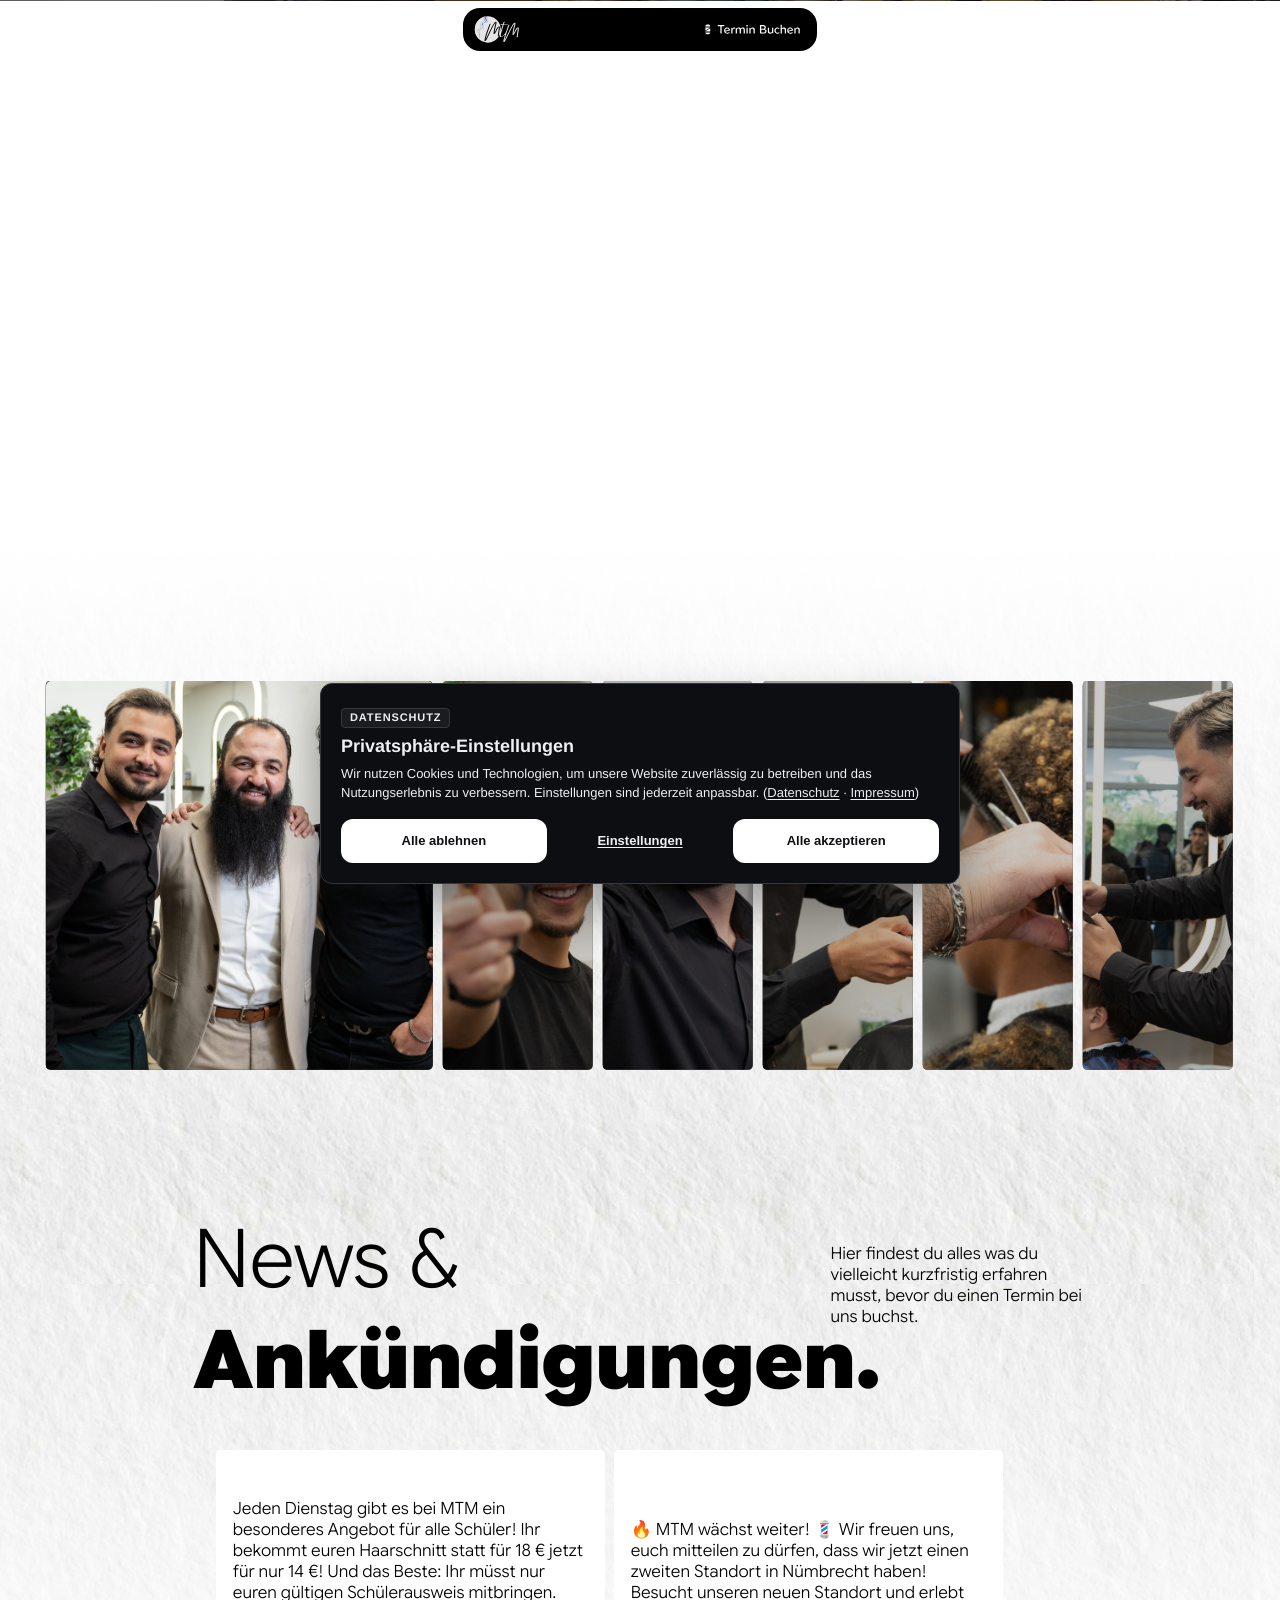
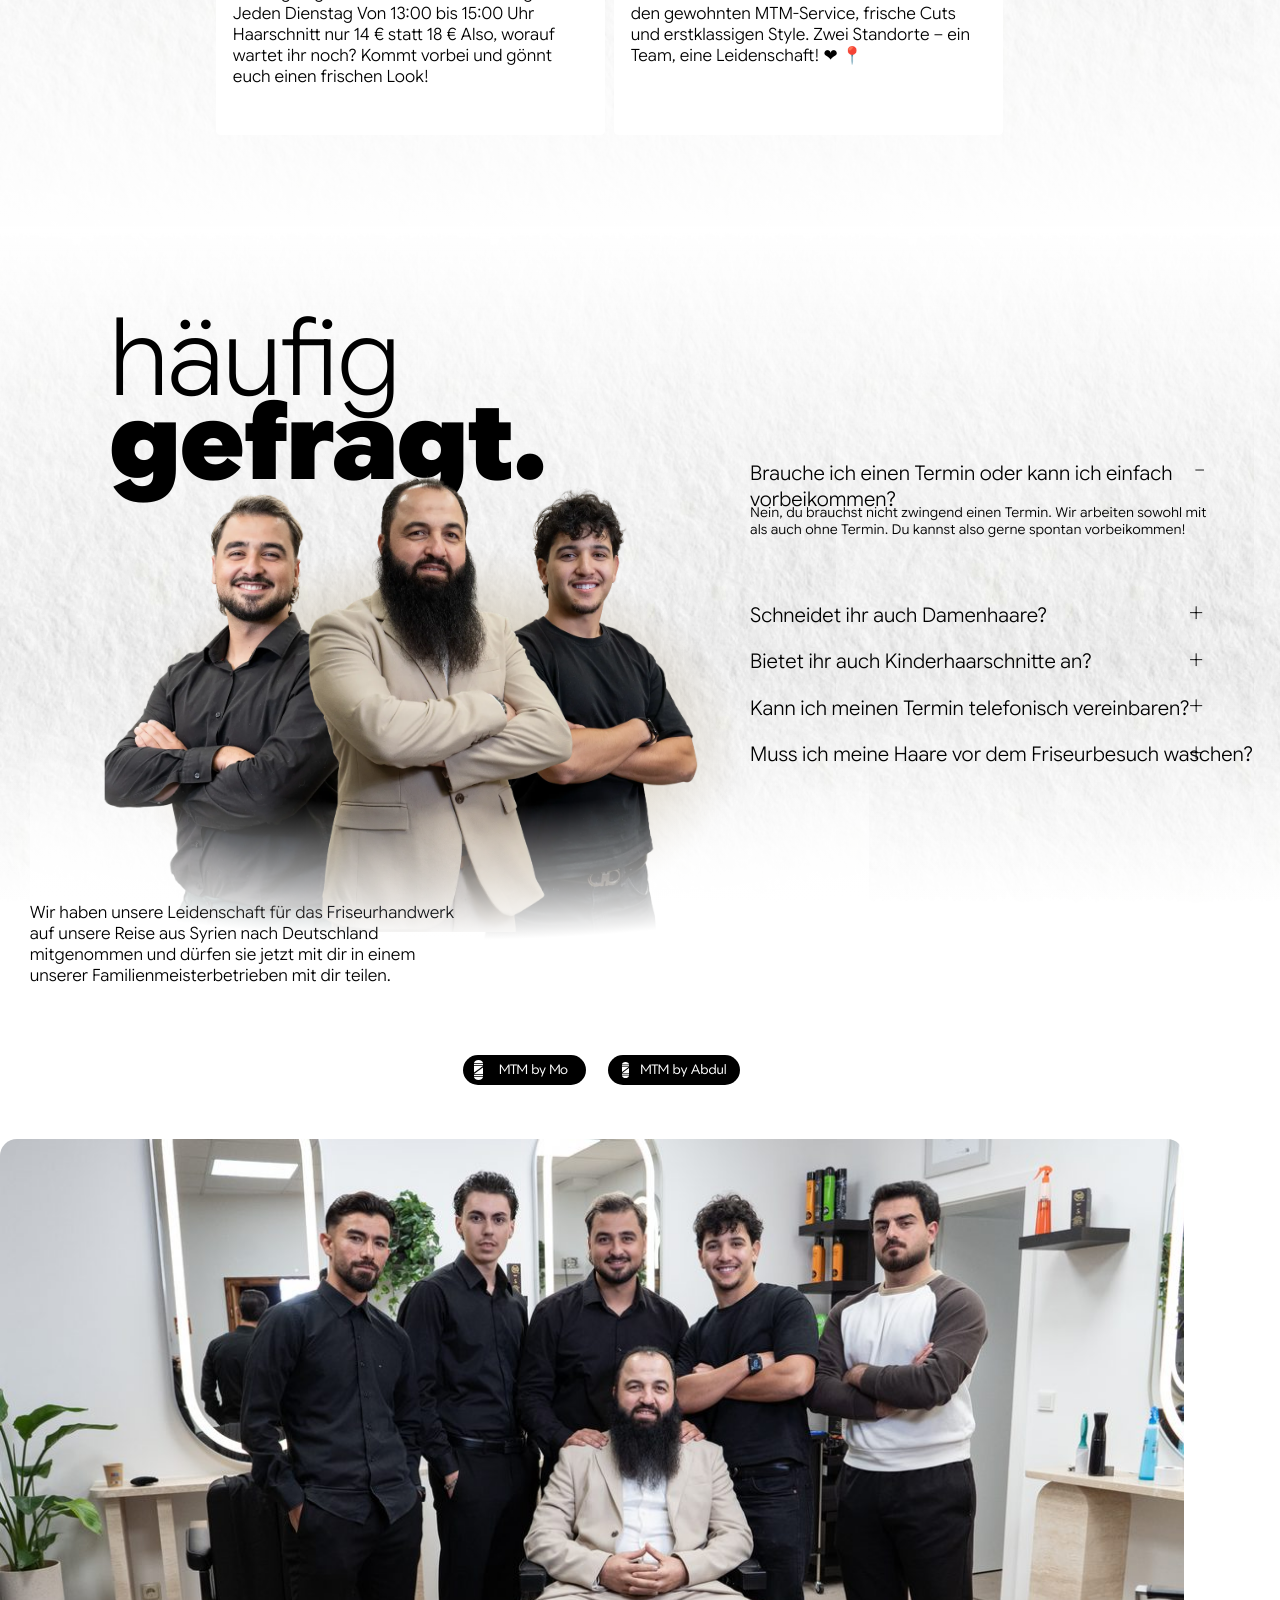
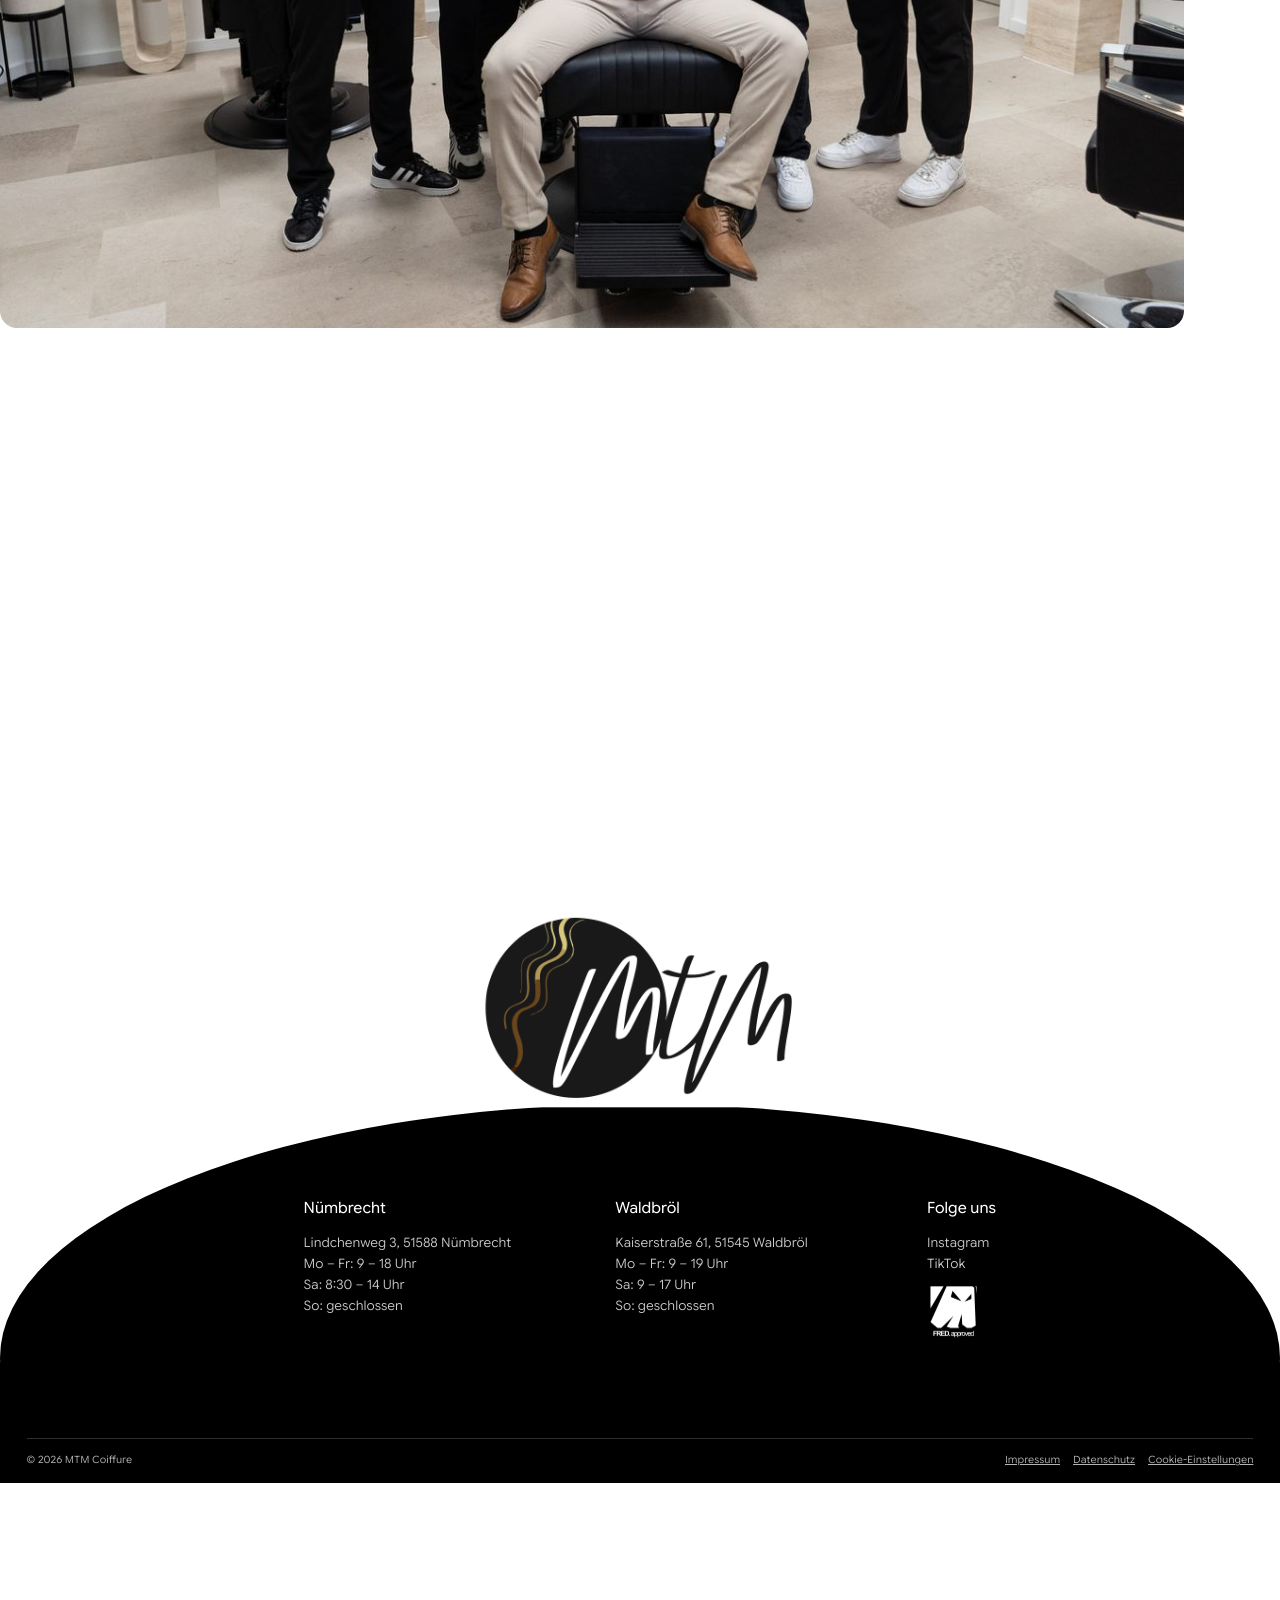
<file: locations/waldbroel.html>
<!doctype html>
<!-- built by tools/build-locations.mjs from index.html: change the home page or that script, not this file -->
<html lang="de" data-root="../" data-home data-location="waldbroel">
<head>
<meta charset="utf-8">
<script>/* clean address: GitHub Pages serves page.html at /page too, so an old /page.html or /index.html link
   shows /page or / in the address bar (no reload; the canonical tag already names the clean address) */
  if (/\.html$/.test(location.pathname)) history.replaceState(history.state, '', location.pathname.replace(/(^|\/)index\.html$/, '$1').replace(/\.html$/, '') + location.search + location.hash);
</script>
<meta name="viewport" content="width=device-width, initial-scale=1">
<title>MTM Coiffure Waldbröl – Friseurmeister</title>
<meta name="description" content="MTM Coiffure by Abdul in Waldbröl: Kaiserstraße 61, 51545 Waldbröl. Öffnungszeiten und Termin buchen.">
<script>
  /* js + is-loading are set before first paint so the loader shows with no flash; without JS neither exists and the page is plain.
     Every page load plays the full loader, with the counter (2026-11-20, Joel: "intro animation should always happen"):
     first visit, internal link, reload and back/forward alike. Only reduced motion and ?skiploader give a plain page.
     mtmReady lives here so it exists even while js/loader.js waits behind a slow CDN; loader.js picks up window.mtmResolve.
     6.6s is the safety net in case js/loader.js never runs; once loader.js
     starts it clears this timer (window.mtmFallback) and owns the finish through its own 6s hard stop plus 0.3s fade. */
  (function (h, w) {
    h.classList.add('js');
    /* the page's visible width for the layout unit (css/v2.css --u): 100vw counts a classic scrollbar, which then hid the layout's
       right edge (2026-11-19); measured again whenever the page's width changes, the scrollbar appearing included */
    var pw = function () { h.style.setProperty('--page-w', h.clientWidth + 'px'); };
    pw(); if (w.ResizeObserver) new ResizeObserver(pw).observe(h); else w.addEventListener('resize', pw);
    w.mtmReady = new Promise(function (r) { w.mtmResolve = r; });
    var skip = /[?&]skiploader\b/.test(location.search) || matchMedia('(prefers-reduced-motion: reduce)').matches;
    /* Nothing is stored on the visitor's device (§ 25 TDDDG): the intro needs no memory of earlier pages, since it always plays. */
    if (!skip) h.classList.add('is-loading');
    w.mtmFallback = setTimeout(function () {
      if (h.classList.contains('is-loading')) { h.classList.remove('is-loading', 'is-transition'); h.classList.add('is-loaded'); }
      Array.prototype.forEach.call(document.querySelectorAll('header, main, footer'), function (e) { e.removeAttribute('inert'); });
      w.mtmResolve();
    }, 6600);
  })(document.documentElement, window);
</script>
<link rel="canonical" href="https://mtmcoiffure.de/locations/waldbroel">
<meta property="og:type" content="website">
<meta property="og:site_name" content="MTM Coiffure">
<meta property="og:locale" content="de_DE">
<meta property="og:url" content="https://mtmcoiffure.de/locations/waldbroel">
<meta property="og:title" content="MTM Coiffure Waldbröl – Friseurmeister">
<meta property="og:description" content="MTM Coiffure by Abdul in Waldbröl: Kaiserstraße 61, 51545 Waldbröl. Öffnungszeiten und Termin buchen.">
<meta property="og:image" content="https://mtmcoiffure.de/assets/hero-poster.jpg">
<meta property="og:image:width" content="1600">
<meta property="og:image:height" content="900">
<meta name="twitter:card" content="summary_large_image">
<link rel="icon" href="../assets/favicon.svg" type="image/svg+xml">
<link rel="stylesheet" href="../css/tokens.css">
<link rel="stylesheet" href="../css/site.css">
<link rel="stylesheet" href="../css/loader.css">
<link rel="stylesheet" href="../css/hover-gallery.css">
<link rel="stylesheet" href="../css/arc-scroll.css">
<link rel="stylesheet" href="../css/word-reveal.css">
<link rel="stylesheet" href="../css/textures.css">
<link rel="stylesheet" href="../css/radial-slider.css">
<link rel="stylesheet" href="../css/reviews.css">
<link rel="stylesheet" href="../css/v2.css">
<link rel="stylesheet" href="../css/footer.css">
</head>
<body>
<div class="loader" aria-hidden="true"><div class="loader__panel"></div><div class="loader__dome"><img class="loader__logo" src="../assets/logo-nav.png" alt="" width="708" height="422"></div><div class="loader__count"><span class="loader__num">0</span></div></div>
<header class="site-header pill-nav"><!-- Figma Desktop_new 324:3180 (the white pill, difference mode, with the logo) and 324:3167 (the button) -->
  <span class="pill-nav__plate"><a class="pill-nav__brand" href="../" aria-label="MTM Coiffure, Startseite"><img src="../assets/v2/logo-pill.svg" alt="" width="57" height="34"></a></span>
  <a class="btn btn--sm pill-nav__cta" data-edit="wb.booking" data-edit-as="attr:href" href="https://www.planity.com/de-DE/mtm-coiffure-by-abdul-51545-waldbrol" target="_blank" rel="noopener" aria-label="Termin in Waldbröl buchen"><img src="../assets/v2/btn-black-small.svg" alt="" width="132" height="28"></a>
</header>
<main>
  <section class="hero hero--loc" aria-label="Waldbröl"><!-- Figma 369:4477 "Hero Location" -->
    <div class="hero-media">
      <!-- "Sequenz 01_11": 1600x900, and its middle 540x900 for phones; silent -->
      <video autoplay muted loop playsinline preload="metadata" poster="../assets/waldbroel-hero-poster.jpg" aria-hidden="true">
        <source src="../assets/waldbroel-hero-phone.mp4" type="video/mp4" media="(max-width: 767px)">
        <source src="../assets/waldbroel-hero-1600.mp4" type="video/mp4">
      </video>
      <script>/* prefers-reduced-motion: show the still poster instead of the moving clip */
        if (matchMedia('(prefers-reduced-motion: reduce)').matches) { var hv = document.currentScript.previousElementSibling; hv.removeAttribute('autoplay'); hv.pause(); }
      </script>
    </div>
    <h1 class="loc-hero__title"><span class="sr-only">MTM Coiffure by Abdul in </span>Waldbröl</h1>
    <a class="btn btn--white hero-cta" data-edit="wb.booking" data-edit-as="attr:href" href="https://www.planity.com/de-DE/mtm-coiffure-by-abdul-51545-waldbrol" target="_blank" rel="noopener" aria-label="Termin in Waldbröl buchen"><img src="../assets/v2/btn-white.svg" alt="" width="163" height="35"></a>
    <p class="loc-hero__info" data-edit="wb.hours" data-edit-as="lines-br" data-edit-lead="wb.address"><strong>Kaiserstraße 61, 51545 Waldbröl</strong><br>Mo – Fr: 9 – 19 Uhr<br>Sa: 9 – 17 Uhr<br>So: geschlossen</p><!-- from the salon's Planity page, 2026-11-16 -->
  </section>

  <section class="news news--swapped" aria-labelledby="news-h"><!-- Figma Desktop_new 324:4242 "Content Section": the heading and cards, then the team photos -->
    <div class="team-row" aria-label="Das Team"><!-- 324:4138 "Location Gallery" (the hover gallery) -->
      <div class="gallery">
        <div class="hover-gallery" role="group" aria-label="Das Team von MTM Coiffure bei der Arbeit">
          <button class="hover-gallery__card" type="button" aria-pressed="true" aria-label="Drei Mitarbeiter von MTM Coiffure im Salon"><span class="hover-gallery__visual"><img class="hover-gallery__img" src="../assets/gallery-1.jpg" alt="Drei Mitarbeiter von MTM Coiffure im Salon" width="920" height="920" loading="lazy"></span></button>
          <button class="hover-gallery__card" type="button" aria-pressed="false" aria-label="Friseur hält lächelnd eine Schere in die Kamera"><span class="hover-gallery__visual"><img class="hover-gallery__img" src="../assets/gallery-2.jpg" alt="Friseur hält lächelnd eine Schere in die Kamera" width="920" height="920" loading="lazy"></span></button>
          <button class="hover-gallery__card" type="button" aria-pressed="false" aria-label="Friseur mit Bart hält eine Schere in die Kamera"><span class="hover-gallery__visual"><img class="hover-gallery__img" src="../assets/gallery-3.jpg" alt="Friseur mit Bart hält eine Schere in die Kamera" width="920" height="920" loading="lazy"></span></button>
          <button class="hover-gallery__card" type="button" aria-pressed="false" aria-label="Friseur schneidet einem Kunden die Haare"><span class="hover-gallery__visual"><img class="hover-gallery__img" src="../assets/gallery-4.jpg" alt="Friseur schneidet einem Kunden die Haare" width="920" height="920" loading="lazy"></span></button>
          <button class="hover-gallery__card" type="button" aria-pressed="false" aria-label="Hände mit Kamm und Schere beim Locken schneiden"><span class="hover-gallery__visual"><img class="hover-gallery__img" src="../assets/gallery-5.jpg" alt="Hände mit Kamm und Schere beim Locken schneiden" width="920" height="920" loading="lazy"></span></button>
          <button class="hover-gallery__card" type="button" aria-pressed="false" aria-label="Friseur schneidet einem Jungen die Haare"><span class="hover-gallery__visual"><img class="hover-gallery__img" src="../assets/gallery-6.jpg" alt="Friseur schneidet einem Jungen die Haare" width="920" height="920" loading="lazy"></span></button>
        </div>
      </div>
    </div>
    <div class="news-head">
      <h2 class="headline" id="news-h"><span class="headline__light">News &amp;</span> <span class="headline__bold">Ankündigungen.</span></h2>
      <p>Hier findest du alles was du vielleicht kurzfristig erfahren musst, bevor du einen Termin bei uns buchst.</p>
    </div>
    <div class="news-cards">
      <article class="news-card"><p data-edit="news.1">Jeden Dienstag gibt es bei MTM ein besonderes Angebot für alle Schüler! Ihr bekommt euren Haarschnitt statt für 18 € jetzt für nur 14 €! Und das Beste: Ihr müsst nur euren gültigen Schülerausweis mitbringen. Jeden Dienstag Von 13:00 bis 15:00 Uhr Haarschnitt nur 14 € statt 18 € Also, worauf wartet ihr noch? Kommt vorbei und gönnt euch einen frischen Look!</p></article><!-- the salon owner writes the announcements in Forge -->
      <article class="news-card"><p data-edit="news.2">🔥 MTM wächst weiter! 💈 Wir freuen uns, euch mitteilen zu dürfen, dass wir jetzt einen zweiten Standort in Nümbrecht haben! Besucht unseren neuen Standort und erlebt den gewohnten MTM-Service, frische Cuts und erstklassigen Style. Zwei Standorte – ein Team, eine Leidenschaft! ❤️ 📍</p></article><!-- the salon owner writes the announcements in Forge -->
    </div>
  </section>

  <section class="faq" id="faq" aria-labelledby="faq-h"><!-- Figma Desktop_new 324:3985 "section fam" and the FAQ rows 339:4251..4320 -->
    <h2 class="headline faq__title" id="faq-h"><span class="headline__light">häufig</span><br><span class="headline__bold">gefragt.</span></h2>
    <div class="faq__team"><!-- 324:3092: three cut-out portraits on a warm glow, fading to white at the bottom -->
      <img class="faq__person faq__person--left" src="../assets/v2/faq-dsc00512.webp" alt="" width="723" height="1084" loading="lazy">
      <img class="faq__person faq__person--right" src="../assets/v2/faq-dsc00540.webp" alt="" width="843" height="1264" loading="lazy">
      <img class="faq__person faq__person--mid" src="../assets/v2/faq-dsc00483.webp" alt="Das Team von MTM Coiffure" width="775" height="1162" loading="lazy">
    </div>
    <p class="faq__about" data-edit="about">Wir haben unsere Leidenschaft für das Friseurhandwerk auf unsere Reise aus Syrien nach Deutschland mitgenommen und dürfen sie jetzt mit dir in einem unserer Familienmeisterbetrieben mit dir teilen.</p><!-- 324:3021 -->
    <div class="faq__list" data-edit="faq" data-edit-as="faq"><!-- the salon owner edits the questions and answers in Forge -->
      <template data-edit-item><details class="faq__item"><summary><span class="faq__q" data-slot="q"></span><span class="faq__sign" aria-hidden="true"></span></summary><p class="faq__a" data-slot="a"></p></details></template>
      <details class="faq__item" open><summary><span class="faq__q" data-slot="q">Brauche ich einen Termin oder kann ich einfach vorbeikommen?</span><span class="faq__sign" aria-hidden="true"></span></summary><p class="faq__a" data-slot="a">Nein, du brauchst nicht zwingend einen Termin. Wir arbeiten sowohl mit als auch ohne Termin. Du kannst also gerne spontan vorbeikommen!</p></details>
      <details class="faq__item"><summary><span class="faq__q" data-slot="q">Schneidet ihr auch Damenhaare?</span><span class="faq__sign" aria-hidden="true"></span></summary><p class="faq__a" data-slot="a">Ja, selbstverständlich! Wir bieten auch Haarschnitte für Damen an. Für Damenhaarschnitte bitten wir um eine vorherige Terminvereinbarung.</p></details>
      <details class="faq__item"><summary><span class="faq__q" data-slot="q">Bietet ihr auch Kinderhaarschnitte an?</span><span class="faq__sign" aria-hidden="true"></span></summary><p class="faq__a" data-slot="a">Ja, auch Kinder sind bei uns herzlich willkommen!</p></details>
      <details class="faq__item"><summary><span class="faq__q" data-slot="q">Kann ich meinen Termin telefonisch vereinbaren?</span><span class="faq__sign" aria-hidden="true"></span></summary><p class="faq__a" data-slot="a">Ja, du kannst uns gerne anrufen, um einen Termin zu vereinbaren oder online</p></details>
      <details class="faq__item"><summary><span class="faq__q" data-slot="q">Muss ich meine Haare vor dem Friseurbesuch waschen?</span><span class="faq__sign" aria-hidden="true"></span></summary><p class="faq__a" data-slot="a">Nein, das ist nicht unbedingt notwendig. Wir kümmern uns vor Ort um alles, was für deinen Haarschnitt erforderlich ist.</p></details>
    </div>
    <div class="faq__links"><!-- 324:3973 / 324:3987: book at Mo's salon (Nümbrecht) or Abdul's (Waldbröl) on Planity -->
      <a class="pill-btn pill-btn--mo" data-edit="nb.booking" data-edit-as="attr:href" href="https://www.planity.com/de-DE/mtm-coiffure-by-mo-51588-numbrecht" target="_blank" rel="noopener" aria-label="MTM by Mo: Termin in Nümbrecht buchen"><img src="../assets/v2/icon-pole-mo.svg" alt="" width="10" height="23">MTM by Mo</a>
      <a class="pill-btn pill-btn--abdul" data-edit="wb.booking" data-edit-as="attr:href" href="https://www.planity.com/de-DE/mtm-coiffure-by-abdul-51545-waldbrol" target="_blank" rel="noopener" aria-label="MTM by Abdul: Termin in Waldbröl buchen"><img src="../assets/v2/icon-pole-abdul.svg" alt="" width="8" height="18">MTM by Abdul</a>
    </div>
  </section>

  <section class="finale-photo" aria-label="Das Team"><!-- Figma Desktop_new 339:4342 "DSC00651 5": 1398x932 at x=58, rounded 20 -->
    <img src="../assets/team-2400.jpg" srcset="../assets/team-1200.jpg 1200w, ../assets/team-2400.jpg 2400w" sizes="(min-width: 768px) 93vw, 100vw" alt="Das Team von MTM Coiffure im Salon" width="2400" height="1600" loading="lazy">
  </section>
</main>
<footer class="site-footer" id="kontakt">
  <div class="footer-top">
    <a class="footer-logo" href="../" aria-label="MTM Coiffure, Startseite"><img src="../assets/logo-nav.png" alt="" width="375" height="224"></a>
  </div>
  <div class="footer-body">
    <a class="btn footer-cta" data-edit="wb.booking" data-edit-as="attr:href" href="https://www.planity.com/de-DE/mtm-coiffure-by-abdul-51545-waldbrol" target="_blank" rel="noopener" aria-label="Termin in Waldbröl buchen"><img src="../assets/v2/btn-black.svg" alt="" width="184" height="39"></a>
    <div class="footer-cols">
      <div class="footer-col">
        <h3><a href="../locations/nuembrecht">Nümbrecht</a></h3>
        <p data-edit="nb.address">Lindchenweg 3, 51588 Nümbrecht</p><!-- from the salon's Planity page, 2026-11-16 (Planity lists no phone number) -->
        <ul data-edit="nb.hours" data-edit-as="lines-li"><li>Mo – Fr: 9 – 18 Uhr</li><li>Sa: 8:30 – 14 Uhr</li><li>So: geschlossen</li></ul>
      </div>
      <div class="footer-col">
        <h3><a href="../locations/waldbroel">Waldbröl</a></h3>
        <p data-edit="wb.address">Kaiserstraße 61, 51545 Waldbröl</p><!-- from the salon's Planity page, 2026-11-16 (Planity lists no phone number) -->
        <ul data-edit="wb.hours" data-edit-as="lines-li"><li>Mo – Fr: 9 – 19 Uhr</li><li>Sa: 9 – 17 Uhr</li><li>So: geschlossen</li></ul>
      </div>
      <div class="footer-col">
        <h3>Folge uns</h3>
        <ul>
          <li><a data-edit="social.instagram" data-edit-as="attr:href" href="https://www.instagram.com/mtm_coiffure/" target="_blank" rel="noopener">Instagram</a></li>
          <li><a data-edit="social.tiktok" data-edit-as="attr:href" href="https://www.tiktok.com/@mohaarmad?_r=1&amp;_t=ZG-9BXQimw7Qga" target="_blank" rel="noopener">TikTok</a></li>
        </ul>
        <a class="footer-fred-link" href="https://www.freigeist.agency/de/" target="_blank" rel="noopener" aria-label="FRED approved: Freigeist, die Agentur hinter dieser Seite"><img class="footer-fred" src="../assets/fred-approved.png" alt="FRED approved" width="47" height="53"></a>
      </div>
    </div>
    <div class="footer-bottom">
      <span>© 2026 MTM Coiffure</span>
      <nav aria-label="Rechtliches"><a href="../impressum">Impressum</a><a href="../datenschutz">Datenschutz</a><a href="#cookies" data-fgc-action="reopen">Cookie-Einstellungen</a></nav>
    </div>
  </div>
</footer>
<script>
  /* keep Tab out of the page while the cover is up; js/loader.js lifts it */
  if (document.documentElement.classList.contains('is-loading')) {
    Array.prototype.forEach.call(document.querySelectorAll('header, main, footer'), function (e) { e.setAttribute('inert', ''); });
  }
</script>
<script src="../js/freigeist-consent.js" data-site="mtm-coiffure" data-forge-key="gfh5p5oh3vvdd212l5wilaftjyir7cj1" data-privacy-url="/datenschutz" data-imprint-url="/impressum" defer></script>
<script src="../js/vendor/gsap-3.12.5.min.js"></script>
<script src="../js/vendor/ScrollTrigger-3.12.5.min.js"></script>
<script src="../js/vendor/lenis-1.3.11.min.js"></script>
<script src="../js/smooth-scroll.js"></script>
<script src="../js/loader.js"></script>
<script src="../js/hover-gallery.js"></script>
<script src="../js/hero-shrink.js"></script>
<script src="../js/checker.js"></script>
<script src="../js/photo-grow.js"></script>

<script src="../js/arc-scroll.js"></script>
<script src="../js/cuts-nav.js"></script>
<script src="../js/intro-motion.js"></script>
<script src="../js/word-reveal.js"></script>
<script src="../js/faq-reveal.js"></script>
<script src="../js/radial-slider.js"></script>
<script src="../js/reviews.js"></script>
<script src="../js/review-grow.js"></script>
<script src="../js/near-video.js"></script>
<script src="../js/salon-schema.js"></script>
</body>
</html>
</file>
<file: css/tokens.css>
/* Design tokens from the Figma file "MTM-Coiffure (Copy)" (YyEL9DKmSpeoCDZfqbfjTp):
   desktop frame 64:2 (1440) and mobile frame 76:222 (450). Values were read from the
   node specs; --sand-light comes from the Webflow spec
   (docs/superpowers/specs/2026-08-18-mtm-logo-menu-design.md) and is not used by any rule now that the logo menu is gone. */
/* Geom (SIL OFL, assets/fonts/Geom-OFL.txt), served from this site so no visitor data goes to Google (GDPR).
   One variable file per subset covers weights 300 and 400, as on Google Fonts. */
@font-face {
  font-family: 'Geom';
  font-style: normal;
  font-weight: 300 400;
  font-display: swap;
  src: url('../assets/fonts/geom-latin-ext.woff2') format('woff2');
  unicode-range: U+0100-02BA, U+02BD-02C5, U+02C7-02CC, U+02CE-02D7, U+02DD-02FF, U+0304, U+0308, U+0329, U+1D00-1DBF, U+1E00-1E9F, U+1EF2-1EFF, U+2020, U+20A0-20AB, U+20AD-20C4, U+2113, U+2C60-2C7F, U+A720-A7FF;
}
@font-face {
  font-family: 'Geom';
  font-style: normal;
  font-weight: 300 400;
  font-display: swap;
  src: url('../assets/fonts/geom-latin.woff2') format('woff2');
  unicode-range: U+0000-00FF, U+0131, U+0152-0153, U+02BB-02BC, U+02C6, U+02DA, U+02DC, U+0304, U+0308, U+0329, U+2000-206F, U+20AC, U+2122, U+2191, U+2193, U+2212, U+2215, U+FEFF, U+FFFD;
}
:root {
  /* colour */
  --sand: #a5732d;            /* gradient origin (about/footer radial), button border end, card shadow tint */
  --sand-light: #e8d3b8;      /* Webflow .buttn_primary (not in Figma); unused since the logo menu was removed */
  --ink: #000;
  --paper: #fff;
  --placeholder: #d9d9d9;     /* social media cards, video block */
  --fade-black: linear-gradient(to bottom, #000 23%, rgba(0, 0, 0, 0) 100%); /* location photo scrim */

  /* type: Geom (self-hosted, see @font-face above), weights 300 / 400. Figma desktop uses 20 / 32 / 52 / 85 / 138; the vw factors are size / 1440, so 1440 gives the Figma value exactly. */
  --font: 'Geom', system-ui, sans-serif;
  --font-display: 'Badeen Display', 'Geom', system-ui, sans-serif;   /* Figma's big headings (Google Fonts, SIL OFL) */
  --fs-hero: 13.8889vw;                       /* 200px at 1440: "MTM Coiffure." spans the width at every size */
  --fs-display: clamp(40px, 5.9028vw, 85px);   /* 85px at 1440 */
  --fs-mega: clamp(56px, 9.5833vw, 138px);   /* 138px at 1440: "Wir sind MTM Coiffure." */
  --fs-title: clamp(36px, 3.6111vw, 52px);    /* 52px at 1440: "Standorte." */
  --fs-lead: clamp(24px, 2.2222vw, 32px);     /* 32px at 1440 */
  --fs-body: clamp(16px, 1.3889vw, 20px);     /* 20px at 1440 */

  /* layout */
  --pad: 20px;
  --gap: 10px;
  --radius: 5px;
  --measure: 778px;            /* body copy column under display headings */
  --nav-h: 50px;               /* Nav frame 94:62 (1440x50); 50px on the mobile frame 96:154 too */
  --shadow-card: 0 4px 50px 3px rgba(165, 115, 45, .1);
}

/* Mobile frame 76:222 sets 20px body, 32px lead and 52px display at 450px wide. */
@media (max-width: 767px) {
  :root {
    --fs-display: clamp(40px, 11.56vw, 52px);  /* 52px at 450 */
    --fs-lead: clamp(24px, 7.11vw, 32px);      /* 32px at 450 */
    --fs-body: clamp(16px, 4.44vw, 20px);      /* 20px at 450 */
    --nav-h: 50px;
  }
}
</file>
<file: css/site.css>
/* MTM Coiffure — site styles. Measurements are from the 1440px Figma frame (64:2);
   the 450px frame (76:222) drives the mobile layout. */

*, *::before, *::after { box-sizing: border-box; }
html { scroll-behavior: smooth; scroll-padding-top: var(--nav-h); -webkit-text-size-adjust: 100%; } /* in-page anchors clear the sticky nav */
@media (prefers-reduced-motion: reduce) { html { scroll-behavior: auto; } }
/* Lenis 1.3.11 (js/smooth-scroll.js): its dist/lenis.css, verbatim, plus scroll-behavior off while it runs (it scrolls the page itself) */
html.lenis, html.lenis body { height: auto; }
.lenis:not(.lenis-autoToggle).lenis-stopped { overflow: clip; }
.lenis [data-lenis-prevent], .lenis [data-lenis-prevent-wheel], .lenis [data-lenis-prevent-touch] { overscroll-behavior: contain; }
.lenis.lenis-smooth iframe { pointer-events: none; }
.lenis.lenis-autoToggle { transition-property: overflow; transition-duration: 1ms; transition-behavior: allow-discrete; }
html.lenis { scroll-behavior: auto; }
body {
  margin: 0;
  font-family: var(--font);
  font-weight: 300;
  text-rendering: geometricPrecision; /* sub-pixel glyph advances: without them Linux Chromium rounds small text wider than Figma and paragraphs wrap a line early */
  font-size: var(--fs-body);
  line-height: 1.3;
  color: var(--ink);
  background: var(--paper);
  overflow-x: hidden;
}
img, video, svg { display: block; max-width: 100%; }
a { color: inherit; }
h1, h2, h3, p { margin: 0; font-weight: 300; }
.sr-only { position: absolute; width: 1px; height: 1px; overflow: hidden; clip: rect(0 0 0 0); white-space: nowrap; }
.display { font-size: var(--fs-display); line-height: 1.22; }
.measure { max-width: var(--measure); margin-inline: auto; }

/* SVG buttons from Figma (label is outlined in the SVG, so the link gets aria-label) */
.btn { display: inline-block; line-height: 0; border-radius: var(--radius); transition: transform .2s ease, opacity .2s ease; }
.btn img { width: 184px; height: 39px; }
.btn--social img { height: 39px; width: auto; }
.btn:hover { transform: translateY(-2px); }
.btn:focus-visible, a:focus-visible { outline: 2px solid var(--sand); outline-offset: 3px; }

/* ---------- Site header (Figma Nav 94:62: white 1440x50 bar, no border; logo 67x40 at x=18 y=5, "Standorte." at x=1119 y=13, button at x=1236 y=5) ---------- */
.site-header {
  position: sticky; z-index: 50; top: 0;
  display: flex; align-items: center; justify-content: space-between; gap: 16px;
  height: var(--nav-h);
  padding: 0 var(--pad) 0 1.25vw;
  background: var(--paper);
}
.brand { display: flex; align-items: center; text-decoration: none; }
.brand img { width: clamp(52px, 4.6528vw, 67px); height: auto; aspect-ratio: 708 / 422; }
.site-nav { display: flex; align-items: center; gap: 1.5972vw; }   /* the 94px "Standorte." box ends 23px before the button */
.site-nav a { text-decoration: none; font-size: var(--fs-body); }
.site-nav .nav-link { min-width: 6.5278vw; }
.site-nav .nav-link:hover { text-decoration: underline; text-underline-offset: 4px; }
/* Home: the hero starts at the top of the page, under the header (cofounder, 2026-11-13; Figma 64:2 also puts the hero at y=0).
   While the hero is behind it (js/nav-over-hero.js sets .is-over-hero), the bar is transparent with white text and the logo reversed
   out: logo-nav.png is black on an opaque white ground, so it swaps for logo-nav-white.png (made from it: white where it is dark,
   transparent where it is white; no white logo exists in Figma). Without the script the bar stays the white Figma bar over the top 50px of the video. */
html[data-home] main { margin-top: calc(-1 * var(--nav-h)); }
html[data-home] .site-header { transition: transform 250ms ease-out, background-color 250ms ease-out; }
html[data-home] .site-header.is-over-hero, html[data-home] .site-header.is-over-review { background: transparent; color: var(--paper); }   /* is-over-review: js/review-grow.js, the full-screen review card */
.brand .brand__over-hero, html[data-home] .site-header.is-over-hero .brand img:not(.brand__over-hero), html[data-home] .site-header.is-over-review .brand img:not(.brand__over-hero) { display: none; }
html[data-home] .site-header.is-over-hero .brand .brand__over-hero, html[data-home] .site-header.is-over-review .brand .brand__over-hero { display: block; }
@media (prefers-reduced-motion: reduce) { html[data-home] .site-header { transition: none; } }
@media (min-width: 768px) {   /* top-aligned as in Figma: logo and button 5px from the top, the text 13px */
  .site-header { align-items: flex-start; }
  .brand { margin-top: 5px; }
  .site-nav { align-items: flex-start; margin-top: 5px; }
  .site-nav .nav-link { margin-top: 8px; line-height: 1.25; }
}

/* ---------- Hero (Figma 66:8 "Hero video", 1440x1005 in HFuZZUOKyUWmXb8yER287l) ---------- */
/* The frame's fill is the salon video under a 32% black layer, bottom corners 5px. One white text row at y=329: "Wilkommen."
   left (x=11), "Friseurmeister in Nümbrecht & Waldbröl" centred, the Arabic greeting right (80x24, ends at x=1429).
   The title (Figma 265:63) is "MTM Coiffure." in Badeen Display 200px, white, centred, its 311px line box from y=775: it runs 81px
   past the hero's bottom edge, where white letters meet the white page, so the hero's overflow clips it at the edge. */
.hero {
  position: relative; overflow: hidden;
  height: 69.7917vw;                                   /* 1005 at 1440 */
  border-radius: 0 0 var(--radius) var(--radius);
  background: var(--ink);                              /* until the video's first frame is in */
  color: var(--paper);
}
.hero::after { content: ""; position: absolute; inset: 0; background: rgba(0, 0, 0, .32); pointer-events: none; }   /* Figma's 32% black fill */
.hero-media { position: absolute; inset: 0; overflow: hidden; }
.hero-media video { width: 100%; height: 100%; object-fit: cover; }
.hero-intro {
  position: absolute; z-index: 1; inset: 22.8472vw 0.7639vw auto;   /* the row's top at y=329, margins 11 */
  display: grid; grid-template-columns: 1fr auto 1fr; align-items: start;
  font-size: var(--fs-body); font-weight: 300; line-height: 1.25;
}
.hero-title { display: contents; font-size: inherit; font-weight: inherit; }
.hero-title small { grid-column: 2; grid-row: 1; display: block; font-size: inherit; text-align: center; margin-top: .2em; translate: -0.5556vw 0; }   /* Figma sets it 4px below the row and centres it at x=712, 8px left of the middle */
.hero-title span {
  position: absolute; left: calc(50% + 0.3472vw); top: 30.9722vw;   /* line box at y=775: 446 below the row (its containing block); Figma centres the box at x=725, 5px right of the middle */
  translate: -50% 0; white-space: nowrap;   /* the translate property, not transform: js/hero-morph.js scales this word with transform */
  font-family: var(--font-display); font-weight: 400; font-size: var(--fs-hero); line-height: normal;
}
.hero-hello { grid-column: 1; grid-row: 1; }
.hero-arabic { grid-column: 3; grid-row: 1; justify-self: end; width: 5.5556vw; height: 1.6667vw; }   /* 80x24 */

/* ---------- About (Figma 204:50 "Section Content" at x=28 y=1134 and 278:97 the blurred logo; section y=1005..2043, 1038 tall) ----------
   Text 73:62: Geom Light 64px, white with mix-blend-mode: difference (black on the white page, lighter over the grey logo), 930 wide at
   x=28 y=1213, 8 lines in a 664px box (83px lines). Rating card 278:178: black, 239x253, radius 5, at x=1183 y=1213 (18px from the right).
   Logo: the Figma export keeps its blur (filter) and 28% opacity inside the SVG; the file is 1196.6x729.6 because the blur reaches
   2.87% / 1.71% past the 1157x690 logo, so it is placed 19.8px up and left of the logo's x=147 y=1318. */
/* 2026-11-13 (cofounder): the section fits its content (the 48px text and the card), no longer a fixed 72.0833vw (1038px at 1440):
   the text is in the flow under a 14.4444vw top padding, the section ends as far below the text or the card (whichever is lower) as
   the content starts below the hero (2026-11-13, cofounder), then the ornament. The card stays absolutely placed beside the text. */
.about { position: relative; isolation: isolate; padding: 14.4444vw 0; min-height: calc(14.4444vw + clamp(200px, 16.5972vw, 300px) * 253 / 239 + 14.4444vw); background: var(--paper); }   /* 2026-11-13: as much space below the content as above it (208 at 1440), up to the ornament */
/* 2026-11-13 (cofounder): the 40svh of breathing room before the services now sits below the first ornament strip (the orbit's photos
   need it to fly in); the section itself ends as far below its content as the content starts below the hero (see the padding). */
.pattern-strip--about { margin-bottom: 40vh; margin-bottom: 40svh; }   /* was on .about: 50, then 20% less = 40, at every width (svh: steady while a phone's address bar moves) */   /* cofounder, 2026-11-13: breathing room before the services, at every width; 50 then 20% less, 40 before the services, at every width (svh: steady while a phone's address bar moves) */
/* 2026-11-13 (cofounder): the blurred MTM logo behind the text is gone (hidden in Figma too: 278:97) */
.about-text {
  position: relative; z-index: 1; left: 1.9444vw; width: 64.5833vw; margin: 0;
  font-size: 3.3333vw; font-weight: 300; line-height: 1.25; text-wrap: balance;   /* 48px at 1440, Geom Light (Figma 73:62, 2026-11-13; was 64); 1.25 is Geom's own line height, Figma's "auto" */
  color: var(--paper); mix-blend-mode: difference;
}
/* Rating card: its parts are placed in % of the card and sized in cqw, so the card scales as one piece (Figma px / 239 or / 253) */
.rating-card {
  position: absolute; z-index: 1; right: 1.25vw; top: 14.4444vw; width: clamp(200px, 16.5972vw, 300px); aspect-ratio: 239 / 253;
  container-type: inline-size; background: var(--ink); color: var(--paper); border-radius: var(--radius); overflow: hidden;
  font-weight: 300; line-height: normal;
}
.rating-card > * { position: absolute; margin: 0; }
.rating-card__google { left: 11.2971%; top: 11.8577%; width: 56.0669%; height: auto; }          /* 134x41 at 27,30 */
.rating-card__score { left: 11.7155%; top: 28.0632%; font-size: 8.3682cqw; display: flex; align-items: center; gap: 0; }  /* "4,7" 20px at 28,80 */
.rating-card__score img { position: absolute; left: 14.6444cqw; top: -3.7657cqw; width: 47.6595cqw; max-width: none; height: auto; }  /* stars 113.9x45 at 63,71: 35 left of and 9 above "4,7" */
.rating-card__count { left: 11.7155%; top: 41.8972%; font-size: 6.6946cqw; white-space: nowrap; }  /* 16px at 28,106 (Figma 278:209, 2026-11-13; was 114) */
.rating-card__btn { left: 11.2971%; top: 71.9368%; width: 76.9874%; }                              /* 184x39 at 27,182 */
.rating-card__btn img { width: 100%; height: auto; }

/* Team photos: the hover gallery (css/hover-gallery.css) in .team-row, on the black of the intro and Standorte (Figma 170:37 "Location
   Gallery": the 1400x460 gallery at x=20 y=5135, 169px below the intro section's end at 4966; the frame ends at 5698). */
.team-row { background: var(--ink); }
.gallery { padding: 11.7361vw 0 7.1528vw; }   /* 169 above, 103 below */
.carousel {
  display: flex; gap: var(--gap);
  padding-inline: var(--pad); scroll-padding-inline: var(--pad);
  overflow-x: auto; overscroll-behavior-x: contain;
  scroll-snap-type: x mandatory;
  scrollbar-width: thin; scrollbar-color: rgba(0,0,0,.35) transparent;
}
.carousel__item { scroll-snap-align: start; }
.carousel__item img { width: 100%; height: auto; aspect-ratio: 1; object-fit: cover; border-radius: var(--radius); }

/* ---------- Checkerboard blocks (Figma "transition" frames 257:112 and 278:122, 1445x1024): static for now, animated later ----------
   Each wrapper is the white gap between two sections; the SVG is the Figma frame, drawn at its Figma place relative to the gap. */
.blocks { position: relative; overflow: clip; background: var(--paper); }
.blocks svg { position: absolute; display: block; width: 100.3472vw; height: 71.1111vw; }   /* 1445x1024 */
.blocks--into-intro { height: 59.2361vw; }                       /* services end 3136 .. intro 3989 */
.blocks--into-intro svg { top: -11.875vw; left: -0.2778vw; }     /* frame at x=-4 y=2965 */
.blocks--out-of-locations { height: 71.1111vw; }                 /* Standorte end 8053 .. 9077, the frame's top */
/* Scrubbed reveal (js/checker.js): with motion, each area becomes a grid of 180x171 cells in the colour being left, over a ground in
   the colour arriving; the cells go one by one as the area scrolls through. The static SVG is the fallback and is hidden meanwhile. */
.checker-live > svg { visibility: hidden; }
.blocks--into-intro.checker-live { background: var(--ink); }
.checker-grid { position: absolute; inset: 0; z-index: 1; pointer-events: none; }
.checker-grid i { position: absolute; width: calc(12.5% + 1px); height: calc(11.875vw + 1px); }   /* +1px: no hairline seams between cells */
.checker-grid--paper i { background: var(--paper); }
.checker-grid--ink i { background: var(--ink); }
.blocks--out-of-locations svg { top: -11.875vw; left: -0.1389vw; }   /* drawn as on Figma's render: the densest row touches the black of Standorte (171 above where the frame offsets alone put it) */

/* ---------- Introduction (Figma 73:60 "Introduction Section", black, 1460x977 at y=3989): 85px/150px weight 400, white, centred,
   three 145px portraits in the text; the text box (66:13) at y=4021, 851 tall ---------- */
.intro { padding: 0.6944vw var(--pad) 4.6528vw; background: var(--ink); color: var(--paper); }   /* the first line on Figma's at 10px (the portrait margins add the rest of the 32); 977 tall in all */
.intro-text { font-size: var(--fs-display); font-weight: 400; line-height: 1.7647; text-align: center; }
/* Portraits are inline, so they rewrap with the words. In Figma the first and the last one hang outside the centred text (the words
   stay on the centre line), so each of those two gets an invisible twin of the same width (.intro-gap) on the other side: after
   "Wir sind" and at the start of the last line. "fünfte Generation." always starts a new line (the <br class="intro-break"> in the
   markup), so the tail spacer is the first thing on its line and can never leave a hole between two words. Phones hide the spacers. */
.intro-pic { display: inline-block; width: 1.7059em; height: 1.7059em; border-radius: 50%; object-fit: cover; vertical-align: middle; margin-block: -.4em; position: relative; top: -.08em; } /* negative margins: the 145px photo must not grow the 150px line */
.intro-text > .intro-pic { margin-inline: .25em; }
.intro-lead, .intro-tail { white-space: nowrap; }
.intro-lead .intro-pic { margin-right: .35em; }
.intro-tail .intro-pic { margin-left: .26em; }
.intro-gap { display: inline-block; width: 2.05em; }
.intro-tail .intro-gap { width: 2em; }   /* last line: the text ink starts at x=366 and the portrait ends at x=1242 at 1440 (Figma 73:60) */

/* ---------- Services (Figma 73:3: 788x788 orbit centred in a 1440x1000 section; the 8 photos keep their Figma tilt) ---------- */
.services {
  position: relative;               /* overflow-x: clip lives in css/orbit.css, next to the entry motion that needs it */
  display: grid; place-items: center;
  padding: 12.43vw 0 8.75vw;   /* 179px above and 126px below the orbit at 1440: Figma 73:3 is 1093 tall (2043..3136) */
}
.orbit {
  grid-area: 1 / 1; position: relative; list-style: none; margin: 0; padding: 0;
  width: 54.72vw; aspect-ratio: 1;
}
.orbit__item {
  --tilt: 0deg;
  --x: 50%; --y: 50%;
  position: absolute; left: var(--x); top: var(--y);
  width: 16.68%; aspect-ratio: 1;           /* 131.4 of 788 */
  margin: -8.34% 0 0 -8.34%;                /* centre the item on (--x, --y) */
  transform: rotate(var(--tilt));
}
.orbit__item img { width: 100%; height: 100%; object-fit: cover; border-radius: var(--radius); }
.orbit__item--tl { --x: 20.08%; --y: 20.09%; --tilt: -45deg; }
.orbit__item--t  { --x: 50%;    --y: 8.34%;  --tilt: 0deg; }
.orbit__item--tr { --x: 79.92%; --y: 20.09%; --tilt: 45deg; }
.orbit__item--l  { --x: 8.34%;  --y: 50%;    --tilt: -90deg; }
.orbit__item--r  { --x: 91.66%; --y: 50%;    --tilt: 90deg; }
.orbit__item--bl { --x: 20.08%; --y: 79.92%; --tilt: -135deg; }
.orbit__item--b  { --x: 50%;    --y: 91.66%; --tilt: 180deg; }
.orbit__item--br { --x: 79.92%; --y: 79.92%; --tilt: 135deg; }
.services-copy {
  grid-area: 1 / 1; position: relative; text-align: center;
  width: 36.5vw; max-width: 460px; display: grid; gap: 29px; justify-items: center;
}
.services-copy { margin-bottom: .9028vw; }   /* Figma: the copy block's centre is 6.5px above the ring's centre */
.services-copy h2 { font-size: var(--fs-lead); line-height: 1.25; }
.services-copy p { max-width: 424px; line-height: 1.25; }
/* 2026-11-13 (cofounder, Figma 73:3 pulled again): from 768px up the ring is smaller and the copy moves out of it. The ring and all its
   motion (js/orbit.js measures the slots on every refresh) are unchanged, only scaled: photos 124.7px whose centres sit 277px from the
   ring centre at 1440 (was 131.4 at 328), the centre at (720.5, 547) of the 1093-tall section. The title sits top left, the text bottom
   right, the button alone in the ring's centre. The text keeps the 16px floor below 1440; the title scales with the page (with a floor it
   would collide with the ring at 768-850). Phones keep their own layout below. */
@media (min-width: 768px) {
  .services { padding: 14.8958vw 0 14.8333vw; }                     /* 214.5 above and 213.6 below the 664.9px ring box: 1093 at 1440 */
  .orbit { width: 46.1736vw; }                                       /* 664.9: the side photos' centres 0.4166 x that = 277 from the centre */
  .orbit__item { width: 18.755%; margin: -9.3775% 0 0 -9.3775%; }    /* 124.7 of 664.9 */
  .services-copy { grid-area: auto; position: absolute; inset: 0; width: auto; max-width: none; margin: 0; display: block; text-align: left; pointer-events: none; }   /* grid-area auto: placed against the section, not its grid cell */
  .services-copy > * { position: absolute; margin: 0; pointer-events: auto; }
  .services-copy h2 { left: 1.875vw; top: 13.3333vw; width: 31.9444vw; font-family: var(--font-display); font-weight: 400; font-size: 2.5vw; line-height: normal; color: #000; }   /* 73:11: 36px at 27,192, 460 wide; no 24px floor: a larger title runs into the top-left photo at 768-850 */
  .services-copy p { left: 71.3889vw; top: 55vw; width: 27.7083vw; max-width: none; font-size: max(1.3889vw, 16px); font-weight: 300; line-height: normal; text-wrap: balance; color: #fff; mix-blend-mode: difference; }   /* 73:13: 20px Geom Light at 1028,792, 399 wide, white in difference mode */
  .services-copy .btn { left: 50%; top: 37.9514vw; transform: translate(-50%, -50%); }   /* 73:147: 184x39 centred at (720, 546.5) */
}

/* ---------- Standorte (Figma 73:74 "Locations Section", black, 1440x3304 from y=4749; this section is its part from 5698 to 8053) ----------
   Title 73:75 "Standorte." Badeen Display 200px, white, centred, its box at y=5911 (213 below the team row); the button (257:101,
   184x39) centred at y=6181; two 1400x787 cards at x=20, y=6312 and 7111 (12px apart); the black ends at 8053 (155 below the second).
   A card (171:108 / 176:53) is the salon video under 50% black (Figma adds a Glass effect, not rendered here), the name (20px Geom 400,
   white) centred on the card (cofounder, 2026-11-13; Figma had it right-aligned), the whole card a link. overflow is clip, not hidden: hidden would make the
   section or the card a scroll container and kill the sticky stack (motion, js/stack.js, unchanged). */
.locations {
  position: relative; overflow: clip; background: var(--ink); color: var(--paper);
  container-type: inline-size;                        /* cqw below = the section's width */
  padding: 13.2639vw var(--pad) 10.7639vw;            /* 191 above the title box (Figma 213, less the 22px the browser sets this font lower in its line), 155 below the cards */
}
.locations__head { display: grid; justify-items: center; }
.locations__head h2 { font-family: var(--font-display); font-weight: 400; font-size: var(--fs-hero); line-height: normal; white-space: nowrap; }
.locations__head .btn { margin-top: calc(20.2778vw - 1.3889 * var(--fs-hero)); }   /* the button at y=6181: 292px below this title box's top */
.locations__head .btn img { width: 184px; height: 39px; }
.locations__main { display: grid; gap: 12px; margin-top: 6.3194vw; }   /* the first card 92px below the button */
.location-info { position: relative; display: grid; align-items: center; aspect-ratio: 1400 / 787; overflow: clip; border-radius: 0; }
.location-info::after { content: ""; position: absolute; inset: 0; background: rgba(0, 0, 0, .5); pointer-events: none; }   /* Figma 172:37 */
.location-video { position: absolute; inset: 0; width: 100%; height: 100%; object-fit: cover; }
/* 2026-11-13 (cofounder): the name centred on the card, and the whole card is the link to the salon page. The heading covers the card
   and its one link fills it, so a click or tap anywhere on the card opens the page; the name stays the link's text (one link per card,
   read as the salon's name). */
.location-info h3 { position: absolute; inset: 0; z-index: 1; margin: 0; font-size: var(--fs-body); font-weight: 400; line-height: 1.25; }
.location-info h3 a { display: grid; place-items: center; width: 100%; height: 100%; text-align: center; text-decoration: none; }
/* Locations stack (motion, unchanged in behaviour): the Nümbrecht card pins under the nav and the Waldbröl card scrolls up over it.
   Needs html.js and no-preference; otherwise both cards are plain flow. --stack-row-h comes from js/stack.js. */
@media (prefers-reduced-motion: no-preference) {
  html.js .locations__main { gap: 0; --stack-hold: 20vh; }
  html.js .location-info:nth-child(1) {
    position: sticky; top: min(var(--nav-h) + 2vh, 100svh - var(--stack-row-h, 0px));
    transform-origin: center top; will-change: transform;
  }
  html.js .location-info:nth-child(2) { position: relative; z-index: 1; margin-top: var(--stack-hold); background: var(--ink); }
}

/* ---------- Social (Figma 73:122 "Social Media Section", 1440x1000 at y=10255) ----------
   Title 73:97 Badeen Display 96px, black, centred, its box at y=10308 (53 below the section's top); description 778 wide at 10435;
   the two links at 10543; the tiles (here the radial slider, motion unchanged) from 10742. */
.social { position: relative; background: var(--paper); padding-top: 3.6806vw; box-sizing: border-box; min-height: 69.4444vw; }   /* 1000 tall at 1440, like the Figma frame */
.social-head { display: grid; justify-items: center; padding: 0 var(--pad) 4.9672vw; }
.social-head h2, .news-head h2 { font-family: var(--font-display); font-weight: 400; font-size: 6.6667vw; line-height: normal; }   /* 96px at 1440 */
.social-head, .news-head { text-align: center; }
@media (max-width: 767px) { .social-head h2, .news-head h2 { font-size: 10.6667vw; line-height: 1.1; } }   /* phones: 40px at 375, two lines */
.social-head p { margin-top: 0; }
.social-head .social-links { margin-top: 3.75vw; }   /* 54px under the description box */
.social-head p, .news-head p { min-height: 54px; } /* Figma description box is 54px tall */
.social-links { display: flex; gap: 20px; justify-content: center; flex-wrap: wrap; }
/* tile width from the section's width (cqw), so it is 225px at 1440 whether or not js/carousel.js has taken the row's padding away */
.social .carousel__item {
  flex: 0 0 calc((100cqw - 2 * var(--pad) - 5 * var(--gap)) / 6); aspect-ratio: 225 / 353;
  background: var(--placeholder); border-radius: var(--radius);
}

/* ---------- Review card (Figma 68:18 "Image Card" 975x610 at x=247 y=9269: photo under the Glass effect on 50% black, the 452x274 review box
   centred in it). The review texts stay the real Google reviews (the cofounder kept them over Figma's placeholder). The section runs
   from the checkerboard's end (9077) to the social section (10255). ---------- */
.reviews { padding: 13.3333vw 0 26.1111vw; }   /* 192px above the card, 376px below */
.reviews__card {
  position: relative; display: grid; place-items: center; overflow: hidden;
  width: min(67.7083vw, 975px); aspect-ratio: 975 / 610; margin-inline: auto; left: 1.0069vw;   /* Figma x=247, 14.5px right of centre; the frame clips its 667px background at 610 */
  border-radius: var(--radius);   /* the 2px stroke is in the baked assets/review-card.jpg */
  box-shadow: 0 4px 11px -1px rgba(165, 115, 45, .25); color: var(--paper); container-type: inline-size;
}
/* The frame holds the photo, the reviews and the button. Static (and on phones, and under reduced motion) it is exactly the card.
   js/review-grow.js (.reviews--live) makes it the grown size and clips it back to the card, then opens the clip while the card is pinned. */
.reviews__frame { position: absolute; inset: 0; display: grid; place-items: center; overflow: hidden; border-radius: inherit; }
.reviews__bg { position: absolute; inset: 0; width: 100%; height: 100%; object-fit: cover; }
.reviews__btn { position: absolute; z-index: 1; left: 50%; top: 76.8335%; translate: -50% 0; visibility: hidden; opacity: 0; }   /* Figma 284:255: 184x39, centred, its top at 660 of 859 */
/* the white button, as in the hero (2026-11-15); sized by .btn--white in v2.css */
.reviews--live .reviews__card { overflow: visible; box-shadow: none; filter: drop-shadow(0 4px 5.5px rgba(165, 115, 45, .25)); }   /* the shadow follows the clipped frame */
.reviews--live .reviews__frame {
  inset: auto; left: var(--rv-x); top: var(--rv-y); width: var(--rv-w); height: var(--rv-h);
  border-radius: 0;                      /* the clip-path carries the 5px corners */
  will-change: clip-path;
}
.reviews--live .reviews__bg { transform-origin: 50% 50%; will-change: transform; }
/* The row (js/review-grow.js): in the rotator's place and box, five reviews side by side, 547px apart at 1440 (Figma 284:240): a review's
   text box is 420 wide, so each sits 547/420 = 130.238% of its own width right of the last. The track moves; the frame clips. */
.reviews--live .reviews__list { visibility: hidden; }
.reviews__row {
  grid-area: 1 / 1; position: relative; z-index: 1; text-align: left;
  width: 46.359cqw; min-height: 28.1cqw; padding: 4.308cqw 1.641cqw 2.667cqw;   /* the same 452x274 box as .reviews__list */
}
.reviews__track { display: grid; will-change: transform; }
.reviews--live .reviews__row .reviews__quote { grid-area: 1 / 1; visibility: visible; translate: calc(var(--i) * 130.238%) 0;
  text-align: center; align-self: center; }   /* cofounder, 2026-11-13: the reviews in the centre of the full-screen image, across and up-down */
.reviews--live .reviews__row { display: grid; padding-block: 0; }   /* the box's own top/bottom padding would hold the text above the centre */
.reviews--live .reviews__track { align-self: center; }   /* outranks css/reviews.css, which hides all but the first review for the rotator */
/* the box is sized from the card (cqw) so it stays 452x274 on the 975px card at 1440 and wider; every review sits in the same grid cell, so the tallest one sets the height */
.reviews__list {
  grid-area: 1 / 1; position: relative; z-index: 1; display: grid; text-align: left;
  width: 46.359cqw; min-height: 28.1cqw; padding: 4.308cqw 1.641cqw 2.667cqw;   /* 452x274; the text starts 42px down, 16px in */
}
.reviews__quote { grid-area: 1 / 1; margin: 0; }
.reviews__quote blockquote { margin: 0; }
.reviews__quote p { line-height: 1.25; }
.reviews__quote figcaption { margin-top: 17px; font-size: 10px; line-height: 1.25; }

/* ---------- News (Figma 75:194 "Content Section" at y=11356, 101 below the social section): title 75:196 Badeen Display 96px, its box at
   y=11407; description 75:197 (992 wide) at 11578; two 460x337 cards (75:216 / 75:220) at x=256 and 726, y=11637; the team photo
   (222:52) at 12432, 458 below the cards. ---------- */
.news { padding: 10.5556vw 0 0; text-align: center; }   /* 152px: 101 + 51 to the title box */
.news-head { display: grid; gap: 0; justify-items: center; margin-bottom: 0.3472vw; padding-inline: var(--pad); }
.news-head p { margin-top: 2.5vw; }   /* Figma: 68px under its 103px title box; this box is 135 tall (the browser's line height for the font), so 36 */
.news-head p { max-width: 992px; }
/* Static layout: cards side by side (460 each at x=255 and x=725), the full-width image 104px below. "Stacked mode" stacks these. */
.stack { --stack-row-gap: 15.9028vw; display: grid; grid-template-columns: 1fr repeat(2, minmax(0, 460px)) 1fr; column-gap: var(--gap); row-gap: var(--stack-row-gap); }   /* the photo 229px below the cards at 1440 (cofounder, 2026-11-13: half of Figma's 458) */
.stack__layer:nth-child(1) { grid-column: 2; }
.stack__layer:nth-child(2) { grid-column: 3; }
.stack__layer:nth-child(3) { grid-column: 1 / -1; }
.news-card { background: var(--paper); border-radius: var(--radius); box-shadow: var(--shadow-card); padding: 81px 20px; text-align: left; min-height: 337px; }
.news-card p { line-height: 1.25; }

/* Full-width image, the stack's third layer (Figma Gallery Image 1440x834 at y=9345, a flat top edge; the footer overlaps its bottom).
   Figma places the photo (222:52) 1728x1152 at x -180 from the section's top: 120% wide, centred, top-aligned, cropped below. */
.finale { position: relative; isolation: isolate; overflow: clip; height: 57.9vw; }   /* isolate: the block grid (z-index 1) stays inside the photo, under the footer that slides over it */
.finale img { display: block; width: 100%; height: 100%; object-fit: cover; object-position: 50% 0; }
/* Figma 257:77: white 180x171 blocks hanging into the photo from its top edge (where the old white ellipse was); static for now */
.finale__checker { position: absolute; z-index: 1; left: 0; right: 0; top: 0; height: 47.5vw; pointer-events: none; }   /* the 4 block rows over the photo's top (js/checker.js) */
.finale__blocks { position: absolute; left: 0; top: -11.875vw; width: 100%; height: 71.1111vw; }   /* placed as on Figma's render: 171 above where the frame offsets alone put it (as .blocks--out-of-locations) */
@media (min-width: 768px) {
  .finale img { width: 120%; max-width: none; height: auto; margin-left: -10%; }
  .finale { height: 75.2778vw; }   /* 1084 at 1440: the footer's logo then sits at Figma's y (about 13400), the white dome rising over the photo's bottom */
}

/* Stacked mode: layers stick one after another, each a little lower than the last so the top edge of a covered card
   peeks out above the one in front, and the image rises over both. Gated in CSS (not JS) so there is no layout shift: without
   JS, or under prefers-reduced-motion, none of this applies and the side-by-side layout above is the page. js/stack.js only
   adds the scrubbed scale (layer) and opacity (card content) on layers 1 and 2. No ancestor may be a scroll container
   (that would kill sticky).
   --gap-scroll is the empty run before layers 2 and 3 (margin-top, so a card's margin box is just the card); with the
   card's own height it sets about one viewport of scroll per layer.
   A sticky card must stay inside .stack, and the stack ends at the image's bottom. When the image is shorter than a card
   (mobile) the card would be pushed up before the image reached it, so ::after adds a tail that keeps the cards stuck
   until the image has arrived; the image simply stays put over them for that run. */
@media (prefers-reduced-motion: no-preference) and (max-width: 767px) {   /* phones only since 2026-11-13: side by side from 768px up */
  html.js .stack { display: block; padding-inline: 0; --gap-scroll: 60vh; }
  html.js .stack::after { content: ""; display: block; height: max(0px, calc(420px - 58vw)); }
  html.js .stack__layer { position: sticky; top: calc(var(--nav-h) + 4vh + var(--i) * 2.5vh); margin-inline: auto; transform-origin: center top; }
  html.js .stack__layer:nth-child(1) { --i: 0; will-change: transform; }
  html.js .stack__layer:nth-child(2) { --i: 1; will-change: transform; margin-top: var(--gap-scroll); }
  html.js .stack__layer:nth-child(3) { --i: 2; margin-top: 23.5vh; }   /* the photo: 2026-11-13 (cofounder) half the white gap seen under the stuck cards (381 -> 191px at 375x812); was --gap-scroll */
  html.js .finale { margin-inline: 0; }
}

/* ---------- Footer (Figma 103:14, 1440x891: logo + button on white, black dome over a sand radial, 3 columns, legal strip) ---------- */
.site-footer { background: var(--paper); color: var(--paper); overflow: hidden; }
.footer-top { display: grid; place-items: start center; min-height: 23.1944vw; padding-top: 7.0139vw; } /* 334px tall, logo 375x224 at y=101 */
.footer-logo { display: block; width: clamp(200px, 26vw, 375px); }
.footer-logo img { width: 100%; height: auto; aspect-ratio: 708 / 422; }
.footer-body {
  position: relative; isolation: isolate; min-height: 38.6806vw; /* 557px at 1440 */
  padding: 3.1vw var(--pad) 0;
  background: radial-gradient(ellipse 90.505% 90.505% at 50% 100%, var(--sand) 0%, var(--paper) 96.154%);   /* Figma handles */
}
@media (min-width: 768px) {   /* 2026-11-13, the cofounder's Footer.svg (Figma 103:14 export): plain white behind the black dome, no sand glow */
  .footer-body { background: var(--paper); }
}
/* The black shape is ONE form (Footer.svg / Figma 103:14, 557px block): the ellipse 1440x572 from y=130 (its centre line at 416) and the
   strip from y=420 to the bottom. Both are placed from the block's top in vw, so the strip always starts 4px (scaled) below the ellipse's
   centre line, at every width, whatever height the text gives the block (it only runs further down). Before 2026-11-13 the strip hung
   from the bottom, and where the text made the block taller (768px) it started 65px low, leaving white wedges at the dome's sides. */
.footer-body::before { /* black dome: ellipse 1440x572 from y=130 */
  content: ""; position: absolute; z-index: -1; left: 0; right: 0; top: 9.0278vw; height: 39.7222vw;
  background: var(--ink); border-radius: 50%;
}
.footer-body::after { /* the black strip: from y=420 (4px below the ellipse's centre line) to the bottom of the block */
  content: ""; position: absolute; z-index: -1; left: 0; right: 0; top: 29.1667vw; bottom: 0; background: var(--ink);
}
.footer-cta { display: block; width: max-content; margin-inline: auto; }
.footer-cols {
  display: grid; grid-template-columns: repeat(3, 24.35vw); /* 351px pitch, first column at x=342 */
  margin: calc(11.8vw - 19px) 0 0 calc(23.72vw - var(--pad)); /* the first heading sits at y=575 of 891 (measured on the Figma render) */
}
.footer-col { padding-right: 16px; min-width: 0; }   /* room between columns: at 768 the long Waldbröl address ran into "Instagram"; it now wraps inside its column */
.footer-col h3 { font-size: clamp(15px, 1.2153vw, 17.5px); font-weight: 400; margin-bottom: 14px; }   /* the text blocks are images in Figma: sizes measured on its render */
.footer-col p, .footer-col li { font-size: clamp(13px, 1.0069vw, 14.5px); line-height: 1.6; opacity: .8; }
.footer-col ul { list-style: none; margin: 0; padding: 0; }
.footer-col a { text-decoration: none; }
.footer-col a:hover { text-decoration: underline; text-underline-offset: 4px; }
.footer-fred { width: 47px; height: 53px; margin-top: 14px; }
@media (min-width: 768px) { .footer-fred { margin: calc(14px - 0.1806vw) 0 0 0.2222vw; } }   /* Footer.svg: at x=1046 y=663 at 1440 (3px right of and 2.6px above the column flow) */
.footer-bottom {
  position: absolute; left: 2.08vw; right: 2.08vw; bottom: 1.33vw;
  display: flex; justify-content: space-between; gap: 20px; flex-wrap: wrap;
  padding-top: 14px; border-top: .5px solid rgba(255,255,255,.25);
  font-size: 10px; opacity: .7;
}
.footer-bottom nav { display: flex; gap: 13px; }

/* Home page: the footer's top 248px lie over the bottom of the full-width image (Figma: footer at y=9948, image ends 10196), with a
   white ellipse 1440x572 (its top 48px into the footer) carrying the logo. Subpages have no image above, so no overlap there. */
@media (min-width: 768px) {
  html[data-home] .site-footer { position: relative; margin-top: -17.2222vw; background: linear-gradient(to bottom, transparent calc(17.2222vw - 1px), var(--paper) calc(17.2222vw - 1px)); }   /* 1px early: the photo's last row is antialiased against its own bottom edge, and the dome's base sits on that same edge (two coincident antialiased edges leave a grey hairline) */
  html[data-home] .footer-top { position: relative; }
  /* Only the half that stands over the photo is drawn: a half-ellipse whose flat side is the photo's bottom edge (17.2222vw down; the Figma ellipse
     1440x572 reaches 48px into the footer, so 13.8889vw above that edge) and whose scale origin is that edge. Scaling the full ellipse about its own centre
     line (6vw below the edge) pulled its sides in and left the photo showing in both corners. The Figma ellipse crosses the edge 34px inside the corners;
     this one meets them, and its shoulders stand up to 11px higher than Figma's (max 60px in the outer 4%). */
  html[data-home] .footer-top::before { content: ""; position: absolute; left: 0; right: 0; top: 3.3333vw; height: 13.8889vw; background: var(--paper); border-radius: 50% 50% 0 0 / 100% 100% 0 0; transform-origin: 50% 100%; }
  html[data-home] .footer-logo { position: relative; z-index: 1; transform-origin: 50% 0; }   /* js/arc-scroll.js moves it down inside the white and scales it while the dome is shallow; z-index: once it hangs below the footer-top the footer body (positioned, later) would paint over its lower part */
  html[data-home] .footer-logo img { mix-blend-mode: multiply; }   /* the logo file has an opaque white ground: while the white dome (js/arc-scroll.js) is still shallow it would show as a box over the photo */
}

/* ---------- Location + legal pages ---------- */
.page-hero { padding: 60px var(--pad) 60px; display: grid; gap: 20px; }
.page-hero .kicker { font-size: var(--fs-body); }
.loc-detail { display: grid; grid-template-columns: 1fr 1fr; gap: 40px; padding: 0 var(--pad) 120px; }
.location-img { width: 100%; aspect-ratio: 930 / 523; object-fit: cover; object-position: 50% 50%; }   /* the salon pages */
.loc-detail .location-img { border-radius: var(--radius); }
.loc-facts { display: grid; gap: 28px; align-content: start; }
.loc-facts h2 { font-size: var(--fs-lead); }
.loc-facts dl { margin: 0; display: grid; grid-template-columns: max-content 1fr; gap: 10px 24px; }
.loc-facts dt { font-weight: 400; }
.loc-facts dd { margin: 0; }
.map { width: 100%; aspect-ratio: 16 / 9; border: 0; border-radius: var(--radius); background: var(--placeholder); }
.team { display: grid; grid-template-columns: repeat(3, 1fr); gap: var(--gap); }
.team figure { margin: 0; }
.team img { width: 100%; aspect-ratio: 1; object-fit: cover; border-radius: var(--radius); }
.team figcaption { margin-top: 8px; font-size: 16px; }
.legal { padding: 60px var(--pad) 120px; max-width: 860px; display: grid; gap: 20px; }

/* ---------- Tablet ---------- */
/* Text keeps its 16/24px floor, so below ~1100px the ring is drawn larger than its 1440 proportion to leave room for the copy */

/* ---------- Mobile (Figma frame 76:222, 450px) ---------- */
@media (min-width: 768px) and (max-width: 900px) {
  /* the columns wrap to taller lines here and the absolutely placed legal strip would sit on the last one */
  .footer-body { padding-bottom: 9vw; }
}
@media (max-width: 767px) {
  .site-header { padding-left: 11px; padding-right: 13px; }
  .site-nav { gap: 12px; }
  .site-nav .nav-link { display: none; }
  .site-nav .btn img { width: clamp(140px, 40.9vw, 184px); height: auto; }

  /* No phone frame for the new hero yet (76:223 is still the old sand one): the desktop design, stacked. Same 667px height as
     before, the text column centred above the title, which keeps its desktop size in vw and sits on the bottom edge the same way:
     on desktop its line box starts 230px (1.15em) above the hero's bottom edge (775 of 1005). */
  .hero { height: 667px; }
  .hero-intro {
    inset: 0; display: flex; flex-direction: column; justify-content: flex-end; align-items: center; gap: 14px;
    padding: 0 var(--pad) calc(var(--fs-hero) * 1.15 + 40px); text-align: center;
  }
  .hero-arabic { order: 1; width: 120px; height: 36px; }
  .hero-title { display: block; order: 2; }
  .hero-title small { font-size: var(--fs-body); margin-top: 0; translate: none; }
  .hero-title span { position: absolute; top: calc(100% - 1.15em); }   /* the containing block is the whole hero here; left / transform / size from the desktop rule */
  .hero-hello { order: 3; }

  /* the DOM order changed (Wir sind, gallery, Introduction come before the Services): plain stacked flow on a phone */
  .intro { padding: 50px var(--pad); }
  .intro-pic { margin-block: 0; top: 0; }
  .intro-text { line-height: 1.4; }
  .intro-pic { width: 1.2em; height: 1.2em; }
  .intro-gap { display: none; }
  .intro-lead, .intro-tail { white-space: normal; }

  /* Services (frame 76:248, 450 wide): three photos above the copy, three below, the side two are dropped.
     Positions are the Figma centres as % of the width; vertical offsets in vw (450px = 100vw). */
  .services { padding: 51vw 0 60.8vw; }
  .orbit { grid-area: auto; position: absolute; inset: 0; width: auto; aspect-ratio: auto; }
  .orbit__item { width: 29.2%; margin: -14.6% 0 0 -14.6%; }
  .orbit__item--l, .orbit__item--r { display: none; }
  .orbit__item--tr { --x: 9.06%;  --y: 24.44vw; --tilt: 30deg; }   /* Figma mirrors the pair on mobile */
  .orbit__item--t  { --x: 50%;    --y: 14.6vw; }
  .orbit__item--tl { --x: 90.94%; --y: 24.44vw; --tilt: -30deg; }
  .orbit__item--bl { --x: 7.1%;   --y: calc(100% - 31.7vw); }
  .orbit__item--b  { --x: 50%;    --y: calc(100% - 15.42vw); }
  .orbit__item--br { --x: 92.9%;  --y: calc(100% - 31.7vw); }
  .services-copy { width: auto; max-width: none; padding-inline: 13px; margin-bottom: 0; }
  .services-copy p { max-width: 424px; }

  /* About (frame 76:261): copy boxes 170/155 tall in Figma */
  /* About on a phone (no Figma phone frame for it): the text in flow at the lead size, the card under it, the logo behind both */
  .about { height: auto; min-height: 0; display: grid; justify-items: start; gap: 40px; padding: 60px var(--pad); overflow: hidden; }   /* 60 above and below the content (2026-11-13) */
  .about-text { position: relative; left: auto; top: auto; width: auto; font-size: var(--fs-lead); }
  .rating-card { position: relative; right: auto; top: auto; width: 239px; }
  .gallery { padding: 60px 0; }
  .carousel { scrollbar-width: none; scroll-padding-inline: 4.9vw; padding-inline: 4.9vw; gap: 1.78vw; }

  /* Standorte on a phone (no phone frame for the new design): the same parts, the gaps in px; the cards stay 16:9 */
  .locations { padding: 80px var(--pad) 60px; }
  .locations__head .btn { margin-top: 16px; }
  .locations__main { gap: var(--gap); margin-top: 40px; }
  /* the name is centred on the card at every size (2026-11-13) */

  /* Social (frame 76:297) */
  .social { margin-top: 0; padding-top: 107px; padding-bottom: 60px; }
  .social-head { gap: 0; padding-bottom: 136px; }
  .social-head p, .news-head p { min-height: 0; }
  .social-links { margin-top: 21px; }
  .social .carousel__item { flex-basis: calc((100% - var(--gap)) / 2); }

  /* Review card: fills the width, text centred over the photo */
  .reviews { padding: 60px var(--pad); }
  .reviews__card { left: 0; width: 100%; aspect-ratio: auto; min-height: 420px; }
  .reviews__list { width: 100%; min-height: 0; padding: 24px; }

  /* News (frame 76:320): cards 410x316, 20px apart; they stack and pin as before */
  .news { padding: 124px 0 0; }
  .news-head { gap: 0; margin-bottom: 61px; }
  .stack { grid-template-columns: minmax(0, 1fr); padding-inline: var(--pad); row-gap: 20px; }
  .stack__layer:nth-child(n) { grid-column: 1; }
  .news-card { padding: 58px 20px; min-height: 316px; }
  .finale { height: 70vw; margin: 40px calc(-1 * var(--pad)) 0; }

  .footer-body { min-height: 0; padding-bottom: 80px; }
  .footer-body::before { top: 20vw; }
  .footer-body::after { top: 40.1389vw; height: auto; } /* the same form as above: 20vw + half the 39.7222vw ellipse + the frame's 4/1440 */
  .footer-cta { margin-top: 4vw; }
  .footer-cols { grid-template-columns: 1fr; gap: 28px; width: auto; margin: 22vw 0 0; padding-inline: 4.5vw; }
  .footer-col h3 { font-size: var(--fs-body); }
  .footer-col p, .footer-col li { font-size: 16px; line-height: 1.45; }
  .footer-bottom { bottom: 14px; left: var(--pad); right: var(--pad); font-size: 14px; }
  .loc-detail { grid-template-columns: 1fr; }
  .team { grid-template-columns: repeat(2, 1fr); }
}
/* Locations stack on mobile: the card pins right under the nav (bottom-aligned if it is taller than the viewport) */
@media (prefers-reduced-motion: no-preference) and (max-width: 767px) {
  html.js .location-info:nth-child(1) { top: min(var(--nav-h), 100svh - var(--stack-row-h, 0px)); }
}
</file>
<file: css/loader.css>
/* The loader (Figma frames 92:10 "Loader FR 1" desktop and 92:50 "Loader FR 3" mobile; updated 2026-11-16: no glow under the dome,
   a huge black counter running off the screen). The first page of a visit plays it in full (with the 0 to 100 count); between pages
   the same cover with the logo comes down and lifts again, without the count (js/loader.js).
   Hidden by default, so a page without JS never sees it. An inline <head> script adds
   html.js and html.is-loading before first paint, which is the only thing that shows it.
   The whole frame fits every screen (cofounder, 2026-11-16: "the entire frame from figma is visible"): a position across the frame
   is that share of the screen's width, a position down it that share of the screen's height (1440 x 1024 on desktop, 450 x 1024 on a
   phone); the logo and the counter keep their proportions at --s, one frame pixel scaled by the tighter of the two. */
/* the counter's font, here too: Impressum, Datenschutz and the error page do not load css/v2.css (the same file, so it is fetched once) */
@font-face {
  font-family: 'Google Sans Flex';
  src: url('../assets/fonts/GoogleSansFlex.woff2') format('woff2');
  font-weight: 1 1000; font-style: normal; font-display: swap;
}
.loader { display: none; }
html.js.is-loading .loader {
  display: block;
  position: fixed; left: 0; top: 0; z-index: 10000;    /* above everything */
  width: 100vw;          /* 100vw takes in the scrollbar's reserved gutter, which showed as a black strip beside the dome */
  height: 100vh; height: 100lvh;
  overflow: hidden; pointer-events: none;
  color: #fff; font-family: 'Google Sans Flex', 'Geom', system-ui, sans-serif;
  /* desktop: the 1440 x 1024 frame. dome = 172 white + 286 half-ellipse = 458 tall; panel edge ry = 286 */
  --s: min(100vw / 1440, 100vh / 1024);
  --dome-h: 44.73vh;       /* 458 of 1024 */
  --dome-ry: 27.93vh;      /* 286 of 1024 */
  --panel-ry: 27.93vh;
  --logo-top: 10.84vh;     /* 111 of 1024 */
  --logo-w: calc(375 * var(--s));
  --count-size: calc(300 * var(--s));   /* Google Sans Flex black, 300px in the frame (Figma FR1) */
  --count-x: 88.61vw;      /* its centre, 1276 of 1440: it runs off the right edge, as in the frame */
  --count-top: 78.52vh;    /* its line's top, 804 of 1024: it runs off the bottom, as in the frame */
}
/* While scroll is locked the gutter stays reserved, so when the lock lifts the scrollbar takes its place and the page
   does not shift by a scrollbar width. Accepted trade-off: on classic-scrollbar desktops the reserved 15px shows as a
   strip of the html background (black here) beside the cover instead of a scrollbar track, which beats a reflow.
   Overlay scrollbars (macOS, phones) reserve nothing. It is scoped to the lock on purpose. */
html.js.is-loading { scrollbar-gutter: stable; background: #000; } /* the reserved gutter shows black beside the cover: the browser paints it
   with the background colour only (a white-over-black gradient came out all white), and not reserving it would shift the page 15px
   when the lock lifts; overlay scrollbars (phones, macOS) have no gutter */
html.js.is-loading, html.js.is-loading body { overflow: hidden; }  /* scroll is locked only while it runs */

/* black sheet. It is taller than the viewport by its curved edge, so at rest the edge sits below the fold;
   lifting it by its own height brings the ellipse up through the page and off the top. */
html.js.is-loading .loader__panel {
  position: absolute; left: 0; right: 0; top: 0;
  height: calc(100vh + var(--panel-ry)); height: calc(100lvh + var(--panel-ry));
  background: #000;
  border-radius: 0 0 50% 50% / 0 0 var(--panel-ry) var(--panel-ry);
  will-change: transform;
}

/* white dome (the sand glow that used to sit under it is gone in the updated frames: plain black there) */
html.js.is-loading .loader__dome {
  position: absolute; left: 0; right: 0; top: 0;
  height: var(--dome-h);
  will-change: transform;
}
html.js.is-loading .loader__dome::before {
  content: ""; position: absolute; left: 0; right: 0; top: 0; height: var(--dome-h);
  background: #fff;
  border-radius: 0 0 50% 50% / 0 0 var(--dome-ry) var(--dome-ry);
}
/* the logo sits in the dome, so it leaves with it; 375 x 223.5, centred, its top 111 down the 1440 frame */
html.js.is-loading .loader__logo {
  position: absolute; display: block; left: 50%; top: var(--logo-top); width: var(--logo-w); height: auto; translate: -50% 0;
}

/* counter (Figma FR1 / FR3): Google Sans Flex black, huge, its line's top at --count-top and centred on --count-x, so it runs off
   the screen (right and bottom on desktop, the bottom on a phone). The box is a viewport wide, centred there; the numbers roll
   inside it (js/loader.js). The floor keeps its top clear of the dome when the viewport is short and wide. */
html.js.is-loading .loader__count {
  position: absolute; left: calc(var(--count-x) - 50vw); width: 100vw;
  top: max(var(--count-top), var(--dome-h) + 1vh);
  height: 1.25em; font-size: var(--count-size); line-height: 1.25; font-weight: 900;
  text-align: center; overflow: hidden;
  font-variant-numeric: tabular-nums;
}
html.js.is-loading .loader__num { position: absolute; left: 0; right: 0; top: 0; will-change: transform; }

/* Page transition (js/loader.js): the same cover and reveal, with the logo and no counter. is-transition is set by the inline head
   script on arrival and by loader.js while the cover comes down. The cover also takes the pointer, so nothing behind it can be clicked. */
html.js.is-loading.is-transition .loader { pointer-events: auto; }
html.js.is-loading.is-transition .loader__count { display: none; }

@media (max-width: 767px) {
  html.js.is-loading .loader {
    /* mobile: the 450 x 1024 frame. dome = 172 + 200 = 357 tall (ry 200); panel edge ry = 185 */
    --s: min(100vw / 450, 100vh / 1024);
    --dome-h: 34.86vh;       /* 357 of 1024 */
    --dome-ry: 19.53vh;      /* 200 of 1024 */
    --panel-ry: 18.07vh;     /* 185 of 1024 */
    --logo-top: 7.91vh;      /* 81 of 1024 */
    --logo-w: calc(253 * var(--s));   /* 56.22% of 450 */
    --count-size: calc(300 * var(--s));
    --count-x: 57.33vw;      /* centred on 258 of 450 */
    --count-top: 74.32vh;    /* 761 of 1024 */
  }
}
</file>
<file: css/hover-gallery.css>
/* Team hover gallery (js/hover-gallery.js), Figma Make frame 1400x460 at 1440 wide.
   Without JS this is a static row: the first photo is wide (460:178 against the others), the rest share the remaining width.
   The script then sets each card's width inline (it animates them) and the photo offset, opacity and edge clip. */
.hover-gallery {
  box-sizing: content-box;                       /* aspect-ratio and padding: 1400x460 content, 20px page padding either side */
  display: flex; gap: 10px;
  aspect-ratio: 1400 / 460;
  padding-inline: var(--pad);
  overflow: clip; overflow-clip-margin: 8px;      /* the margin keeps the 3px-offset focus ring visible above and below the cards */
}
.hover-gallery__card {
  position: relative; flex: 178 1 0; min-width: 0;
  padding: 0; border: 0; background: none;
  border-radius: 8px; cursor: pointer;
  overflow: visible; isolation: isolate;         /* Make: .gallery-card overflow visible; the edge bend must be able to bow past the card box */
  font: inherit; color: inherit;
  -webkit-tap-highlight-color: transparent;
}
.hover-gallery__card:first-child { flex-grow: 460; }
.hover-gallery__card:focus-visible { outline: 2px solid var(--ink); outline-offset: 3px; }
/* The visual is 72px wider than the card on each side so the edge-bend clip-path can bow outward into it.
   overflow: clip keeps the photo (wider than its card) from adding scrollable overflow in the phone scroller; the clip-path
   bows at most 56px, so nothing visible is cut. pointer-events: none as in Make: only the card box takes the pointer. */
.hover-gallery__visual { position: absolute; inset: 0 -72px; display: block; background: #111; overflow: clip; pointer-events: none; }
.hover-gallery.is-enhanced .hover-gallery__card:last-child .hover-gallery__visual { inset: 0 0 0 -72px; }  /* the last card's right edge never bends; no room needed (it would widen the phone scroller) */
.hover-gallery:not(.is-enhanced) .hover-gallery__card { overflow: clip; }  /* no JS / before JS: no clip-path yet, so the card box clips the 72px overhang */
.hover-gallery__img {
  position: absolute; left: 72px; top: 0;
  height: 100%; width: calc(100% - 144px);       /* JS replaces this with the active card's width */
  max-width: none;                               /* the global img max-width: 100% would shrink the photo to its (narrower) card */
  object-fit: cover; border-radius: 5px;
  opacity: .78;
}
.hover-gallery__card:first-child .hover-gallery__img { opacity: 1; }
.hover-gallery__img { -webkit-user-drag: none; user-select: none; }

/* Phone: a snap scroller. Active card 66vw wide, the others 15vw; cards 460px tall in Figma's 450px mobile frame (102.2vw). */
@media (max-width: 720px) {
  .hover-gallery {
    gap: 7px; aspect-ratio: auto;
    height: min(102.2vw, 80svh);
    padding-block: 6px; margin-block: -6px;      /* room for the focus ring, which the scroller would otherwise clip */
    overflow: auto hidden; overflow-clip-margin: 0;
    scroll-snap-type: x mandatory; scroll-padding-inline: var(--pad);
    scrollbar-width: none; overscroll-behavior-x: contain;
  }
  .hover-gallery::-webkit-scrollbar { display: none; }
  .hover-gallery__card { flex: none; width: 15vw; scroll-snap-align: start; }
  .hover-gallery__card:first-child { width: 66vw; }
}
</file>
<file: css/arc-scroll.css>
/* Scroll-driven depth of the curved section edges (js/arc-scroll.js). Without the script, with
   prefers-reduced-motion, or when GSAP is missing none of this applies and the curves are the static Figma shapes in site.css.
   The script adds .arc-live to an element once its curve is drawn; --arc-s is the depth factor: 1 = the designed ellipse,
   0 = a straight edge. scaleY about the section edge (transform-origin in site.css) keeps that edge, and the ellipse's full width on it, fixed; only
   the apex moves. The team photo (.finale) takes the same variable in its mask (site.css), so it needs no rule here. */

html[data-home] .footer-top.arc-live::before { transform: scaleY(var(--arc-s, 1)); will-change: transform; }
</file>
<file: css/word-reveal.css>
/* Intro word reveal (js/word-reveal.js). These classes only exist once the script has split the text. */
.wr-word { display: inline-block; }
/* the plain sentence for screen readers; the split copy is aria-hidden */
.wr-sr { position: absolute; width: 1px; height: 1px; margin: -1px; padding: 0; overflow: hidden; clip-path: inset(50%); white-space: nowrap; border: 0; }
</file>
<file: css/textures.css>
/* Paper textures and the pattern strips (Figma Desktop - 1, pulled again 2026-11-13; the cofounder chose: "pattern strips, paper texture,
   texture in the black sections").
   Textures. In Figma each section's fill is a repeating PATTERN of one texture tile, top-left aligned, with a vertical gradient over it:
   - light paper (Figma 305:2611, "image 22", 1442x2564, assets/paper-light.jpg) on Services 73:3 (scale 0.38), Social 73:122 (0.28),
     News 75:194 (0.29) and the reviews backdrop 310:2995 (0.64), under white that fades out towards the middle and back;
   - dark crumpled paper (305:2615, "image 23", 736x1308, assets/paper-dark.jpg) on the intro 73:60 (0.10) and Standorte 73:74 (0.14),
     under black.
   The tile width is the Figma tile at 1440 expressed in vw, so it scales with the page; it never gets smaller than at 1440, so a phone
   shows the same grain instead of a shrunken blur. The gradients keep each section's edges solid white or black, so the checkerboard
   transitions and neighbours still meet a flat colour.
   Strips. Figma 300:1107 / 300:1106 / 300:1858: the ornament tile (771x139, from Figma's export of 300:1859) repeated across the width
   from Figma's own x offset, in two layers: the still pattern without its red star rings is a picture (assets/ornament-base.png, drawn
   from Figma's shapes at 4x and kept at 2x: drawn as vectors at 1x, Figma's pieces showed hairline seams at their joins), repeated as an
   SVG pattern; the rings are vectors on top (assets/ornament.svg#rings, three tiles), both in the strip's own SVG at Figma's x offset, and turn on scroll
   (js/ornament.js). Decorative only (aria-hidden). */

.services {
  background:
    linear-gradient(180deg, #fff 0%, rgba(255, 255, 255, 0) 46.6%, #fff 100%),
    url("../assets/paper-light.jpg") 0 0 / max(38.0528vw, 548px) auto repeat,
    var(--paper);
}
.social {
  background:
    linear-gradient(180deg, #fff 0%, rgba(255, 255, 255, 0) 47.6%, #fff 100%),
    url("../assets/paper-light.jpg") 0 0 / max(28.0389vw, 404px) auto repeat,
    var(--paper);
}
.reviews {
  background:
    linear-gradient(180deg, #fff 0%, rgba(255, 255, 255, 0) 49%, #fff 100%),
    url("../assets/paper-light.jpg") 0 0 / max(64.0889vw, 923px) auto repeat,
    var(--paper);
}
/* News: the texture covers the title and cards only (Figma 75:194, 834 tall at 1440 = 57.9vw); below that the section holds the team
   photo, so a flat white layer covers the texture from there down. */
.news {
  --news-tex-h: 57.9vw;
  background:
    linear-gradient(180deg, #fff 0%, rgba(255, 255, 255, 0) 48.6%, #fff 100%) 0 0 / 100% var(--news-tex-h) no-repeat,
    linear-gradient(#fff, #fff) 0 var(--news-tex-h) / 100% 100% no-repeat,
    url("../assets/paper-light.jpg") 0 0 / max(29.0403vw, 418px) auto repeat,
    var(--paper);
}
@media (max-width: 767px) { .news { --news-tex-h: 100%; } }   /* phones: the stacked cards fill the section; the photo covers its own box */

.intro {
  background:
    linear-gradient(180deg, #000 0%, rgba(0, 0, 0, 0) 100%),
    url("../assets/paper-dark.jpg") 0 0 / max(5.1111vw, 74px) auto repeat,
    var(--ink);
}
/* Team photo slider + Standorte. In Figma the slider (Location Gallery 170:37) sits inside Standorte (73:74), so one gradient runs behind
   both: transparent at the section's top, black at 30.288% (y=1000.7 of 3304), 15% black at 63.942% (2111.3), black at the end. Here the
   slider is its own section (.team-row, 732px at 1440: exactly Figma's run from the intro's bottom at y=217 to the strip at 949) and the
   strip sits between the two, so the one gradient is split at Figma's own positions (2026-11-13, cofounder: "a gradient going from
   transparent to black behind that image slider"):
   - .team-row: Figma y 217 -> 949, black from 217/1000.7 = 21.68% to 949/1000.7 = 94.83%;
   - .locations: Figma y 1088 (the strip's bottom) -> 3304: 93.3% black at its top (1088 lies just past the black stop, on the way to 15%),
     15% at (2111.3 - 1088) / 2216 = 46.18%, black at the end. */
.team-row {
  background:
    linear-gradient(180deg, rgba(0, 0, 0, .2168) 0%, rgba(0, 0, 0, .9483) 100%),
    url("../assets/paper-dark.jpg") 0 0 / max(7.1556vw, 103px) auto repeat,
    var(--ink);
}
.locations {
  background:
    linear-gradient(180deg, rgba(0, 0, 0, .9332) 0%, rgba(0, 0, 0, .15) 46.18%, #000 100%),
    url("../assets/paper-dark.jpg") 0 0 / max(7.1556vw, 103px) auto repeat,
    var(--ink);
}

/* Google rating card (Figma 278:178, 239x253, 2026-11-13): the dark paper as a pattern at 0.35 (a 257.6px tile = 107.78% of the card's
   width), under a radial gradient: centre (119, 160.5) = 49.79% 63.44%, radii 220.6 x 92.5 = 92.30% x 36.56% of the card, clear at the
   centre to black at 85.414%. In % of the card, so it scales with it. */
.rating-card {
  background:
    radial-gradient(92.3% 36.56% at 49.79% 63.44%, rgba(0, 0, 0, 0) 0%, #000 85.414%),
    url("../assets/paper-dark.jpg") 0 0 / 107.7824% auto repeat,
    var(--ink);
}

.pattern-strip { display: block; width: 100%; height: 9.6528vw; }   /* 139 at 1440; both layers are drawn in the strip's own SVG (1440 x 139 units), so they line up at every width */
</file>
<file: css/radial-slider.css>
/* Curved video-card slider in the Social section (js/radial-slider.js). Geometry measured from the client's
   reference video (VideoSlider.mp4), expressed in cqw of the slider's own width: it is the stage, so every
   size below scales with the section at any viewport. Without JS the cards are a plain scroll-snap row. */
.radial-slider {
  --rs-scale: 1.75;                /* 1.75 since 2026-11-13 (cofounder: the 2.5 cards 30% smaller at every size; before that, 2.5 for "100-200% bigger"). The whole bowl (cards, ring, eye distance) scaled as one: the view stays the same, only closer (js/radial-slider.js reads it) */
  --rs-card-w: calc(10.5cqw * var(--rs-scale));   /* centre card, 9:16 */
  --rs-stage-h: calc(25cqw * var(--rs-scale));    /* tall enough for the nearest card still on screen while sliding (the second from the centre, 859 tall at 2.5 and 1440); 36cqw was for the third, now off screen */
  container-type: inline-size;
  position: relative;
  margin-top: -1.375vw;            /* client round 2: social buttons -> middle card 9.13vw. The centre card's top sits 3.167 x scale cqw into its stage, 8.667cqw at scale 1 (-4.5vw then): -4.5 + (8.667 - 3.167 x 1.75) = -1.375vw */
  outline-offset: -2px;
  -webkit-tap-highlight-color: transparent;
}
.radial-slider:focus-visible { outline: 2px solid var(--sand); }

.radial-slider__stage {
  display: flex; gap: 1.4cqw; overflow-x: auto; scroll-snap-type: x mandatory; scrollbar-width: none;
  padding-inline: var(--pad);
}
.radial-slider__stage::-webkit-scrollbar { display: none; }
.radial-slider__card {
  position: relative; flex: 0 0 min(42cqw, 200px); aspect-ratio: 9 / 16; scroll-snap-align: start;
  border-radius: .4cqw; overflow: hidden; background: var(--placeholder);
}
.radial-slider__media { position: absolute; inset: 0; background: var(--placeholder); }
/* a <video muted loop playsinline> (or an <img>) dropped into the slot fills it with no other change */
.radial-slider__media > video, .radial-slider__media > img {
  display: block; width: 100%; height: 100%; object-fit: cover; -webkit-user-drag: none; pointer-events: none;
}

/* ---- enhanced: a ring of cards bent like the inside of a bowl (the centre card furthest away) ---- */
.radial-slider.is-enhanced { cursor: grab; touch-action: pan-y; user-select: none; -webkit-user-select: none; }
.radial-slider.is-dragging { cursor: grabbing; }
.radial-slider.is-enhanced .radial-slider__stage {
  position: relative; display: block; height: var(--rs-stage-h); padding: 0;
  overflow: hidden; overflow: clip; scroll-snap-type: none;
  perspective: calc(72.5cqw * var(--rs-scale));   /* eye distance 0.725 of the stage width, fitted to the reference */
  perspective-origin: 50% 50%;
}
.radial-slider.is-enhanced .radial-slider__card {
  position: absolute; left: calc(50% - var(--rs-card-w) / 2); top: calc(50% - var(--rs-card-w) * 8 / 9);
  width: var(--rs-card-w); height: auto; flex: none; scroll-snap-align: none;
  backface-visibility: hidden; will-change: transform, opacity;
  visibility: hidden;              /* the script reveals a card once it has placed it, so none flashes at the origin */
}
.radial-slider.is-enhanced .radial-slider__card.is-placed { visibility: visible; }

/* prev / next squares with six page dots between them; only the active dot shows (the others are almost white) */
.radial-slider__controls {
  display: flex; align-items: center; justify-content: center; gap: max(1.5cqw, 10px);
  margin-top: -.2cqw; padding-bottom: 3.646cqw;   /* client round 2: dots -> section end 52.5px at 1440 (3.646vw) */   /* reference: buttons' centres 0.093 of the stage width below the centre card's bottom edge */
}
.radial-slider__btn {
  position: relative; display: grid; place-items: center; flex: none;
  --rs-btn: calc(32 * var(--u, 1px));   /* the black Termin button's height (cofounder, 2026-11-19; was max(1.6cqw, 18px)): 32 units on desktop, 32px below 1024 (v2.css) */
  width: var(--rs-btn); height: var(--rs-btn); padding: 0;
  border: 0; border-radius: 50%; background: #1a1a1a; color: #fff; cursor: pointer;   /* round (2026-11-15; was a rounded square, 25%) */
  transition: transform .25s cubic-bezier(.37, 0, .63, 1);
}
.radial-slider__btn::after { content: ''; position: absolute; inset: min(0px, calc((var(--rs-btn) - 44px) / 2)); }   /* at least a 44px touch target */
.radial-slider__btn svg { width: 62%; height: 62%; }
@media (hover: hover) { .radial-slider__btn:hover { transform: scale(1.12); } }
.radial-slider__btn:active { transform: scale(.92); }
.radial-slider__btn:focus-visible { outline: 2px solid var(--sand); outline-offset: 3px; }
.radial-slider__dots { display: flex; align-items: center; gap: max(.54cqw, 5px); }
.radial-slider__dot { width: max(.5cqw, 3px); aspect-ratio: 1; border-radius: 50%; background: #1a1a1a; opacity: .08; }
.radial-slider__dot.is-active { opacity: .85; }

.radial-slider__live {
  position: absolute; width: 1px; height: 1px; margin: -1px; padding: 0; border: 0;
  overflow: hidden; clip: rect(0 0 0 0); clip-path: inset(50%); white-space: nowrap;
}

@media (max-width: 767px) {
  /* phones: 4.2x (cofounder, 2026-11-13: first 6x for near phone-sized cards, then 30% smaller). The centre card's top sits
     (12.5 - 9.333) x scale cqw into its stage, 8.667cqw at scale 1, so the margin takes back the difference
     and the social buttons -> middle card gap stays the recorded 80.5px at 375 (at 6x: 3.167 x 6 - 8.667 = 10.333vw) */
  .radial-slider { --rs-scale: 2.8; margin-top: calc(-88px - 0.2vw); }   /* 481-767px (small tablets, phones on their side): 2.8x (4 less 30%, 2026-11-13), offset 3.167 x 2.8 - 8.667 = 0.2vw */
  @media (max-width: 480px) { .radial-slider { --rs-scale: 4.2; margin-top: calc(-88px - 4.6333vw); } }   /* phones: 4.2x (6 less 30%, 2026-11-13), offset 3.167 x 4.2 - 8.667 = 4.633vw */
  .radial-slider__controls { padding-bottom: 1cqw; }   /* phones keep the recorded dots -> section end gap (63.75px at 375) */   /* the same 0.75vw: below 768 the buttons -> middle card gap stays the recorded 80.5px at 375 */   /* mobile .social-head carries 136px of bottom padding for the old two-up tiles */
}
@media (prefers-reduced-motion: reduce) { .radial-slider__btn { transition: none; } }
</file>
<file: css/reviews.css>
/* Review rotator (js/reviews.js). The size and stacking of the box live in site.css (.reviews__list); this file is the rest. */

/* Without JS only the first review shows. visibility keeps the hidden ones in the grid cell, so the box is as tall as the tallest review either way. js/reviews.js takes over with inline autoAlpha. */
.reviews__quote:not(:first-of-type) { visibility: hidden; }   /* first-of-type: a <template> (Forge editing) sits before the first figure */

.reviews__list:focus-visible { outline: 2px solid var(--paper); outline-offset: 6px; }

.reviews__name { margin-right: 10px; }

/* Five stars drawn with a mask so they take the text colour; the sr-only text inside carries "5 von 5 Sternen". Not in the Figma frame. */
.reviews__stars {
  position: relative; display: inline-block; vertical-align: -1px;
  width: 60px; height: 10px; color: var(--sand-light); background: currentColor;
  -webkit-mask: url("data:image/svg+xml,%3Csvg xmlns='http://www.w3.org/2000/svg' viewBox='0 0 12 10'%3E%3Cpath d='M6 .3l1.6 3.3 3.6.5-2.6 2.5.6 3.6L6 8.5 2.8 10.2l.6-3.6L.8 4.1l3.6-.5z'/%3E%3C/svg%3E") 0 0 / 12px 10px repeat-x;
          mask: url("data:image/svg+xml,%3Csvg xmlns='http://www.w3.org/2000/svg' viewBox='0 0 12 10'%3E%3Cpath d='M6 .3l1.6 3.3 3.6.5-2.6 2.5.6 3.6L6 8.5 2.8 10.2l.6-3.6L.8 4.1l3.6-.5z'/%3E%3C/svg%3E") 0 0 / 12px 10px repeat-x;
}
</file>
<file: css/v2.css>
/* Home page layout for Figma "Desktop_new" (324:3013, 1512 wide), 2026-11-15: the site's structure rebuilt to the new design before any
   detail or animation work (cofounder). Loaded after the older sheets and wins over their rules for the same elements.
   Units: --u is one Figma pixel at 1512 wide, so every value below is written as Figma's own number (calc(N * var(--u))) and the
   layout scales with the window. Below 768px the page falls back to a simple stacked layout (Figma has no phone frame for this design).
   Typography: Google Sans Flex (SIL OFL, assets/fonts) for nearly everything; Figma keeps Geom for the rating count, the review card,
   the two "MTM by" buttons and the footer. Light 300, Medium 500, Bold 700, Black 900.
   The font file is the OFL original converted to woff2 with its unused width, roundness and slant axes fixed at their defaults
   (100, 0, 0), which is what every page rendered anyway: 3.9 MB down to 0.2 MB, every glyph and the weight and optical-size axes kept. */

@font-face {
  font-family: 'Google Sans Flex';
  src: url('../assets/fonts/GoogleSansFlex.woff2') format('woff2');
  font-weight: 1 1000; font-style: normal; font-display: swap;
}
:root {
  --u: calc(var(--page-w, 100vw) / 1512);   /* --page-w: the page's visible width (the inline <head> script), so a classic scrollbar (Windows, 15-17px) no longer hides the right edge; 100vw without JS */
  --font: 'Google Sans Flex', 'Geom', system-ui, sans-serif;
  --font-geom: 'Geom', system-ui, sans-serif;
}
body { font-family: var(--font); font-weight: 300; }

/* two-weight headings: a light line and a black one (Figma sets them in one text box) */
.headline, .social-head h2.headline, .news-head h2.headline { font-family: var(--font); font-weight: 300; line-height: normal; }   /* the older sheet set these two to Badeen (retired) with a stronger selector */
.headline__light { font-weight: 300; }
.headline__bold { font-weight: 900; }

/* buttons: Figma's own SVGs, clipped to the frame's corner radius */
.btn--white, .btn--sm { overflow: hidden; }
.btn--white { border-radius: calc(21 * var(--u)); }
.btn--white img { width: calc(163 * var(--u)); height: calc(35 * var(--u)); }
.btn--sm { border-radius: calc(10 * var(--u)); }
.btn--sm img { width: calc(132 * var(--u)); height: calc(28 * var(--u)); }

/* ---------- Nav: a floating pill (324:3180, 418x50 at x=547 y=10, white in difference mode, the logo in it) and its button (324:3167) ---------- */
/* The header itself takes no space and makes no stacking context: the plate and the button are fixed on their own, so the plate's
   difference blend reaches the page under it (inside a fixed header it would only blend with the header's own empty box). */
.site-header.pill-nav { position: static; display: block; height: 0; padding: 0; background: none; }
.pill-nav__plate { position: fixed; z-index: 50; left: calc(547 * var(--u)); top: calc(10 * var(--u)); width: calc(418 * var(--u)); height: calc(50 * var(--u));
  border-radius: calc(20 * var(--u)); overflow: hidden; background: #fff; mix-blend-mode: difference; }
.pill-nav__brand { position: absolute; left: calc(12 * var(--u)); top: calc(8 * var(--u)); width: calc(57 * var(--u)); height: calc(34 * var(--u)); }
.pill-nav__brand img { width: 100%; height: 100%; }
.pill-nav__cta { position: fixed; z-index: 51; left: calc(821 * var(--u)); top: calc(21 * var(--u)); }
html[data-home] main { margin-top: 0; }

/* ---------- Hero (324:3096): 806 tall, the clip under 50% black ---------- */
.hero { height: calc(806 * var(--u)); border-radius: calc(var(--hero-r, 0) * 1px); overflow: hidden; }   /* js/hero-shrink.js scales it to 85% and rounds it to 20px on scroll */
@media (prefers-reduced-motion: reduce) { .hero { border-radius: 20px; } }   /* no shrink: just the corners */
.hero::after { background: rgba(0, 0, 0, .5); }
.hero > :not(.hero-media) { position: absolute; z-index: 1; margin: 0; }
/* hero, updated frame (Figma 324:3096, 2026-11-16): the claim staggered over two lines, "Friseurmeister in" (extra light, 485 wide,
   centred on 453.5, top 334) with the white button right of it (704/360), "Nümbrecht & Waldbröl" (black, 779 wide, centred on 911.5,
   top 391); "Willkommen |" (light 20) at 319/416 and the Arabic at 441/416 left of the second line. The h1 covers the hero so its two
   lines can sit where Figma puts them and still blend (difference) as one. */
.hero-hello { left: calc(319 * var(--u)); top: calc(416 * var(--u)); display: flex; align-items: flex-start; gap: calc(8.33 * var(--u)); font-weight: 300; font-size: calc(20 * var(--u)); line-height: normal; white-space: nowrap; }
.hero-hello__end { display: none; }
.hero-claim { left: 0; top: 0; width: 100%; height: 100%; translate: none; text-align: center; pointer-events: none;
  font-size: calc(64 * var(--u)); line-height: normal; color: #fff; mix-blend-mode: difference; }
.hero-claim__light, .hero-claim__bold { display: block; position: absolute; translate: -50% 0; white-space: nowrap; }
.hero-claim__light { left: calc(453.5 * var(--u)); top: calc(334 * var(--u)); width: calc(485 * var(--u)); font-weight: 200; }
.hero-claim__bold { left: calc(911.5 * var(--u)); top: calc(391 * var(--u)); width: calc(779 * var(--u)); font-weight: 900; }
.hero-arabic { display: block; flex: none; width: calc(80.76 * var(--u)); height: calc(24.47 * var(--u)); }   /* in the greeting's line: 10 after the "|" as in Figma (446 at 1512: "Willkommen" has the second l Figma's "Wilkommen" lacks) */
.hero-cta { left: calc(704 * var(--u)); top: calc(360 * var(--u)); }

/* ---------- Services (324:3998, new frame 2026-11-15): 995 tall; rating card top left, title top right, the six photos step down
   to the right, text and button bottom left. The frame sits at x=-2, so every Figma x below is 2 less ---------- */
.services { display: block; height: calc(995 * var(--u)); padding: 0; overflow: clip; }
.services > * { position: absolute; margin: 0; }
.services-title { left: calc(758 * var(--u)); top: calc(148 * var(--u)); white-space: nowrap; font-size: calc(64 * var(--u)); color: #fff; mix-blend-mode: difference; }
.services-title .headline__light { line-height: .942; }
.cuts { inset: 0; list-style: none; padding: 0; }
.cuts li { position: absolute; overflow: hidden; border-radius: calc(5 * var(--u)); }
.cuts img { width: 100%; height: 100%; object-fit: cover; }
.cuts li:nth-child(1) { left: calc(9 * var(--u));    top: calc(290 * var(--u)); width: calc(240 * var(--u));    height: calc(319 * var(--u)); }
.cuts li:nth-child(2) { left: calc(258 * var(--u));  top: calc(332 * var(--u)); width: calc(240.75 * var(--u)); height: calc(321 * var(--u)); }
.cuts li:nth-child(3) { left: calc(509 * var(--u));  top: calc(378 * var(--u)); width: calc(240 * var(--u));    height: calc(320 * var(--u)); }
.cuts li:nth-child(4) { left: calc(759 * var(--u));  top: calc(423 * var(--u)); width: calc(241.5 * var(--u));  height: calc(322 * var(--u)); }
.cuts li:nth-child(5) { left: calc(1010 * var(--u)); top: calc(466 * var(--u)); width: calc(241 * var(--u));    height: calc(321 * var(--u)); }
.cuts li:nth-child(6) { left: calc(1261 * var(--u)); top: calc(511 * var(--u)); width: calc(240.75 * var(--u)); height: calc(321 * var(--u)); }
.services-text { left: calc(134 * var(--u)); top: calc(823 * var(--u)); width: calc(399 * var(--u)); font-size: calc(20 * var(--u)); line-height: normal;
  text-wrap: balance; color: #fff; mix-blend-mode: difference; }
.services-cta { left: calc(134 * var(--u)); top: calc(942 * var(--u)); }
.btn--md { overflow: hidden; border-radius: calc(10 * var(--u)); }
.btn--md img { width: calc(151 * var(--u)); height: calc(32 * var(--u)); }
/* the Google rating card (324:3129), moved here from the hero: 384x61 at 134/103, rounded 20, dark paper under a radial black */
.svc-rating { left: calc(134 * var(--u)); top: calc(103 * var(--u)); width: calc(384 * var(--u)); height: calc(61 * var(--u));
  border-radius: calc(20 * var(--u)); overflow: hidden; color: #fff;
  background: radial-gradient(94.7% 51.7% at 51.34% 54.6%, rgba(0, 0, 0, 0) 0%, #000 85.414%), url('../assets/paper-dark.jpg') 0 0 / 104.7% auto repeat, #000; }
.svc-rating > * { position: absolute; margin: 0; }
.svc-rating__google { left: calc(13 * var(--u)); top: calc(17 * var(--u)); width: calc(90 * var(--u)); height: calc(28 * var(--u)); }
.svc-rating__stars { left: calc(119 * var(--u)); top: calc(8 * var(--u)); width: calc(113.9 * var(--u)); height: calc(45 * var(--u)); max-width: none; }
.svc-rating__count { left: calc(252 * var(--u)); top: calc(21 * var(--u)); font-family: var(--font-geom); font-weight: 300; font-size: calc(16 * var(--u)); line-height: normal; white-space: nowrap; }

/* ---------- Checkerboard into the intro (324:4095, 1512x1072 from y=1517): the services end at 1801, the intro starts at 2406 ---------- */
.blocks--into-intro { height: calc(605 * var(--u)); overflow: clip visible; z-index: 1; }   /* clipped sideways (the animated grid's last column reached 1px past the edge), open upwards */   /* the frame's top 284 lie over the services' bottom, its top row of blocks with them */
.blocks--into-intro svg { top: calc(-284 * var(--u)); left: 0; width: calc(1512 * var(--u)); height: calc(1072 * var(--u)); }

/* ---------- Intro (73:60): 1278 tall; six 150px lines from y=142.5, the button at y=1098 ---------- */
.intro { display: flex; flex-direction: column; align-items: center; height: calc(1278 * var(--u)); padding: calc(136.5 * var(--u)) 0 0;
  background: linear-gradient(180deg, #000 0%, rgba(0, 0, 0, .17) 49.038%, #000 100%), url('../assets/paper-dark.jpg') 0 0 / max(5.1111vw, 74px) auto repeat, var(--ink); }
.intro-text { width: calc(1400 * var(--u)); font-weight: 300; font-size: calc(85 * var(--u)); line-height: calc(150 * var(--u)); }
.intro-cta { margin-top: calc(55.5 * var(--u)); align-self: flex-start; margin-left: calc(655 * var(--u)); }   /* Figma 324:4121 at x=655, 20 left of centre */
/* the portraits where Figma has them (73:60: x 426 / 604 / 1133, tops 145 / 603 / 892), measured against the text, which already matched:
   the gaps beside them and their invisible centring twins (.intro-gap, css/site.css) in em of the 85px text */
@media (min-width: 1024px) {
  .intro-lead .intro-pic { margin-right: .432em; top: -.021em; }
  .intro-lead + .intro-gap { width: 2.132em; }   /* the twin follows the lead, it is not inside it */
  .intro-text > .intro-pic { margin-inline: .0853em; top: .073em; }
  .intro-tail .intro-pic { margin-left: .413em; top: -.056em; }
  .intro-tail .intro-gap { width: 2.153em; }
}

/* ---------- Standorte (324:4131): two 756x1185 cards side by side, the title across both ---------- */
/* exactly one screen tall (2026-11-15): Figma's 1185 frame squeezed or stretched to the viewport height; the tops below are Figma's y / 1185, sizes stay in --u */
/* Figma's 1185 tall again (cofounder, 2026-11-16; it was one screen tall for a day); the tops below are Figma's y / 1185 */
.locations { position: relative; padding: 0; height: calc(1185 * var(--u)); background: #000; }
.locations__cards { display: grid; grid-template-columns: 1fr 1fr; height: 100%; }
.loc-card { position: relative; overflow: clip; color: #fff; text-align: center; }
.loc-card::after { content: ""; position: absolute; inset: 0; background: rgba(0, 0, 0, .5); pointer-events: none; }
.loc-card__media { position: absolute; inset: 0; width: 100%; height: 100%; object-fit: cover; }
.loc-card__name, .loc-card__info { position: absolute; z-index: 1; left: 50%; translate: -50% 0; margin: 0; }
.loc-card__name { top: 75.865%;   /* 899 / 1185 */ width: calc(225 * var(--u)); font-weight: 300; font-size: calc(20 * var(--u)); line-height: normal; }
.loc-card__name a { text-decoration: none; }
/* the whole card is the salon link (cofounder, 2026-11-13): the link's layer reaches far past the name and the card's overflow clip trims it to the
   card, so a click anywhere on the card opens the salon page; the info block lets clicks through except on its phone link */
.loc-card__name a::before { content: ""; position: absolute; inset: -300vh -300vw; }
.loc-card__info { pointer-events: none; }
.loc-card__info a { pointer-events: auto; }
.locations__title { pointer-events: none; }
/* the checkerboard out of Standorte (js/checker.js): five rows of Figma's 180x171 cells (8 across), on the section's bottom edge, over
   everything; clipped to the section; empty without motion */
.locations { overflow: clip; }
.locations__checker { position: absolute; left: 0; top: auto; bottom: 0; z-index: 3; width: 100%; height: calc(5 * 11.875vw); pointer-events: none; }
.checker-grid--white i { background: #fff; }
.loc-card__info { top: 80.506%;   /* 954 / 1185 */ width: calc(388 * var(--u)); font-size: calc(14 * var(--u)); line-height: normal; }
.loc-card__info::before { content: "\200B"; display: block; }   /* Figma starts the block with an empty 14px line */
.loc-card__info strong { font-weight: 900; }
.loc-card__info a { text-decoration: underline; }
/* hover grow (cofounder, 2026-11-16): on desktop with a mouse, the card under the pointer widens to 80% of the section and the other
   narrows to 20%, over 0.6s in sine in-out; the narrowed card's name and address fade out (their 225 / 388 wide text would be cut off
   in a 20% card) and come back when it is wide again. The video keeps covering its card. No transition under reduced motion. */
@media (min-width: 1024px) and (hover: hover) {
  .locations__cards:has(> .loc-card:nth-child(1):hover) { grid-template-columns: 4fr 1fr; }
  .locations__cards:has(> .loc-card:nth-child(2):hover) { grid-template-columns: 1fr 4fr; }
  .locations__cards:has(> .loc-card:hover) > .loc-card:not(:hover) :is(.loc-card__name, .loc-card__info) { opacity: 0; }
}
@media (min-width: 1024px) and (hover: hover) and (prefers-reduced-motion: no-preference) {
  .locations__cards { transition: grid-template-columns .6s cubic-bezier(.37, 0, .63, 1); }
  .loc-card__name, .loc-card__info { transition: opacity .3s cubic-bezier(.37, 0, .63, 1); }
}
.locations__title { position: absolute; z-index: 2; left: calc(752 * var(--u)); top: 37.384%;   /* 443 / 1185 */ translate: -50% 0; margin: 0; white-space: nowrap;
  font-weight: 300; font-size: calc(128 * var(--u)); line-height: calc(150 * var(--u)); color: #fff; mix-blend-mode: difference; }

/* ---------- Reviews (Frame 46, 324:3212): the 975x610 card 257 below Standorte (149 of page, 108 of frame) and 257 above the social ---------- */
.reviews { padding: calc(257 * var(--u)) 0; }
.reviews__card { width: calc(975 * var(--u)); margin: 0 0 0 calc(279 * var(--u)); left: 0; border-radius: 20px; }   /* 20px corners (2026-11-16); square once it fills the screen (js/review-grow.js) */

/* ---------- Social (324:4205): 1084 tall ---------- */
.social { padding-top: calc(4 * var(--u)); min-height: calc(1019 * var(--u));   /* Figma 1084, less the 65 the slider moved up (2026-11-16) */ }
.social-head { padding-bottom: 0; }
.social-head h2.headline { font-size: calc(96 * var(--u)); line-height: calc(95 * var(--u)); }   /* .headline's own line-height would win over a weaker selector */
.social-head p { margin-top: calc(20 * var(--u)); width: calc(713 * var(--u)); max-width: none; min-height: calc(54 * var(--u)); font-size: calc(20 * var(--u)); line-height: normal; }
.social-head .social-links { margin-top: calc(39 * var(--u)); }
.social-links .btn--social { overflow: hidden; border-radius: 20px; }   /* 20 like the other buttons (2026-11-15; the svg's own corners are 5) */

/* ---------- News & team photos (324:4242): 1377 tall ---------- */
.news { position: relative; padding: 0; height: calc(1377 * var(--u)); text-align: left;
  background: linear-gradient(180deg, #fff 0%, rgba(255, 255, 255, 0) 48.558%, #fff 100%), url('../assets/paper-light.jpg') 0 0 / max(29.0403vw, 418px) auto repeat, var(--paper); }
.news > * { position: absolute; margin: 0; }
/* desktop: as much room from the social arrows to "News & Updates" as from the news cards to the photo gallery, 165 at 1512 (cofounder,
   2026-11-16; it was 53): 112 more above the section. Both edges are plain white, so the gap is seamless. Phones and tablets already have
   more room there than under their cards. */
@media (min-width: 1024px) { .news { margin-top: calc(112 * var(--u)); } }
.news-head { display: block; inset: 0 auto auto 0; padding: 0; text-align: left; }
.news-head h2 { position: absolute; left: calc(229 * var(--u)); top: calc(-2 * var(--u)); width: calc(735 * var(--u)); font-size: calc(96 * var(--u)); }
.news-head p { position: absolute; left: calc(981 * var(--u)); top: calc(37 * var(--u)); width: calc(299 * var(--u)); max-width: none; min-height: 0; margin: 0;
  font-size: calc(20 * var(--u)); line-height: normal; }
.news-cards { left: calc(255 * var(--u)); top: calc(281.25 * var(--u)); display: flex; gap: calc(10 * var(--u)); }
.news-card { display: grid; place-items: center; width: calc(460 * var(--u)); height: calc(337 * var(--u)); min-height: 0; box-shadow: none;
  padding: 0 calc(20 * var(--u)); border-radius: calc(5 * var(--u)); }   /* the text centred in the card (Figma: 81px padding, but its 4 lines overflow that box and sit centred) */
.news-card p { justify-self: stretch; font-size: calc(20 * var(--u)); line-height: normal; }   /* stretch: split into words, a centred grid item shrank to 263 of 303 on a phone */
.news .team-row { left: calc(54 * var(--u)); top: calc(783.5 * var(--u)); width: calc(1400 * var(--u)); background: none; }   /* 324:4138: the 1400x460 gallery at x=54, centred in its 675-tall frame from y=676 */
.news .team-row .gallery { padding: 0; }
.news .team-row .hover-gallery { padding-inline: 0; }
/* location pages (tools/build-locations.mjs, 2026-11-16): the photo gallery first, then the heading and the cards, with the home
   page's spacing kept: 165 above the gallery, 165 from the gallery to the heading (the gap it had above the gallery), the cards 283.25
   below the heading's top as on the home page, 133.5 under them */
@media (min-width: 1024px) {   /* the stacked layout below 1024 only moves the gallery first (further down) */
.news.news--swapped { height: calc(1543.75 * var(--u)); margin-top: 0; }
.news--swapped .team-row { top: calc(165 * var(--u)); }
.news--swapped .news-head { top: calc(792 * var(--u)); }
.news--swapped .news-cards { top: calc(1073.25 * var(--u)); }
}

/* ---------- Location hero (Figma 369:4477 "Hero Location", 806 tall like the home hero) ---------- */
/* the salon's name 128 light, centred on 756, its line ending at 439; the white button at 670/517; address and hours 14 light,
   388 wide, centred, from 630 (Figma starts the block with an empty line, as on the home cards) */
.loc-hero__title { left: calc(756 * var(--u)); top: calc(439 * var(--u)); translate: -50% -100%; margin: 0; white-space: nowrap; text-align: center;
  font-family: var(--font); font-weight: 300; font-size: calc(128 * var(--u)); line-height: normal; color: #fff; mix-blend-mode: difference; }
.hero--loc .hero-cta { left: calc(670 * var(--u)); top: calc(517 * var(--u)); }
.loc-hero__info { left: calc(756 * var(--u)); top: calc(630 * var(--u)); translate: -50% 0; width: calc(388 * var(--u)); margin: 0; text-align: center;
  font-family: var(--font); font-weight: 300; font-size: calc(14 * var(--u)); line-height: normal; color: #fff; }
.loc-hero__info::before { content: "\200B"; display: block; }
.loc-hero__info strong { font-weight: 900; }

/* ---------- FAQ "häufig gefragt." (324:3985): 1079 tall ---------- */
.faq { position: relative; height: calc(1079 * var(--u)); margin-top: calc(-26 * var(--u));   /* Figma starts it 26 above the news' end (8428 vs 8454) */
  background: linear-gradient(180deg, #fff 0%, rgba(255, 255, 255, 0) 47.596%, #fff 74.519%), url('../assets/paper-light.jpg') 0 0 / max(29.0403vw, 418px) auto repeat, var(--paper); }
.faq > * { position: absolute; margin: 0; }
.faq__title { left: calc(130 * var(--u)); top: calc(106 * var(--u)); z-index: 0;   /* under the team photo: the middle head overlaps "gefragt." as in Figma */  font-size: calc(128 * var(--u)); line-height: calc(100 * var(--u)); }
.faq__team { left: calc(-1 * var(--u)); top: calc(186 * var(--u)); width: calc(1028 * var(--u)); height: calc(685 * var(--u)); z-index: 1;
  background: radial-gradient(35.5% 35.5% at 50.03% 64.5%, rgba(136, 110, 60, 1) 27.404%, rgba(166, 146, 109, .75) 45.553%, rgba(196, 183, 158, .5) 63.702%, rgba(255, 255, 255, 0) 100%) 0 0 / 100% calc(657 * var(--u)) no-repeat; }
.faq__team::after {   /* the white fade over the bottom of the photos (322:3011) and the white strip under them (322:3012) */
  content: ""; position: absolute; left: calc(36 * var(--u)); top: calc(345 * var(--u)); width: calc(992 * var(--u)); height: calc(313 * var(--u));
  background: radial-gradient(110.7% 153.1% at 50.05% -53.1%, rgba(255, 255, 255, 0) 0%, rgba(255, 255, 255, 0) 67.236%, #fff 100%);
  box-shadow: 0 calc(37 * var(--u)) 0 #fff;
}
.faq__person { position: absolute; max-width: none; object-fit: cover; }
.faq__person--left  { left: calc(125 * var(--u)); top: calc(106 * var(--u)); width: calc(361.13 * var(--u)); height: calc(541.7 * var(--u)); scale: -1 1; }
.faq__person--right { left: calc(481.5 * var(--u)); top: calc(26.75 * var(--u)); width: calc(421.1 * var(--u)); height: calc(631.5 * var(--u)); }
.faq__person--mid   { left: calc(305.7 * var(--u)); top: calc(67.8 * var(--u)); width: calc(387.3 * var(--u)); height: calc(580.9 * var(--u)); }
/* FAQ texts, Figma 324:3021 and 339:4251..4308 (2026-11-15): about 20 light, 605 wide at 35/799; the list's rows are 55 tall from 256,
   the question 24 light at +20 in its row, the sign 36 thin (white, difference) 517 to the right of the question at +10 (the open row's
   "-" 8 further right, where Figma puts it); an open answer is 16 light, 612 wide, 72 below its row's top, at least 75 tall, 21 above
   the next row */
.faq__about { left: calc(35 * var(--u)); top: calc(799 * var(--u)); width: calc(605 * var(--u)); z-index: 2; font-family: var(--font); font-weight: 300;
  font-size: calc(20 * var(--u)); line-height: normal; text-wrap: balance; color: #fff; mix-blend-mode: difference; }
.faq__list { left: calc(886 * var(--u)); top: calc(256 * var(--u)); width: calc(616 * var(--u)); z-index: 2; font-family: var(--font); color: #000; }
.faq__item summary { position: relative; display: block; height: calc(55 * var(--u)); padding-top: calc(20 * var(--u)); box-sizing: border-box; list-style: none; cursor: pointer; }
.faq__q { display: block; font-weight: 300; font-size: calc(24 * var(--u)); line-height: normal; }
.faq__item summary::-webkit-details-marker { display: none; }
.faq__sign { position: absolute; left: calc(517 * var(--u)); top: calc(10 * var(--u)); font-weight: 100; font-size: calc(36 * var(--u)); line-height: normal; color: #000; }   /* Figma: white, difference; over this light paper that is black, and inside the list it would have nothing to blend with */
.faq__item[open] .faq__sign { left: calc(525 * var(--u)); }
.faq__sign::before { content: "+"; }
.faq__item[open] .faq__sign::before { content: "-"; }
.faq__a { width: calc(612 * var(--u)); min-height: calc(75 * var(--u)); margin: calc(17 * var(--u)) 0 calc(21 * var(--u)); font-weight: 300; font-size: calc(16 * var(--u)); line-height: normal; text-wrap: balance; overflow-wrap: break-word; }
.faq__links { left: 0; top: 0; width: 100%; height: 100%; pointer-events: none; }
.pill-btn { position: absolute; pointer-events: auto; display: block; height: calc(36 * var(--u)); border-radius: calc(21 * var(--u)); background: #000; color: #fff;
  font-family: var(--font-geom); font-weight: 300; font-size: calc(16 * var(--u)); line-height: normal; text-decoration: none; white-space: nowrap; }
.pill-btn img { position: absolute; }
.pill-btn--mo { left: calc(547 * var(--u)); top: calc(979 * var(--u));   /* level with Abdul (Figma 324:3973, 2026-11-15) */ width: calc(145 * var(--u)); padding: calc(7 * var(--u)) 0 0 calc(43 * var(--u)); }
.pill-btn--mo img { left: calc(13.4 * var(--u)); top: calc(6.18 * var(--u)); width: calc(9.62 * var(--u)); height: calc(23.2 * var(--u)); }
.pill-btn--abdul { left: calc(718 * var(--u)); top: calc(979 * var(--u)); width: calc(156 * var(--u)); padding: calc(7 * var(--u)) 0 0 calc(39 * var(--u)); }
.pill-btn--abdul img { left: calc(17 * var(--u)); top: calc(9 * var(--u)); width: calc(8.21 * var(--u)); height: calc(18.4 * var(--u)); }

/* ---------- Team photo (339:4342): 1398x932 at x=58, 80 below the FAQ, rounded 20 ---------- */
.finale-photo { padding: calc(80 * var(--u)) calc(56 * var(--u)) 0 calc(58 * var(--u)); }
.finale-photo img { width: calc(1398 * var(--u)); height: calc(932 * var(--u)); object-fit: cover; border-radius: calc(20 * var(--u) * var(--fin-k, 1)); }   /* --fin-k: js/photo-grow.js keeps the corner 20 on screen while it scales the photo to 105% */
/* pinned with the footer sliding over it (js/photo-grow.js, 768px and up, which also sets the room below it for the grow); the footer
   is drawn on top */
.site-footer.is-over-photo { position: relative; z-index: 2; }

/* ---------- Phones and tablets (below 1024px): Figma has no phone or tablet frame for Desktop_new; a plain stacked layout until one exists ---------- */
@media (max-width: 1023px) {   /* phones and tablets: Figma's 1512 layout scaled to a tablet makes 10-13px body text */
  :root { --u: calc(var(--page-w, 100vw) / 450); }
  .pill-nav__plate { left: 10px; right: 10px; width: auto; height: 50px; top: 10px; border-radius: 20px; }
  .pill-nav__brand { left: 12px; top: 8px; width: 57px; height: 34px; }
  .pill-nav__cta { left: auto; right: 21px; top: 21px; }
  .btn--sm img { width: 132px; height: 28px; } .btn--sm { border-radius: 10px; }
  .btn--white img { width: 163px; height: 35px; } .btn--white { border-radius: 21px; }

  .hero { height: 100svh; min-height: 560px; }
  /* phone/tablet: the claim fills the width (its bold line is ~11.6em wide), the greetings above it, the button centred below */
  .hero-claim { left: 50%; top: 36%; width: calc(100% - 32px); height: auto; translate: -50% 0; pointer-events: auto; font-size: min(calc((100vw - 32px) / 11.8), 44px); }
  .hero-claim__light, .hero-claim__bold { position: static; translate: none; width: auto; }
  .hero-hello__end { display: inline; } .hero-hello__bar { display: none; }
  /* the greetings stacked and centred above the claim (cofounder, 2026-11-16): the Arabic on top, "Willkommen." under it, 8px apart,
     the pair 12px above the claim's box */
  .hero-arabic { width: 81px; height: 25px; }
  .hero-hello { left: 50%; top: calc(36% - 63px); translate: -50% 0; flex-direction: column-reverse; align-items: center; gap: 8px; font-weight: 500; font-size: 15px; text-align: center; }
  .hero-cta { left: 50%; top: 73%; translate: -50% 0; }

  .services { height: auto; padding: 60px 16px; display: grid; gap: 24px; overflow: clip; }
  .services > * { position: static; }
  .services-title { white-space: nowrap; font-size: min(calc((100vw - 32px) / 10.7), 48px); color: #000; mix-blend-mode: normal; }   /* two lines like desktop; the wider one is ~10.5em */
  .cuts { display: flex; gap: 10px; overflow-x: auto; margin: 0 -16px; padding: 0 16px; }
  .cuts li { position: relative; inset: auto !important; flex: 0 0 60%; width: auto !important; height: auto !important; aspect-ratio: 3 / 4; border-radius: 5px; }
  .services-text { justify-self: start; width: auto; max-width: 520px; font-size: 18px; color: #000; mix-blend-mode: normal; }
  .services-title { justify-self: start; text-align: left; }
  .services-cta { justify-self: start; }
  .services-cta img { width: 151px; height: 32px; } .services-cta { border-radius: 10px; }
  .radial-slider__btn { --rs-btn: 32px; }   /* the black Termin button is 32px here (the line above), so the slider buttons are too */
  /* the rating card first, at Figma size up to 1px a unit (fits a 375 phone at 320 wide) */
  .svc-rating { --u: min(var(--page-w, 100vw) / 450, 1px); order: -1; position: relative; left: auto; top: auto; justify-self: start; }

  .blocks--into-intro { height: 40vw; }
  .blocks--into-intro svg { top: -31vw; width: 100vw; height: 71vw; }   /* its bottom on the box's bottom: it may not reach over the intro's first line */
  .intro { height: auto; padding: 40px 16px 60px; }
  .intro-text { width: auto; font-size: var(--fs-display); line-height: 1.5; }
  .intro-cta { margin-top: 32px; }

  /* stacked: the title, then the two cards one under the other, each twice the height they had while the section was one screen tall
     (half of the screen below the title each, so now the whole screen below the title: 100svh minus the title's 158.4px; cofounder, 2026-11-16) */
  .locations { height: auto; display: flex; flex-direction: column; }
  .locations__cards { grid-template-columns: 1fr; order: 2; }
  .loc-card { height: calc(100vh - 158.4px); height: calc(100svh - 158.4px); }
  .loc-card__name { top: auto; bottom: 150px; width: 80%; font-size: 20px; }
  .loc-card__info { top: auto; bottom: 30px; width: 90%; font-size: 14px; }
  .locations__title { position: static; translate: none; order: 1; padding: 72px 0 16px; text-align: center; font-size: 64px;   /* 72: clears the fixed nav pill (it ends at 60) */ line-height: 1.1; color: #fff; mix-blend-mode: normal; }

  .reviews { padding: 60px 0; }
  .reviews__card { width: calc(100% - 32px); margin: 0 auto; }

  .social { padding-top: 60px; min-height: 0; }
  .social-head h2.headline { font-size: min(40px, calc((100vw - 32px) / 8.5)); line-height: 1.05; }   /* "Social Media." is 8.5em: on a 320 phone it went 36px past the edge (2026-11-16) */
  .social-head p { width: auto; font-size: 16px; padding-inline: 16px; }
  .social-head .social-links { margin-top: 24px; }
  .social .radial-slider { margin-top: -0.25vw; }   /* the middle card as far below the buttons as the arrows are below it (2026-11-16; was 24px) */

  .news { height: auto; padding: 60px 16px; display: grid; grid-template-columns: minmax(0, 1fr); gap: 24px; }   /* minmax: the cards may not widen the column to one line of text */
  .news > * { position: static; }
  .news-head { display: grid; gap: 12px; }
  .news-head h2, .news-head p { position: static; width: auto; }
  .news-head h2 { font-size: min(40px, calc((100vw - 32px) / 8.5)); }   /* "Ankündigungen." is 8.5em: on a 320 phone it pushed the page 20px wide (2026-11-16) */
  .news-head p { font-size: 16px; }
  .news-cards { flex-direction: column; }
  .news-card { width: auto; height: auto; padding: 40px 20px; }
  .news-card p { font-size: 16px; }
  .news .team-row { margin: 0 -16px; width: auto; }
  .news--swapped .team-row { order: -1; }   /* location pages: the gallery first */
  /* the location hero on phones and tablets: the name filling the width ("Nümbrecht" is about 4.9em), the button under it, address and
     hours at the bottom */
  .loc-hero__title { left: 50%; top: 42%; font-size: min(calc((100vw - 48px) / 5), 110px); }
  .hero--loc .hero-cta { left: 50%; top: calc(42% + 28px); translate: -50% 0; }
  .loc-hero__info { top: auto; bottom: 48px; width: calc(100% - 32px); font-size: 14px; }

  .faq { height: auto; margin-top: 0; padding: 60px 16px; display: grid; grid-template-columns: minmax(0, 1fr); gap: 24px; }   /* minmax: the 95vw photo must not widen the text column */
  .faq > * { position: static; }
  .faq__title { font-size: 64px; line-height: .8; }
  /* the team photo with its glow sits between the questions and the two buttons, 95% of the screen wide (cofounder, 2026-11-15) */
  /* the outer elbows (the left person's at 12.19% of the box, the right one's at 80.20%, measured on the cut-outs) 5vw from the screen's
     edges (cofounder, 2026-11-16; it was 95vw wide): 90vw / 68.01% = 132.33vw wide, its left edge 5vw - 12.19% of that = -11.13vw; the
     glow beyond the screen is cut off by the section */
  .faq__team { position: relative; left: auto; top: auto; order: 1; justify-self: start; width: 132.33vw; margin-left: calc(-11.13vw - 16px); height: auto; aspect-ratio: 1028 / 685; }
  .faq { overflow: clip visible; }   /* left/top: the desktop offsets would shift it over the text */
  .faq__team { background-size: 100% 95.912%; }   /* the glow covers 657 of the 685 box, as on desktop (its desktop size is in desktop units) */
  .faq__links { order: 2; }
  .faq__team::after { left: 3.5%; top: 50.4%; width: 96.5%; height: 45.7%; box-shadow: 0 5.4vw 0 #fff; }
  .faq__person--left  { left: 12.2%; top: 15.5%; width: 35.1%; height: auto; }
  .faq__person--right { left: 46.8%; top: 3.9%; width: 41%; height: auto; }
  .faq__person--mid   { left: 29.7%; top: 9.9%; width: 37.7%; height: auto; }
  .faq__about { width: auto; font-size: 16px; }
  .faq__list { width: auto; }
  .faq__item summary { height: auto; padding: 14px 44px 14px 0; }
  .faq__q { font-size: 20px; }
  .faq__sign, .faq__item[open] .faq__sign { left: auto; right: 0; top: 4px; width: 32px; text-align: center; font-size: 32px; }
  .faq__a { width: auto; min-height: 0; margin: 0 0 16px; font-size: 16px; }
  .faq__links { position: static; display: flex; gap: 12px; height: auto; pointer-events: auto; }
  .pill-btn { position: relative; inset: auto; height: 36px; font-size: 16px; border-radius: 21px; }
  .pill-btn--mo { width: 145px; padding: 7px 0 0 43px; }
  .pill-btn--mo img { left: 13px; top: 6px; width: 10px; height: 23px; }
  .pill-btn--abdul { width: 156px; padding: 7px 0 0 39px; }
  .pill-btn--abdul img { left: 17px; top: 9px; width: 8px; height: 18px; }

  .finale-photo { padding: 40px 16px 0; }
  .finale-photo img { width: 100%; height: auto; aspect-ratio: 3 / 2; border-radius: calc(20px * var(--fin-k, 1)); }
}

/* Optical size of the big type (2026-11-15). Google Sans Flex has an optical-size axis; the browser sets it to the font size, Figma
   renders large text at a smaller optical size (fuller, wider letters). Fitted per heading so each line's ink width matches Figma's
   render at 1512 (within 0-13px; small text already matched with the browser's own setting). Laptop width and up, where the type is
   near Figma's size; smaller screens keep the browser's automatic optical size. */
@media (min-width: 1024px) {
  .hero-claim { font-variation-settings: "opsz" 44; }   /* Figma ink: 446 / 738 wide; opsz 44 lands within 3px on both lines */
  .services-title { font-variation-settings: "opsz" 40; }
  .intro-text, .news-head h2.headline { font-variation-settings: "opsz" 48; }
  .social-head h2.headline { font-variation-settings: "opsz" 56; }
  .faq__title, .locations__title { font-variation-settings: "opsz" 80; }
}

/* Footer logo: Desktop_new widens it with the page (393.75px at 1512 = 26.04vw); the older sheet capped it at 375px. */
@media (min-width: 1024px) { .footer-logo { width: calc(393.75 * var(--u)); } }
/* Tablets: the team gallery keeps the section's 16px side margin. Edge to edge (as on phones) its 8px clip margin (room for the focus
   ring, css/hover-gallery.css) reached past the window and the page scrolled sideways by 2px. Phones (720 and below) swipe it edge to edge. */
@media (min-width: 721px) and (max-width: 1023px) { .news .team-row { margin: 0; } }
/* Social: the slider's middle card starts 146 below the buttons, where Figma's tiles start (324:4224: buttons end at 346, tiles at 492).
   The older sheet's margin left 63. Laptop width and up. */
@media (min-width: 1024px) {
  .social .radial-slider { margin-top: calc(-3 * var(--u)); }   /* the middle card as far below the buttons as the arrows are below it (cofounder, 2026-11-16; was 62.2: 146 above, 81 below at 1512) */
  .social { height: auto; min-height: calc(1019 * var(--u)); }   /* 1084 until the slider moved up 65 (2026-11-16) */   /* the curved slider is taller than Figma's flat tiles: the section grows to fit its dots (about 83 more than 1084) instead of letting them overlap the news */
}

/* the line reveal's screen-reader copy stays out of the flow inside the stacked (grid) sections too (2026-11-15) */
:is(.services, .faq, .news-head, .social-head, .news-card) > .wr-sr { position: absolute; left: auto; top: auto; width: 1px; height: 1px; margin: -1px; padding: 0; }   /* it is a p: the sections' p rules (widths, offsets) must not size it */

/* line masks for js/intro-motion.js: each line's own box clips it while its content slides up from below (2026-11-16) */
.hl-mask { overflow: clip; }
.hl-in { display: block; will-change: transform; }
.hero-hello__word.hl-mask { display: inline-block; vertical-align: top; }
.hero-hello__word > .hl-in { display: inline-block; }
.hl-mask--img { display: block; flex: none; line-height: 0; }
.hl-line { display: block; }
.services-title .hl-mask { display: inline-block; vertical-align: top; }

/* the intro text two steps smaller on phones, a shorter read (cofounder, 2026-11-16): 9.6vw (36px at 375; was 11.56vw, 43px); the
   portraits in it scale with it (em) */
@media (max-width: 767px) { .intro-text { font-size: clamp(30px, 9.6vw, 44px); } }

/* the services photos' nav (js/cuts-nav.js, 2026-11-16): the social slider's controls under the swipeable row on phones and tablets.
   Its own full-width box is the container its sizes (cqw) are read from, as the social slider is for its own. */
.cuts-nav { display: none; }
@media (max-width: 1023px) {
  .cuts-nav { display: block; container-type: inline-size; width: 100vw; margin: 0 0 0 -16px; }   /* an explicit width: a size container does not stretch in the grid (it measured 0); the screen's width, as the social slider's */
  .cuts-nav .radial-slider__controls { margin-top: 0; padding-bottom: 0; justify-content: flex-start; padding-left: 16px; }   /* left-aligned with the first photo (cofounder, 2026-11-19; was centred) */
}
</file>
<file: css/footer.css>
/* The footer's 2026-11-16 changes (cofounder), on every page: the subpages (Impressum, Datenschutz, the error page) do not load
   css/v2.css, so these live here. Loaded after css/site.css (and css/v2.css where there is one). */

/* the new Termin button (assets/v2/btn-black.svg, the same 4.72:1 shape as the old one) with its corners rounded like the services
   button (10 on 151 x 32), and the FRED badge linking to freigeist.agency */
.footer-cta { overflow: hidden; border-radius: 6.62% / 31.25%; }
.footer-fred-link { display: inline-block; line-height: 0; }

/* phones: the layout from the cofounder's screenshot: a smaller logo (36% of the width), the button wider (59.2%) 34px under it,
   the black curve 94px under the button, the first heading 98px under the curve and 14.7% in from the screen's left edge, the FRED
   badge to the right of "Folge uns", and under a line inset 5.6% each side the copyright with the legal links on their own line
   beneath it, all from the left */
@media (max-width: 767px) {
  .footer-top { min-height: 0; padding-bottom: 0; }
  .footer-logo { width: 36vw; }
  .footer-cta { margin-top: calc(34px - 3.1vw); }   /* the block's own 3.1vw padding is above it */
  .footer-cta img { width: 59.2vw; height: auto; }
  .footer-body::before { top: calc(34px + 12.55vw + 94px); }   /* the button's 34 and its height (59.2vw x 32/151), then 94 */
  .footer-body::after { top: calc(34px + 12.55vw + 94px + 20.14vw); }   /* the strip from the curve's centre line, as before */
  .footer-cols { margin-top: 192px; padding-inline: calc(14.7vw - var(--pad)) 5vw; gap: 30px; }   /* 94 to the curve + 98 to the first heading */
  .footer-col { padding-right: 0; }
  .footer-col:last-child { display: grid; grid-template-columns: 1fr auto; column-gap: 16px; align-items: start; }
  .footer-col:last-child h3, .footer-col:last-child ul { grid-column: 1; }
  .footer-col:last-child .footer-fred-link { grid-column: 2; grid-row: 1 / span 2; justify-self: end; }
  .footer-fred { width: 55px; height: auto; margin: 0; }
  .footer-body { padding-bottom: 32px; }
  .footer-bottom { position: relative; left: auto; right: auto; bottom: auto; margin: 37px calc(5.6vw - var(--pad)) 0;
    display: grid; justify-content: start; gap: 18px; padding-top: 22px; font-size: 14px; }
}

/* Social links: a 25px tall tap area (WCAG 2.5.8 asks for 24px; the text line is 17px). The padding grows the tap area and
   the equal negative margin gives the space back, so the links sit exactly where they did. */
.footer-col ul a { display: inline-block; padding-block: 4px; margin-block: -4px; }
</file>
<file: css/nav-hide.css>
/* Header hides on scroll down, returns on any scroll up (js/nav-hide.js toggles .is-hidden). Transform only. */
.site-header { transition: transform 250ms ease-out; }
.site-header.is-hidden { transform: translateY(-100%); }
/* reduced motion: no slide, the header simply appears or disappears */
@media (prefers-reduced-motion: reduce) {
  .site-header { transition: none; }
}
</file>
<file: css/legal.css>
/* Impressum and Datenschutz: the client's text (2026-11-19). The page frame is css/site.css .legal (860px wide, 20px apart). */
.legal h2 { margin: 18px 0 -8px; font-size: clamp(19px, 1.5vw, 22px); font-weight: 600; line-height: 1.3; }
.legal p, .legal li { font-size: clamp(15px, 1.1vw, 17px); line-height: 1.6; overflow-wrap: anywhere; }   /* anywhere: the long URLs and words fit a phone */
.legal ul { margin: -6px 0 0; padding-left: 1.25em; display: grid; gap: 4px; }
.legal a { text-decoration: underline; text-underline-offset: 3px; }
</file>
